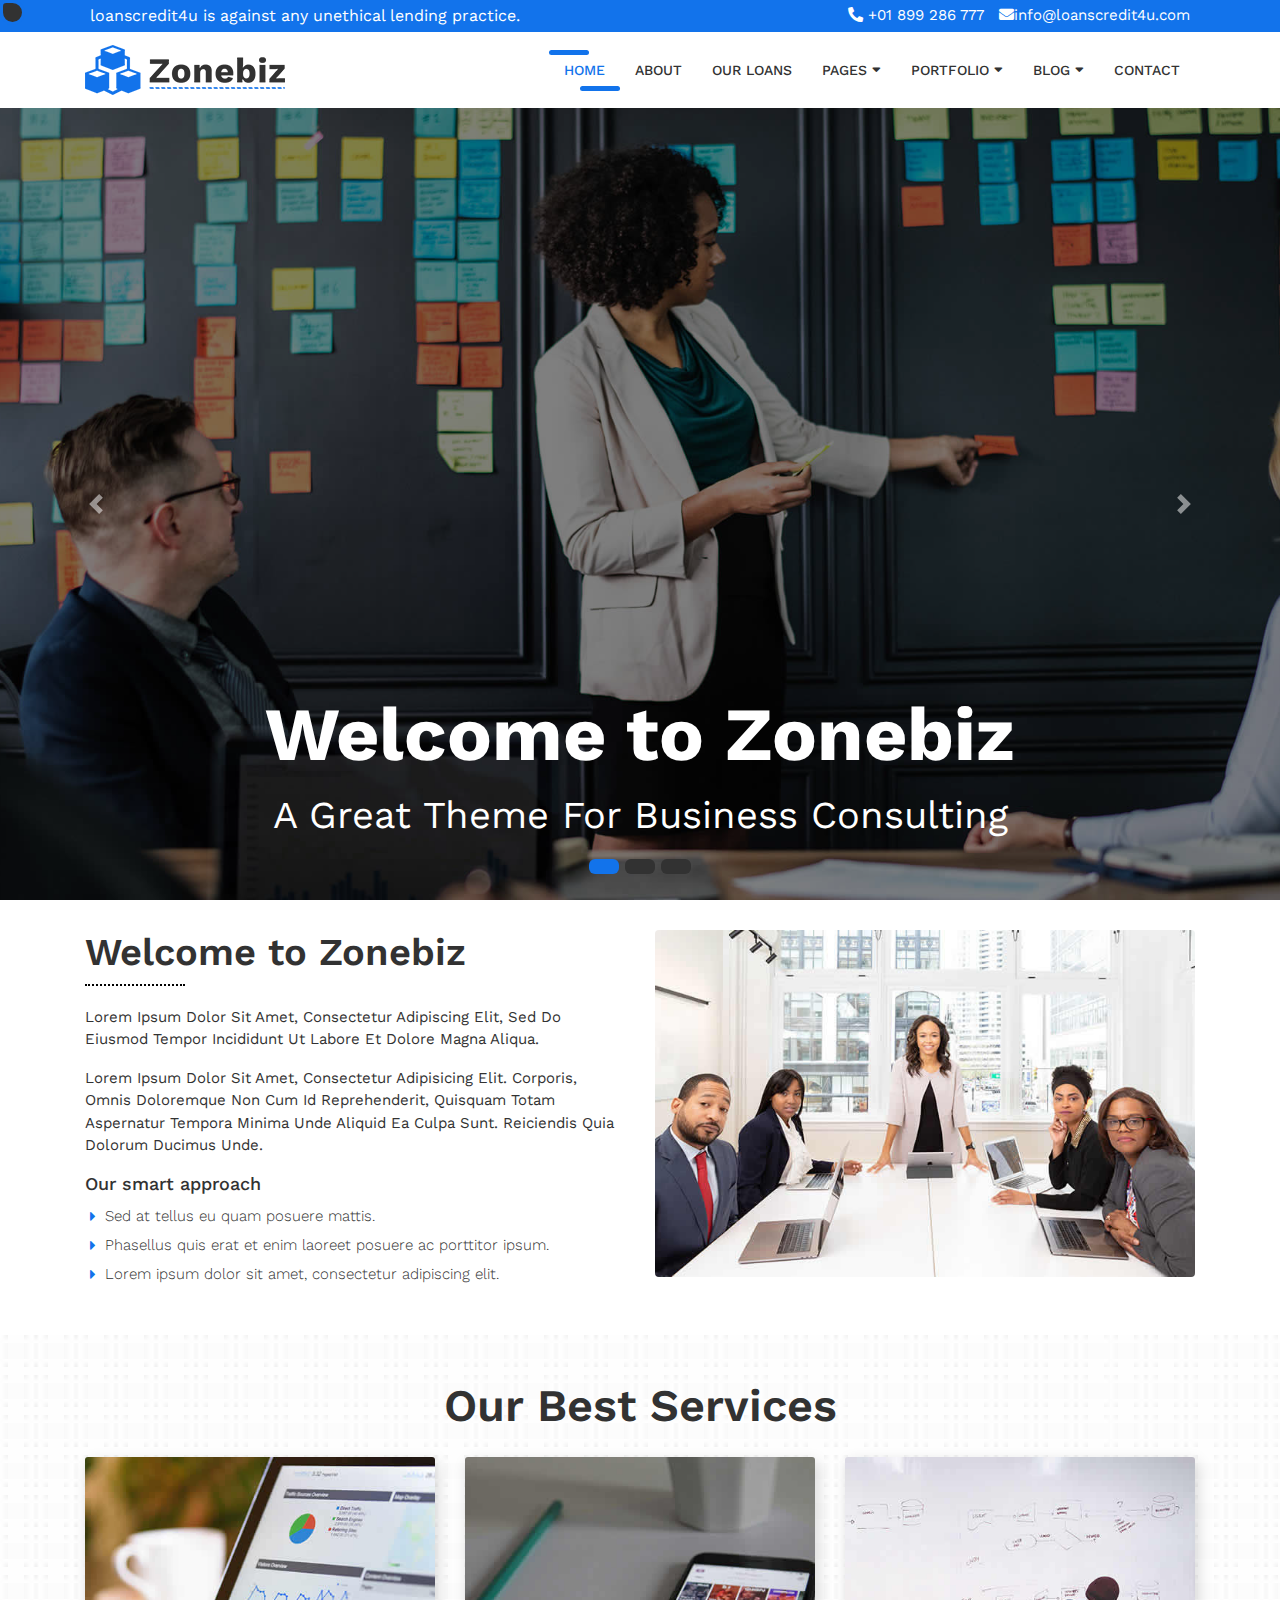
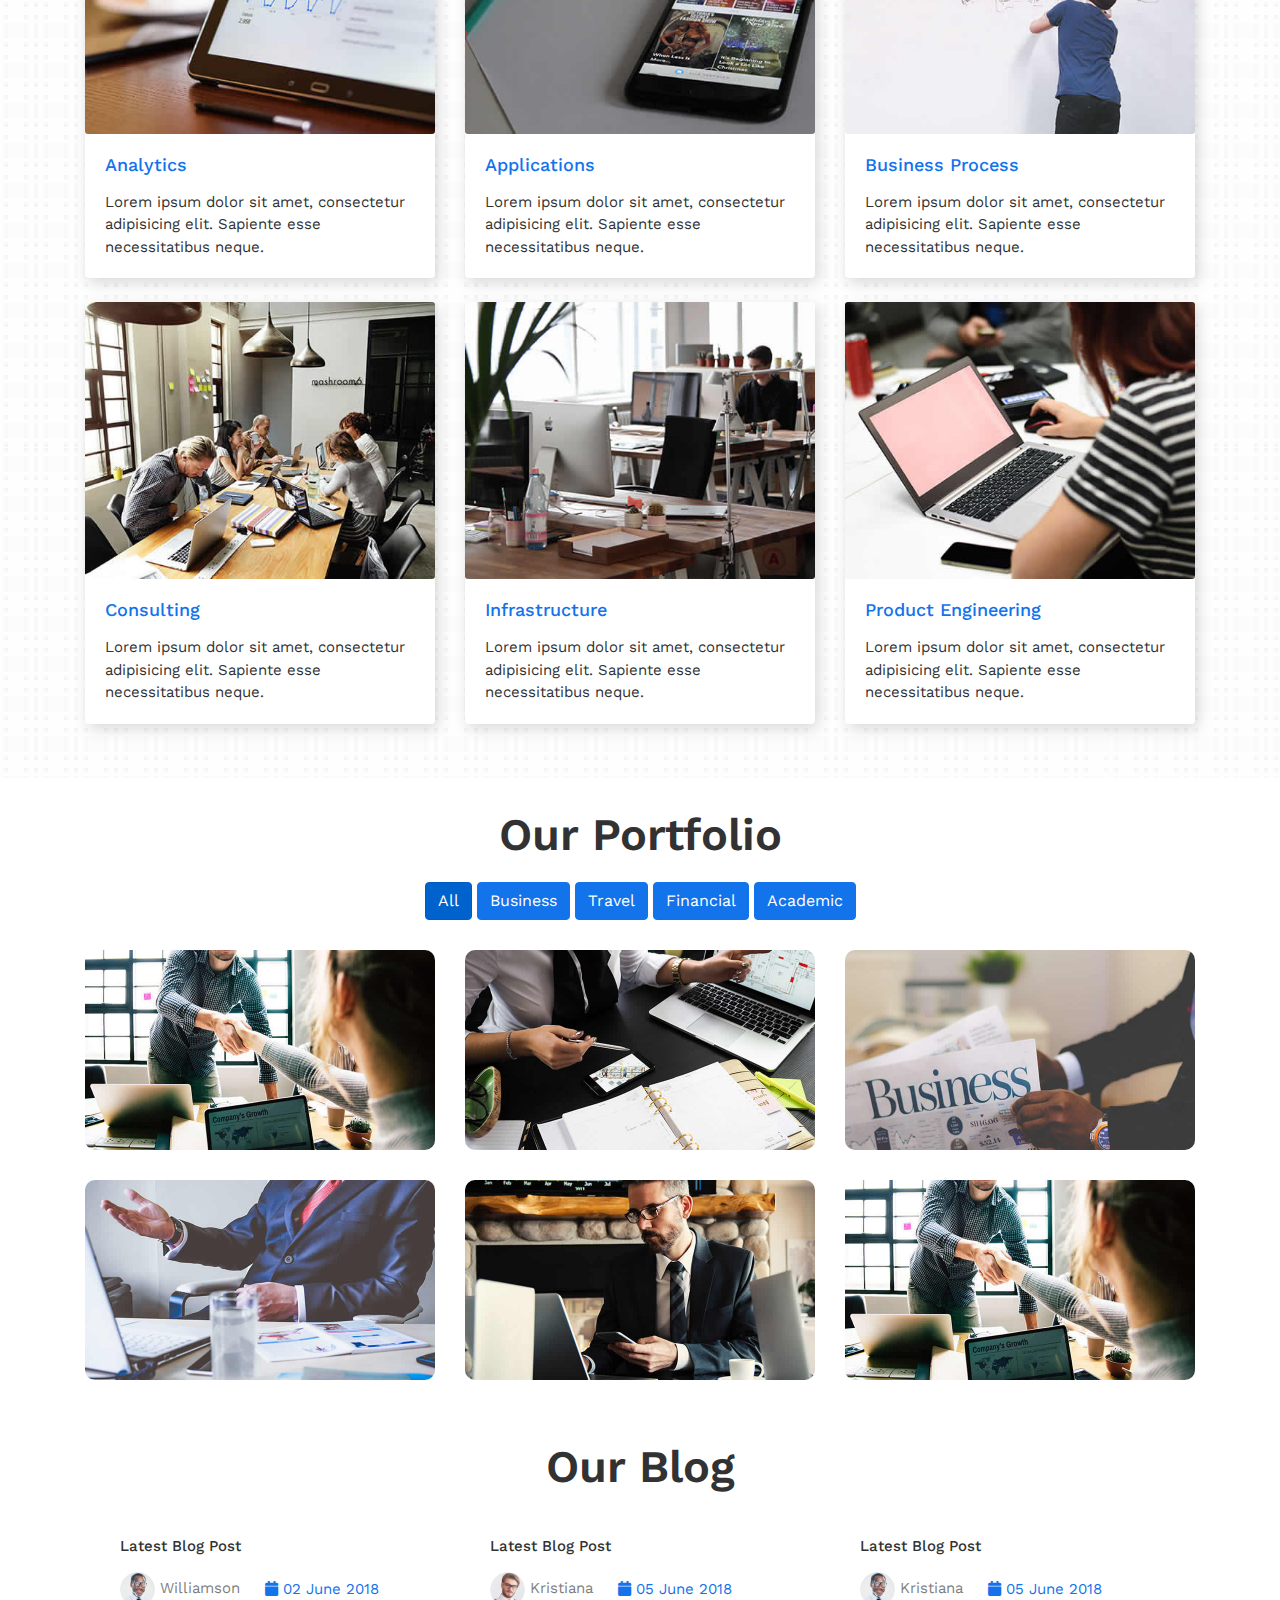
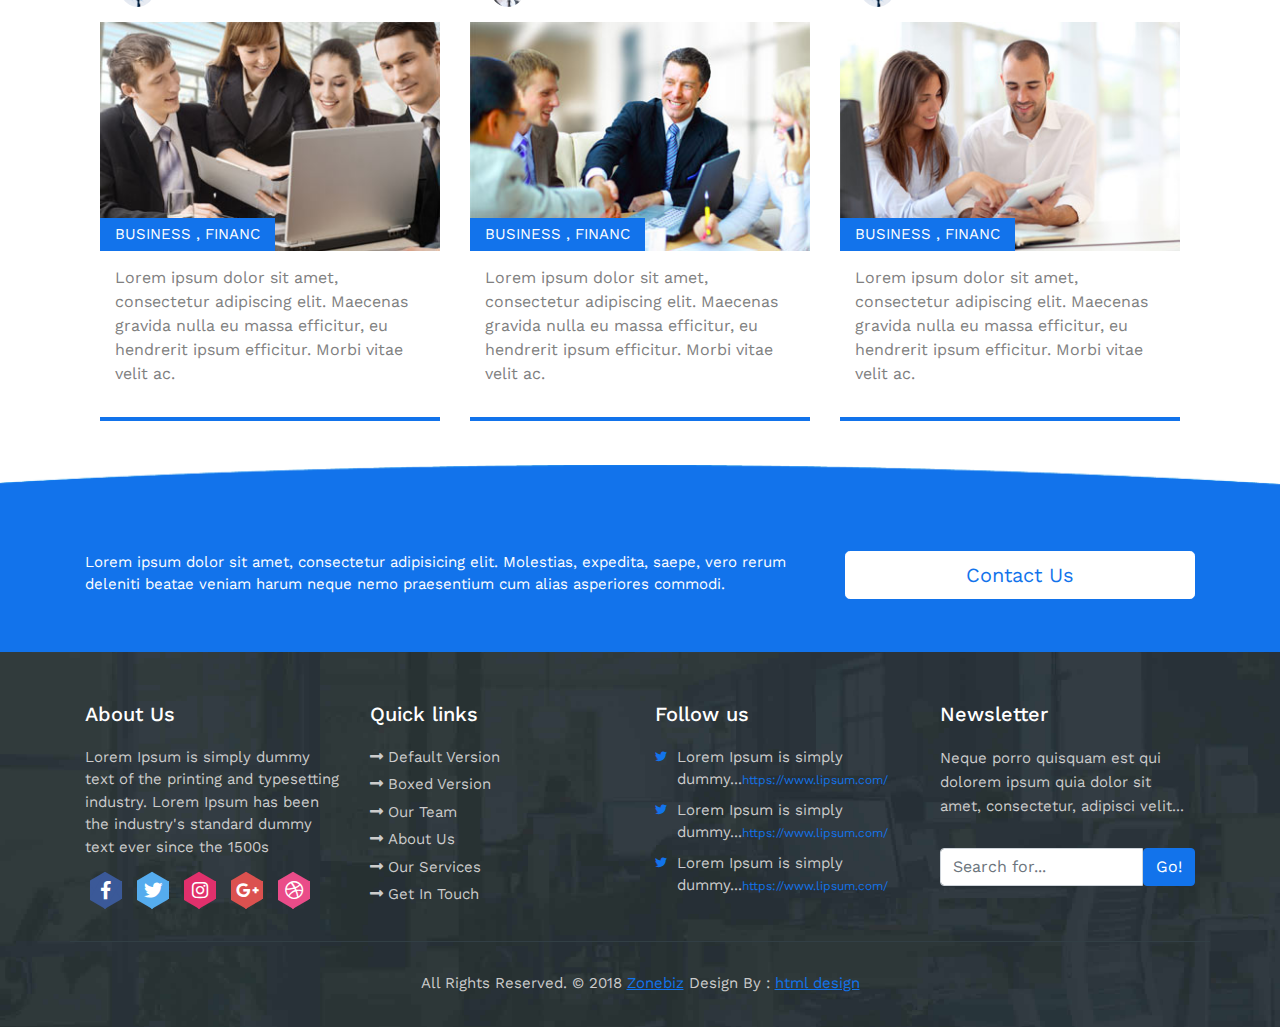
<file: index.html>
<!DOCTYPE html>
<html lang="en">
<head>
	<meta charset="utf-8">
	<meta name="viewport" content="width=device-width, initial-scale=1, shrink-to-fit=no">
	<meta name="description" content="">
	<meta name="author" content="">
	<title> Loancredit4u - Get Quick Loans in ireland </title>
	<!-- Bootstrap core CSS -->
	<link href="vendor/bootstrap/css/bootstrap.min.css" rel="stylesheet">
	<!-- Fontawesome CSS -->
	<link href="css/all.css" rel="stylesheet">
	<!-- Owl Carousel CSS -->
	<link href="css/owl.carousel.min.css" rel="stylesheet">
	<!-- Owl Carousel CSS -->
	<link href="css/jquery.fancybox.min.css" rel="stylesheet">
	<!-- Custom styles for this template -->
	<link href="css/style.css" rel="stylesheet">
</head>
<body>
<div class="wrapper-main">
	<!-- Top Bar -->
	<div class="top-bar">
		<div class="container">
		<div class="row">
				<div class="col-md-6">
					<div class="warn-box">
						<ul>
						<li>loanscredit4u is against any unethical lending practice.</li>
						 </ul>
					</div>
				</div>
				<div class="col-md-6">
					<div class="contact-us">
						<ul>
							<li><i class="fas fa-phone fa-rotate-90"></i> +01 899 286 777</li>
							<li><i class="fas fa-envelope"></i>info@loanscredit4u.com</li>
						</ul>
					</div>
				</div>
			</div>
		</div>
	</div>
	<!-- Navigation -->
    <nav class="navbar navbar-expand-lg navbar-dark bg-light top-nav">
        <div class="container">
            <a class="navbar-brand" href="index.html">
				<img src="images/logo.png" alt="logo" />
            </a>
            <button class="navbar-toggler navbar-toggler-right" type="button" data-toggle="collapse" data-target="#navbarResponsive" aria-controls="navbarResponsive" aria-expanded="false" aria-label="Toggle navigation">
				<span class="fas fa-bars"></span>
            </button>
            <div class="collapse navbar-collapse" id="navbarResponsive">
				<ul class="navbar-nav ml-auto">
					<li class="nav-item">
						<a class="nav-link active" href="index.html">Home</a>
					</li>
					<li class="nav-item">
						<a class="nav-link" href="about.html">About</a>
					</li>
					<li class="nav-item">
						<a class="nav-link" href="services.html">Our Loans</a>
					</li>
					<li class="nav-item dropdown">
						<a class="nav-link" href="#" id="navbarDropdownBlog" data-toggle="dropdown" aria-haspopup="true" aria-expanded="false">Pages <i class="fas fa-sort-down"></i></a>
						<div class="dropdown-menu dropdown-menu-right" aria-labelledby="navbarDropdownBlog">
							<a class="dropdown-item" href="faq.html">FAQ</a>
							<a class="dropdown-item" href="404.html">404</a>
							<a class="dropdown-item" href="pricing.html">Pricing Table</a>
						</div>
					</li>
					<li class="nav-item dropdown">
						<a class="nav-link" href="#" id="navbarDropdownPortfolio" data-toggle="dropdown" aria-haspopup="true" aria-expanded="false">Portfolio <i class="fas fa-sort-down"></i></a>
						<div class="dropdown-menu dropdown-menu-right" aria-labelledby="navbarDropdownPortfolio">
							<a class="dropdown-item" href="portfolio-3-col.html">3 Column Portfolio</a>
							<a class="dropdown-item" href="portfolio-4-col.html">4 Column Portfolio</a>
							<a class="dropdown-item" href="portfolio-item.html">Single Portfolio Item</a>
						</div>
					</li>
					<li class="nav-item dropdown">
						<a class="nav-link" href="#" id="navbarDropdownBlog" data-toggle="dropdown" aria-haspopup="true" aria-expanded="false">Blog <i class="fas fa-sort-down"></i></a>
						<div class="dropdown-menu dropdown-menu-right" aria-labelledby="navbarDropdownBlog">
							<a class="dropdown-item" href="blog.html">Blog</a>
							<a class="dropdown-item" href="blog-post.html">Blog Post</a>
						</div>
					</li>
					<li class="nav-item">
						<a class="nav-link" href="contact.html">Contact</a>
					</li>
				</ul>
            </div>
        </div>
    </nav>
	
    <header class="slider-main">
        <div id="carouselExampleIndicators" class="carousel slide carousel-fade" data-ride="carousel">
            <ol class="carousel-indicators">
               <li data-target="#carouselExampleIndicators" data-slide-to="0" class="active"></li>
               <li data-target="#carouselExampleIndicators" data-slide-to="1"></li>
               <li data-target="#carouselExampleIndicators" data-slide-to="2"></li>
            </ol>
            <div class="carousel-inner" role="listbox">
               <!-- Slide One - Set the background image for this slide in the line below -->
               <div class="carousel-item active" style="background-image: url('images/slider-01.jpg')">
                  <div class="carousel-caption d-none d-md-block">
                     <h3>Welcome to Zonebiz</h3>
                     <p>A Great Theme For Business Consulting</p>
                  </div>
               </div>
               <!-- Slide Two - Set the background image for this slide in the line below -->
               <div class="carousel-item" style="background-image: url('images/slider-02.jpg')">
                  <div class="carousel-caption d-none d-md-block">
                     <h3>Best Consulting Services.</h3>
                     <p>A Great Theme For Business Consulting</p>
                  </div>
               </div>
               <!-- Slide Three - Set the background image for this slide in the line below -->
               <div class="carousel-item" style="background-image: url('images/slider-03.jpg')">
                  <div class="carousel-caption d-none d-md-block">
                     <h3>Welcome to Zonebiz</h3>
                     <p>A Great Theme For Business Consulting</p>
                  </div>
               </div>
            </div>
            <a class="carousel-control-prev" href="#carouselExampleIndicators" role="button" data-slide="prev">
				<span class="carousel-control-prev-icon" aria-hidden="true"></span>
				<span class="sr-only">Previous</span>
            </a>
            <a class="carousel-control-next" href="#carouselExampleIndicators" role="button" data-slide="next">
				<span class="carousel-control-next-icon" aria-hidden="true"></span>
				<span class="sr-only">Next</span>
            </a>
        </div>
    </header>
	
    <!-- Page Content -->
    <div class="container">        
        <!-- About Section -->
        <div class="about-main">
            <div class="row">
               <div class="col-lg-6">
                  <h2>Welcome to Zonebiz</h2>
                  <p>Lorem ipsum dolor sit amet, consectetur adipiscing elit, sed do eiusmod tempor incididunt ut labore et dolore magna aliqua.</p>
                  <p>Lorem ipsum dolor sit amet, consectetur adipisicing elit. Corporis, omnis doloremque non cum id reprehenderit, quisquam totam aspernatur tempora minima unde aliquid ea culpa sunt. Reiciendis quia dolorum ducimus unde.</p>
				  <h5>Our smart approach</h5>
                  <ul>
                     <li>Sed at tellus eu quam posuere mattis.</li>
                     <li>Phasellus quis erat et enim laoreet posuere ac porttitor ipsum.</li>
                     <li>Lorem ipsum dolor sit amet, consectetur adipiscing elit.</li>                     
                  </ul>
               </div>
               <div class="col-lg-6">
                  <img class="img-fluid rounded" src="images/about-img.jpg" alt="" />
               </div>
            </div>
            <!-- /.row -->
        </div>
	</div>	
	
	<div class="services-bar">
		<div class="container">
			<h1 class="py-4">Our Best Services </h1>
			<!-- Services Section -->
			<div class="row">
			   <div class="col-lg-4 mb-4">
					<div class="card h-100">
						<div class="card-img">
							<img class="img-fluid" src="images/services-img-01.jpg" alt="" />
						</div>
						<div class="card-body">
							<h4 class="card-header"> Analytics </h4>
							<p class="card-text">Lorem ipsum dolor sit amet, consectetur adipisicing elit. Sapiente esse necessitatibus neque.</p>
						</div>
					</div>
			   </div>
			   <div class="col-lg-4 mb-4">
					<div class="card h-100">
						<div class="card-img">
							<img class="img-fluid" src="images/services-img-02.jpg" alt="" />
						</div>
						<div class="card-body">
							<h4 class="card-header"> Applications </h4>
							<p class="card-text">Lorem ipsum dolor sit amet, consectetur adipisicing elit. Sapiente esse necessitatibus neque.</p>
						</div>
					</div>
			   </div>
			   <div class="col-lg-4 mb-4">
					<div class="card h-100">
						<div class="card-img">
							<img class="img-fluid" src="images/services-img-03.jpg" alt="" />
						</div>
						<div class="card-body">
							<h4 class="card-header"> Business Process </h4>
							<p class="card-text">Lorem ipsum dolor sit amet, consectetur adipisicing elit. Sapiente esse necessitatibus neque.</p>
						</div>
					</div>
			   </div>
			   <div class="col-lg-4 mb-4">
					<div class="card h-100">
						<div class="card-img">
							<img class="img-fluid" src="images/services-img-04.jpg" alt="" />
						</div>
						<div class="card-body">
							<h4 class="card-header"> Consulting </h4>
							<p class="card-text">Lorem ipsum dolor sit amet, consectetur adipisicing elit. Sapiente esse necessitatibus neque.</p>
						</div>						
					</div>
			   </div>
			   <div class="col-lg-4 mb-4">
					<div class="card h-100">
						<div class="card-img">
							<img class="img-fluid" src="images/services-img-05.jpg" alt="" />
						</div>
						<div class="card-body">
							<h4 class="card-header"> Infrastructure </h4>
							<p class="card-text">Lorem ipsum dolor sit amet, consectetur adipisicing elit. Sapiente esse necessitatibus neque.</p>
						</div>						
					</div>
			   </div>
			   <div class="col-lg-4 mb-4">
					<div class="card h-100">
						<div class="card-img">
							<img class="img-fluid" src="images/services-img-06.jpg" alt="" />
						</div>
						<div class="card-body">
							<h4 class="card-header"> Product Engineering </h4>
							<p class="card-text">Lorem ipsum dolor sit amet, consectetur adipisicing elit. Sapiente esse necessitatibus neque.</p>
						</div>
					</div>
			   </div>
			</div>
			<!-- /.row -->
		</div>
	</div>
		
	<div class="container">
        <!-- Portfolio Section -->
        <div class="portfolio-main">
            <h2>Our Portfolio</h2>
			<div class="col-lg-12">
				<div class="project-menu text-center">
					<button class="btn btn-primary active" data-filter="*">All</button>
					<button data-filter=".business" class="btn btn-primary">Business</button>
					<button data-filter=".travel" class="btn btn-primary">Travel</button>
					<button data-filter=".financial" class="btn btn-primary">Financial</button>
					<button data-filter=".academic" class="btn btn-primary">Academic</button>
				</div>
			</div>
            <div id="projects" class="projects-main row">
               <div class="col-lg-4 col-sm-6 pro-item portfolio-item financial">
                  <div class="card h-100">
                     <div class="card-img">
                        <a href="images/portfolio-img-01.jpg" data-fancybox="images">
                           <img class="card-img-top" src="images/portfolio-img-01.jpg" alt="" />
                           <div class="overlay"><i class="fas fa-arrows-alt"></i></div>
                        </a>
                     </div>
                     <div class="card-body">
                        <h4 class="card-title">
                           <a href="#">Financial Sustainability</a>
                        </h4>
                     </div>
                  </div>
               </div>
               <div class="col-lg-4 col-sm-6 pro-item portfolio-item business academic">
                  <div class="card h-100">
                     <div class="card-img">
                        <a href="images/portfolio-img-02.jpg" data-fancybox="images">
                           <img class="card-img-top" src="images/portfolio-img-02.jpg" alt="" />
                           <div class="overlay"><i class="fas fa-arrows-alt"></i></div>
                        </a>
                     </div>
                     <div class="card-body">
                        <h4 class="card-title">
                           <a href="#">Financial Sustainability</a>
                        </h4>
                     </div>
                  </div>
               </div>
               <div class="col-lg-4 col-sm-6 pro-item portfolio-item travel">
                  <div class="card h-100">
                     <div class="card-img">
                        <a href="images/portfolio-img-03.jpg" data-fancybox="images">
                           <img class="card-img-top" src="images/portfolio-img-03.jpg" alt="" />
                           <div class="overlay"><i class="fas fa-arrows-alt"></i></div>
                        </a>
                     </div>
                     <div class="card-body">
                        <h4 class="card-title">
                           <a href="#">Financial Sustainability</a>
                        </h4>
                     </div>
                  </div>
               </div>
               <div class="col-lg-4 col-sm-6 pro-item portfolio-item business">
                  <div class="card h-100">
                     <div class="card-img">
                        <a href="images/portfolio-img-04.jpg" data-fancybox="images">
                           <img class="card-img-top" src="images/portfolio-img-04.jpg" alt="" />
                           <div class="overlay"><i class="fas fa-arrows-alt"></i></div>
                        </a>
                     </div>
                     <div class="card-body">
                        <h4 class="card-title">
                           <a href="#">Financial Sustainability</a>
                        </h4>
                     </div>
                  </div>
               </div>
               <div class="col-lg-4 col-sm-6 pro-item portfolio-item travel">
                  <div class="card h-100">
                     <div class="card-img">
                        <a href="images/portfolio-img-05.jpg" data-fancybox="images">
                           <img class="card-img-top" src="images/portfolio-img-05.jpg" alt="" />
                           <div class="overlay"><i class="fas fa-arrows-alt"></i></div>
                        </a>
                     </div>
                     <div class="card-body">
                        <h4 class="card-title">
                           <a href="#">Financial Sustainability</a>
                        </h4>
                     </div>
                  </div>
               </div>
               <div class="col-lg-4 col-sm-6 pro-item portfolio-item financial academic">
                  <div class="card h-100">
                     <div class="card-img">
                        <a href="images/portfolio-img-01.jpg" data-fancybox="images">
                           <img class="card-img-top" src="images/portfolio-img-01.jpg" alt="" />
                           <div class="overlay"><i class="fas fa-arrows-alt"></i></div>
                        </a>
                     </div>
                     <div class="card-body">
                        <h4 class="card-title">
                           <a href="#">Financial Sustainability</a>
                        </h4>
                     </div>
                  </div>
               </div>
            </div>
            <!-- /.row -->
        </div>
    </div>
	
	<div class="blog-slide">
		<div class="container">
			<h2>Our Blog</h2>
			<div class="row">
				<div class="col-lg-12">
					<div id="blog-slider" class="owl-carousel">
						<div class="post-slide">
							<div class="post-header">
								<h4 class="title">
									<a href="#">Latest blog Post</a>
								</h4>
								<ul class="post-bar">
									<li><img src="images/testi_01.png" alt=""><a href="#">Williamson</a></li>
									<li><i class="fa fa-calendar"></i>02 June 2018</li>
								</ul>
							</div>
							<div class="pic">
								<img src="images/img-1.jpg" alt="">
								<ul class="post-category">
									<li><a href="#">Business</a></li>
									<li><a href="#">Financ</a></li>
								</ul>
							</div>
							<p class="post-description">
								Lorem ipsum dolor sit amet, consectetur adipiscing elit. Maecenas gravida nulla eu massa efficitur, eu hendrerit ipsum efficitur. Morbi vitae velit ac.
							</p>
						</div>
		 
						<div class="post-slide">
							<div class="post-header">
								<h4 class="title">
									<a href="#">Latest blog Post</a>
								</h4>
								<ul class="post-bar">
									<li><img src="images/testi_02.png" alt=""><a href="#">Kristiana</a></li>
									<li><i class="fa fa-calendar"></i>05 June 2018</li>
								</ul>
							</div>
							<div class="pic">
								<img src="images/img-2.jpg" alt="">
								<ul class="post-category">
									<li><a href="#">Business</a></li>
									<li><a href="#">Financ</a></li>
								</ul>
							</div>
							<p class="post-description">
								Lorem ipsum dolor sit amet, consectetur adipiscing elit. Maecenas gravida nulla eu massa efficitur, eu hendrerit ipsum efficitur. Morbi vitae velit ac.
							</p>
						</div>
						
						<div class="post-slide">
							<div class="post-header">
								<h4 class="title">
									<a href="#">Latest blog Post</a>
								</h4>
								<ul class="post-bar">
									<li><img src="images/testi_01.png" alt=""><a href="#">Kristiana</a></li>
									<li><i class="fa fa-calendar"></i>05 June 2018</li>
								</ul>
							</div>
							<div class="pic">
								<img src="images/img-3.jpg" alt="">
								<ul class="post-category">
									<li><a href="#">Business</a></li>
									<li><a href="#">Financ</a></li>
								</ul>
							</div>
							<p class="post-description">
								Lorem ipsum dolor sit amet, consectetur adipiscing elit. Maecenas gravida nulla eu massa efficitur, eu hendrerit ipsum efficitur. Morbi vitae velit ac.
							</p>
						</div>
						
						<div class="post-slide">
							<div class="post-header">
								<h4 class="title">
									<a href="#">Latest blog Post</a>
								</h4>
								<ul class="post-bar">
									<li><img src="images/testi_02.png" alt=""><a href="#">Kristiana</a></li>
									<li><i class="fa fa-calendar"></i>05 June 2018</li>
								</ul>
							</div>
							<div class="pic">
								<img src="images/img-4.jpg" alt="">
								<ul class="post-category">
									<li><a href="#">Business</a></li>
									<li><a href="#">Financ</a></li>
								</ul>
							</div>
							<p class="post-description">
								Lorem ipsum dolor sit amet, consectetur adipiscing elit. Maecenas gravida nulla eu massa efficitur, eu hendrerit ipsum efficitur. Morbi vitae velit ac.
							</p>
						</div>
					</div>
				</div>
			</div>
		</div>
	</div>
	
	
	<!-- Contact Us -->
	<div class="touch-line">
		<div class="container">
			<div class="row">
				<div class="col-md-8">
				   <p>Lorem ipsum dolor sit amet, consectetur adipisicing elit. Molestias, expedita, saepe, vero rerum deleniti beatae veniam harum neque nemo praesentium cum alias asperiores commodi.</p>
				</div>
				<div class="col-md-4">
				   <a class="btn btn-lg btn-secondary btn-block" href="#"> Contact Us </a>
				</div>
			</div>
		</div>
	</div>
	
    <!-- /.container -->
    <!--footer starts from here-->
    <footer class="footer">
        <div class="container bottom_border">
            <div class="row">
				<div class="col-lg-3 col-md-6 col-sm-6 col">
					<h5 class="headin5_amrc col_white_amrc pt2">About Us</h5>
					<!--headin5_amrc-->
					<p class="mb10">Lorem Ipsum is simply dummy text of the printing and typesetting industry. Lorem Ipsum has been the industry's standard dummy text ever since the 1500s</p>
					<ul class="footer-social">
						<li><a class="facebook hb-xs-margin" href="#"><span class="hb hb-xs spin hb-facebook"><i class="fab fa-facebook-f"></i></span></a></li>
						<li><a class="twitter hb-xs-margin" href="#"><span class="hb hb-xs spin hb-twitter"><i class="fab fa-twitter"></i></span></a></li>
						<li><a class="instagram hb-xs-margin" href="#"><span class="hb hb-xs spin hb-instagram"><i class="fab fa-instagram"></i></span></a></li>
						<li><a class="googleplus hb-xs-margin" href="#"><span class="hb hb-xs spin hb-google-plus"><i class="fab fa-google-plus-g"></i></span></a></li>
						<li><a class="dribbble hb-xs-margin" href="#"><span class="hb hb-xs spin hb-dribbble"><i class="fab fa-dribbble"></i></span></a></li>
					</ul>
				</div>	
				<div class="col-lg-3 col-md-6 col-sm-6">
					<h5 class="headin5_amrc col_white_amrc pt2">Quick links</h5>
					<!--headin5_amrc-->
					<ul class="footer_ul_amrc">
						<li><a href="#"><i class="fas fa-long-arrow-alt-right"></i>Default Version</a></li>
						<li><a href="#"><i class="fas fa-long-arrow-alt-right"></i>Boxed Version</a></li>
						<li><a href="#"><i class="fas fa-long-arrow-alt-right"></i>Our Team </a></li>
						<li><a href="#"><i class="fas fa-long-arrow-alt-right"></i>About Us</a></li>
						<li><a href="#"><i class="fas fa-long-arrow-alt-right"></i>Our Services</a></li>
						<li><a href="#"><i class="fas fa-long-arrow-alt-right"></i>Get In Touch</a></li>
					</ul>
					<!--footer_ul_amrc ends here-->
				</div>
				<div class="col-lg-3 col-md-6 col-sm-6 col">
					<h5 class="headin5_amrc col_white_amrc pt2">Follow us</h5>
					<!--headin5_amrc ends here-->
					<ul class="footer_ul2_amrc">
						<li>
							<a href="#"><i class="fab fa-twitter fleft padding-right"></i> </a>
							<p>Lorem Ipsum is simply dummy...<a href="#">https://www.lipsum.com/</a></p>
						</li>
						<li>
							<a href="#"><i class="fab fa-twitter fleft padding-right"></i> </a>
							<p>Lorem Ipsum is simply dummy...<a href="#">https://www.lipsum.com/</a></p>
						</li>
						<li>
							<a href="#"><i class="fab fa-twitter fleft padding-right"></i> </a>
							<p>Lorem Ipsum is simply dummy...<a href="#">https://www.lipsum.com/</a></p>
						</li>
					</ul>
					<!--footer_ul2_amrc ends here-->
				</div>
				<div class="col-lg-3 col-md-6 col-sm-6 ">
					<div class="news-box">
						<h5 class="headin5_amrc col_white_amrc pt2">Newsletter</h5>
						<p>Neque porro quisquam est qui dolorem ipsum quia dolor sit amet, consectetur, adipisci velit...</p>
						<form action="#">
							<div class="input-group">
								<input class="form-control" placeholder="Search for..." type="text">
								<span class="input-group-btn">
								  <button class="btn btn-secondary" type="button">Go!</button>
								</span>
							</div>
						</form>
					</div>
				</div>
			</div>
		</div>
        <div class="container">
            <p class="copyright text-center">All Rights Reserved. &copy; 2018 <a href="#">Zonebiz</a> Design By : 
				<a href="https://html.design/">html design</a>
            </p>
        </div>
    </footer>
</div>
	  
<!-- Bootstrap core JavaScript -->
<script src="vendor/jquery/jquery.min.js"></script>
<script src="vendor/bootstrap/js/bootstrap.bundle.min.js"></script>
<script src="js/imagesloaded.pkgd.min.js"></script>
<script src="js/isotope.pkgd.min.js"></script>
<script src="js/filter.js"></script>
<script src="js/jquery.appear.js"></script>
<script src="js/owl.carousel.min.js"></script>
<script src="js/jquery.fancybox.min.js"></script>
<script src="js/script.js"></script>
</body>
</html>
</file>
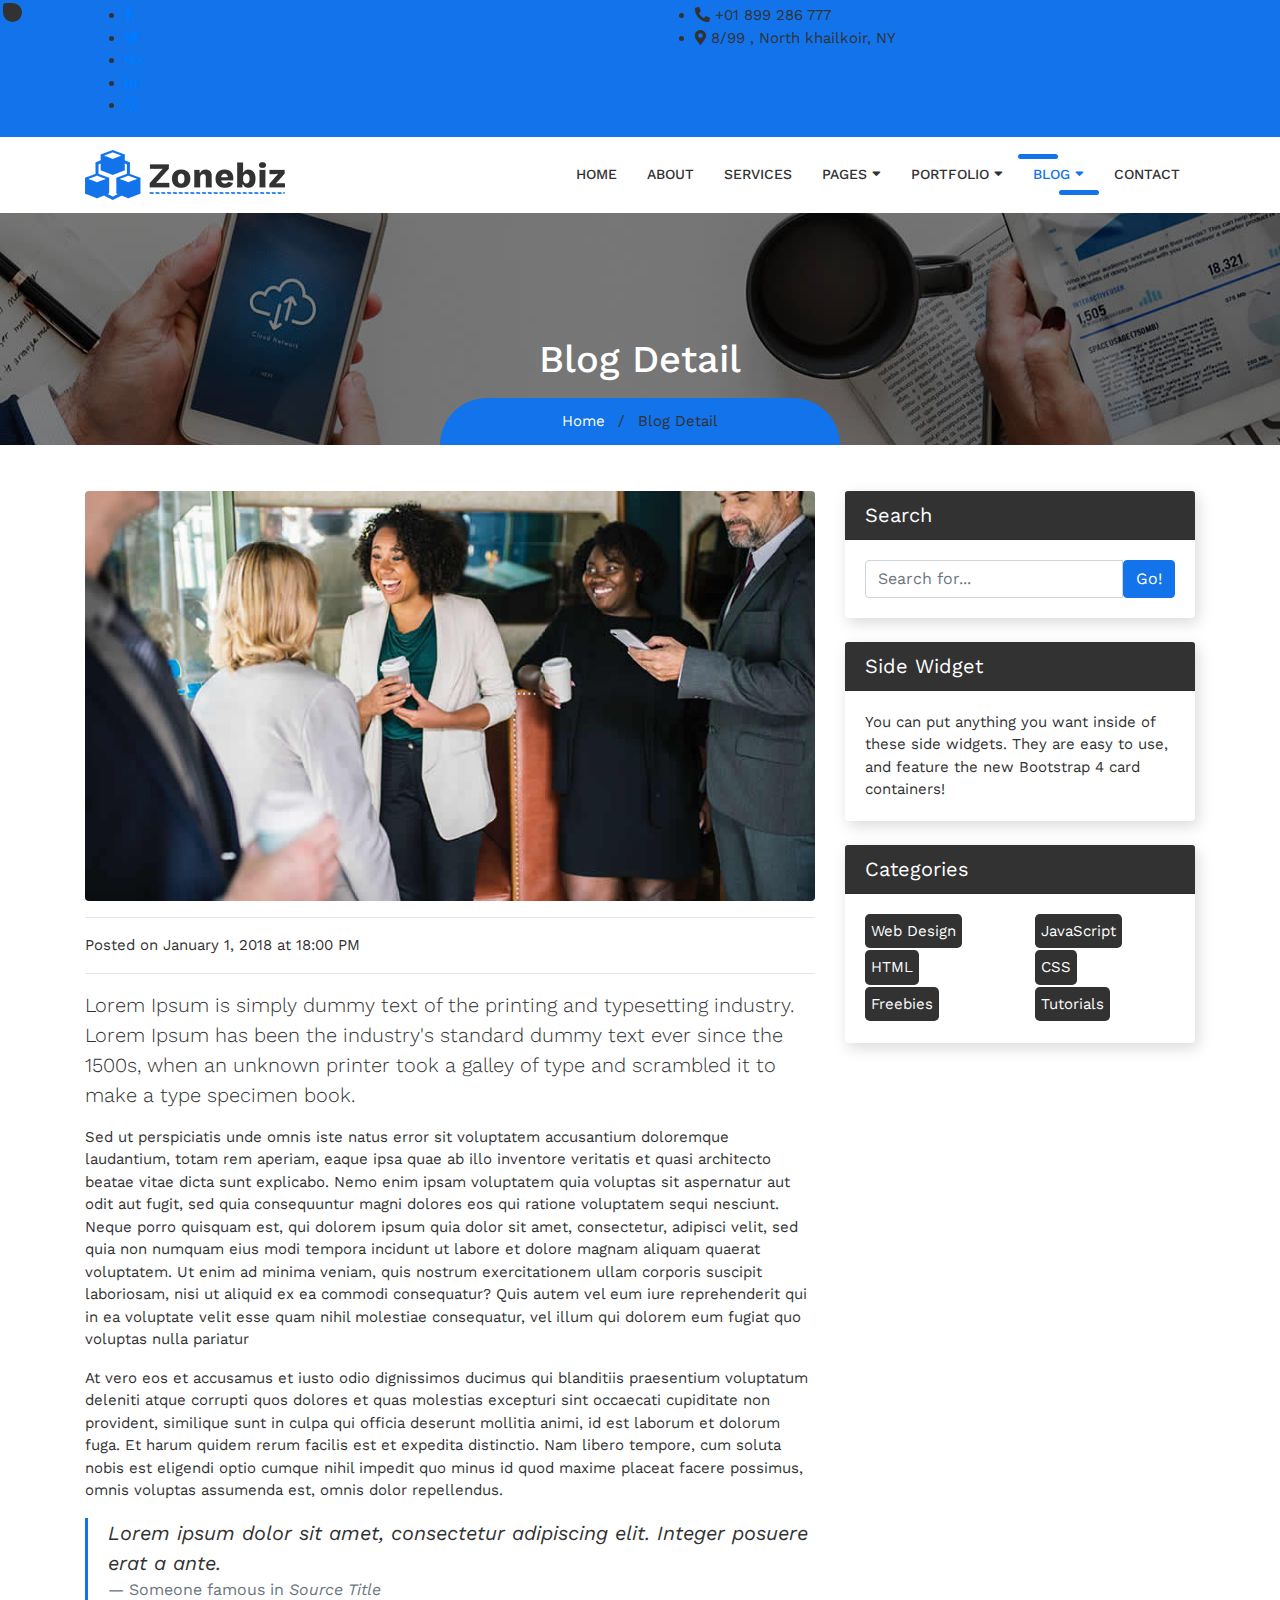
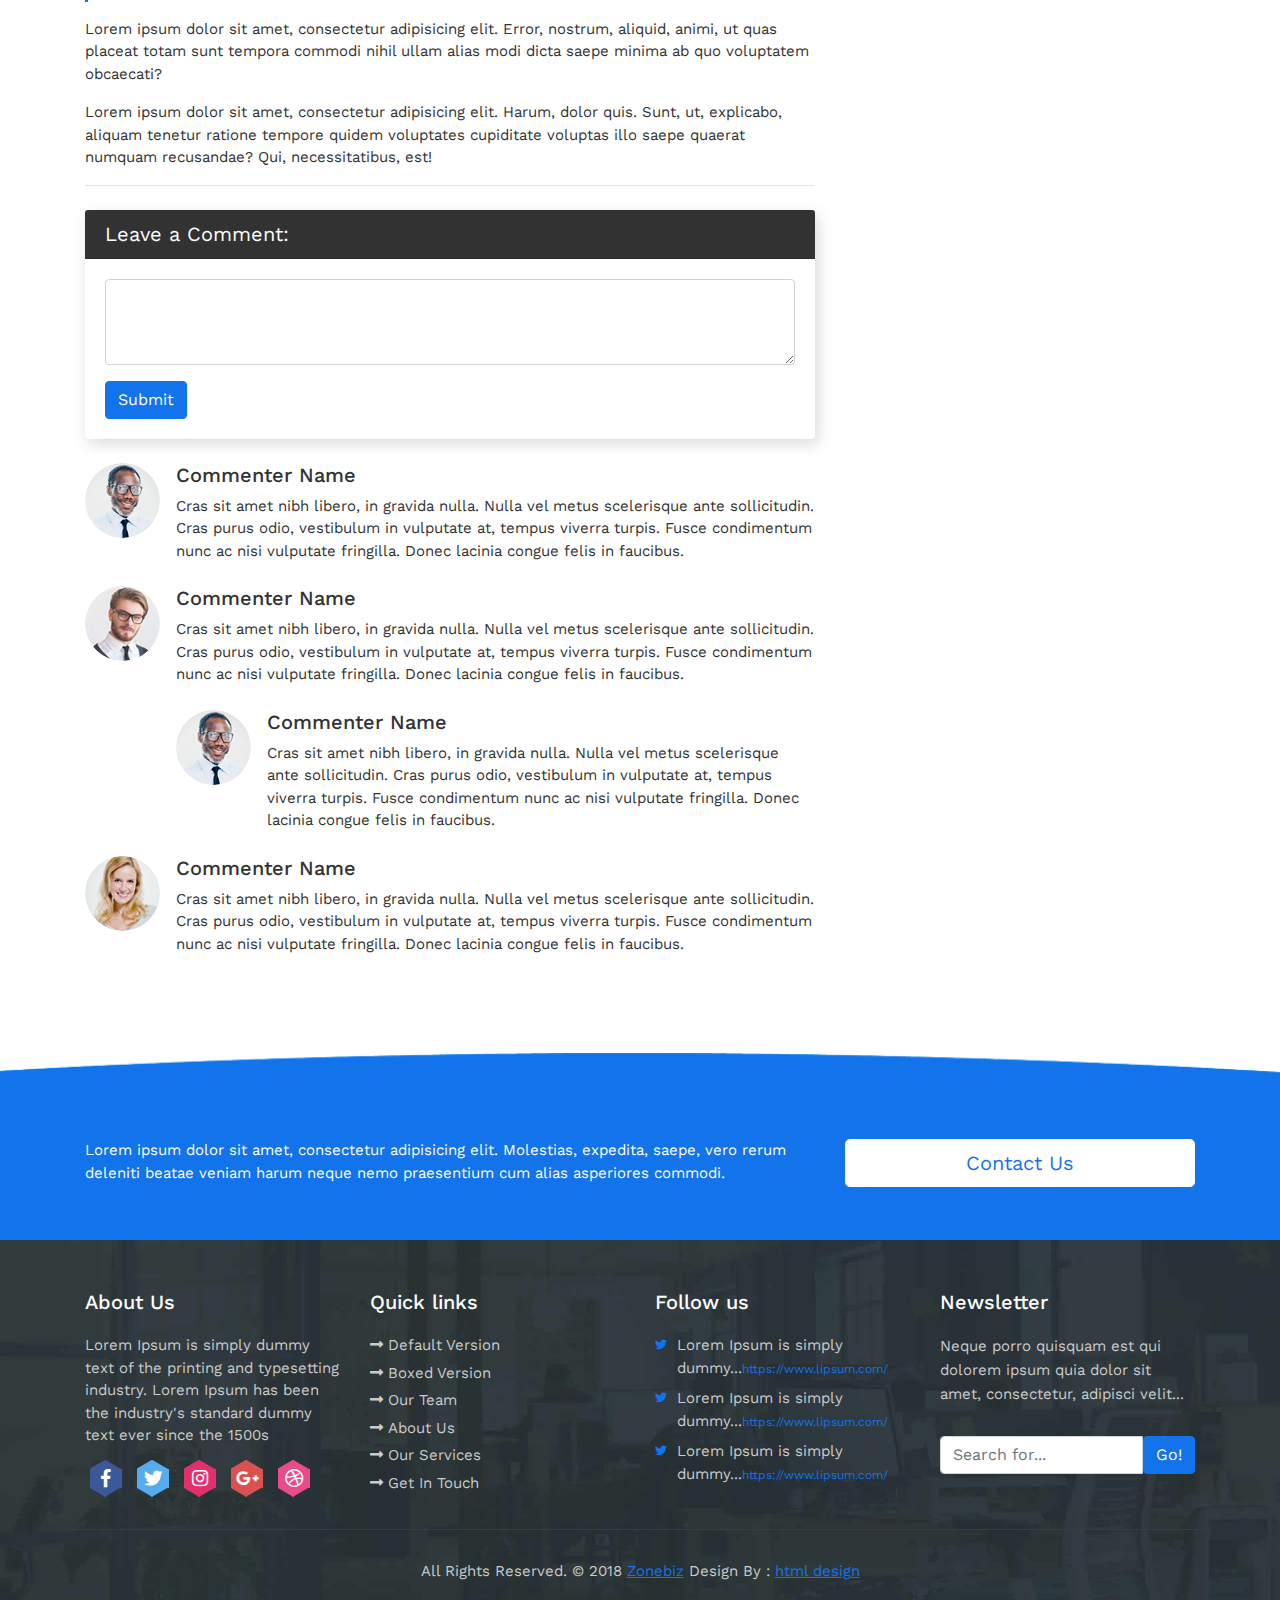
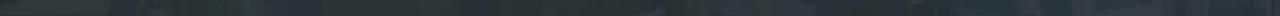
<file: blog-post.html>
<!DOCTYPE html>
<html lang="en">
<head>
	<meta charset="utf-8">
	<meta name="viewport" content="width=device-width, initial-scale=1, shrink-to-fit=no">
	<meta name="description" content="">
	<meta name="author" content="">
	<title> Zonebiz - Business Consulting Bootstrap4 Responsive Template </title>
	<!-- Bootstrap core CSS -->
	<link href="vendor/bootstrap/css/bootstrap.min.css" rel="stylesheet">
	<!-- Fontawesome CSS -->
	<link href="css/all.css" rel="stylesheet">
	<!-- Custom styles for this template -->
	<link href="css/style.css" rel="stylesheet">
</head>
<body>
<div class="wrapper-main">
	<!-- Top Bar -->
	<div class="top-bar">
		<div class="container">
			<div class="row">
				<div class="col-lg-6">
					<div class="social-media">
						<ul>
							<li><a href="#"><i class="fab fa-facebook-f"></i></a></li>
							<li><a href="#"><i class="fab fa-twitter"></i></a></li>
							<li><a href="#"><i class="fab fa-google-plus-g"></i></a></li>
							<li><a href="#"><i class="fab fa-linkedin-in"></i></a></li>
							<li><a href="#"><i class="fab fa-instagram"></i></a></li>
						</ul>
					</div>
				</div>
				<div class="col-lg-6">
					<div class="contact-details">
						<ul>
							<li><i class="fas fa-phone fa-rotate-90"></i> +01 899 286 777</li>
							<li><i class="fas fa-map-marker-alt"></i> 8/99 , North khailkoir, NY</li>
						</ul>
					</div>
				</div>
			</div>
		</div>
	</div>
    <!-- Navigation -->
    <nav class="navbar navbar-expand-lg navbar-dark bg-light top-nav">
        <div class="container">
            <a class="navbar-brand" href="index.html">
				<img src="images/logo.png" alt="logo" />
            </a>
            <button class="navbar-toggler navbar-toggler-right" type="button" data-toggle="collapse" data-target="#navbarResponsive" aria-controls="navbarResponsive" aria-expanded="false" aria-label="Toggle navigation">
				<span class="fas fa-bars"></span>
            </button>
            <div class="collapse navbar-collapse" id="navbarResponsive">
				<ul class="navbar-nav ml-auto">
					<li class="nav-item">
						<a class="nav-link" href="index.html">Home</a>
					</li>
					<li class="nav-item">
						<a class="nav-link" href="about.html">About</a>
					</li>
					<li class="nav-item">
						<a class="nav-link" href="services.html">Services</a>
					</li>
					<li class="nav-item dropdown">
						<a class="nav-link" href="#" id="navbarDropdownBlog" data-toggle="dropdown" aria-haspopup="true" aria-expanded="false">Pages <i class="fas fa-sort-down"></i></a>
						<div class="dropdown-menu dropdown-menu-right" aria-labelledby="navbarDropdownBlog">
							<a class="dropdown-item" href="faq.html">FAQ</a>
							<a class="dropdown-item" href="404.html">404</a>
							<a class="dropdown-item" href="pricing.html">Pricing Table</a>
						</div>
					</li>
					<li class="nav-item dropdown">
						<a class="nav-link" href="#" id="navbarDropdownPortfolio" data-toggle="dropdown" aria-haspopup="true" aria-expanded="false">Portfolio <i class="fas fa-sort-down"></i></a>
						<div class="dropdown-menu dropdown-menu-right" aria-labelledby="navbarDropdownPortfolio">
							<a class="dropdown-item" href="portfolio-3-col.html">3 Column Portfolio</a>
							<a class="dropdown-item" href="portfolio-4-col.html">4 Column Portfolio</a>
							<a class="dropdown-item" href="portfolio-item.html">Single Portfolio Item</a>
						</div>
					</li>
					<li class="nav-item dropdown">
						<a class="nav-link active" href="#" id="navbarDropdownBlog" data-toggle="dropdown" aria-haspopup="true" aria-expanded="false">Blog <i class="fas fa-sort-down"></i></a>
						<div class="dropdown-menu dropdown-menu-right" aria-labelledby="navbarDropdownBlog">
							<a class="dropdown-item" href="blog.html">Blog</a>
							<a class="dropdown-item" href="blog-post.html">Blog Post</a>
						</div>
					</li>
					<li class="nav-item">
						<a class="nav-link" href="contact.html">Contact</a>
					</li>
				</ul>
            </div>
        </div>
    </nav>
	
	<!-- full Title -->
	<div class="full-title">
		<div class="container">
			<!-- Page Heading/Breadcrumbs -->
			<h1 class="mt-4 mb-3"> Blog Detail </h1>
			<div class="breadcrumb-main">
				<ol class="breadcrumb">
					<li class="breadcrumb-item">
						<a href="index.html">Home</a>
					</li>
					<li class="breadcrumb-item active"> Blog Detail </li>
				</ol>
			</div>
		</div>
	</div>

    <div class="blog-main">
		<div class="container">
			<div class="row">
			<!-- Post Content Column -->
				<div class="col-lg-8">
					<!-- Preview Image -->
					<img class="img-fluid rounded" src="images/blog-item-01.jpg" alt="" />
					<hr>
						<!-- Date/Time -->
						<p>Posted on January 1, 2018 at 18:00 PM</p>
					<hr>
					<!-- Post Content -->
					<p class="lead">Lorem Ipsum is simply dummy text of the printing and typesetting industry. Lorem Ipsum has been the industry's standard dummy text ever since the 1500s, when an unknown printer took a galley of type and scrambled it to make a type specimen book. </p>

					<p>Sed ut perspiciatis unde omnis iste natus error sit voluptatem accusantium doloremque laudantium, totam rem aperiam, eaque ipsa quae ab illo inventore veritatis et quasi architecto beatae vitae dicta sunt explicabo. Nemo enim ipsam voluptatem quia voluptas sit aspernatur aut odit aut fugit, sed quia consequuntur magni dolores eos qui ratione voluptatem sequi nesciunt. Neque porro quisquam est, qui dolorem ipsum quia dolor sit amet, consectetur, adipisci velit, sed quia non numquam eius modi tempora incidunt ut labore et dolore magnam aliquam quaerat voluptatem. Ut enim ad minima veniam, quis nostrum exercitationem ullam corporis suscipit laboriosam, nisi ut aliquid ex ea commodi consequatur? Quis autem vel eum iure reprehenderit qui in ea voluptate velit esse quam nihil molestiae consequatur, vel illum qui dolorem eum fugiat quo voluptas nulla pariatur</p>

					<p>At vero eos et accusamus et iusto odio dignissimos ducimus qui blanditiis praesentium voluptatum deleniti atque corrupti quos dolores et quas molestias excepturi sint occaecati cupiditate non provident, similique sunt in culpa qui officia deserunt mollitia animi, id est laborum et dolorum fuga. Et harum quidem rerum facilis est et expedita distinctio. Nam libero tempore, cum soluta nobis est eligendi optio cumque nihil impedit quo minus id quod maxime placeat facere possimus, omnis voluptas assumenda est, omnis dolor repellendus. </p>

					<blockquote class="blockquote">
						<p class="mb-0">Lorem ipsum dolor sit amet, consectetur adipiscing elit. Integer posuere erat a ante.</p>
						<footer class="blockquote-footer">Someone famous in
							<cite title="Source Title">Source Title</cite>
						</footer>
					</blockquote>

					<p>Lorem ipsum dolor sit amet, consectetur adipisicing elit. Error, nostrum, aliquid, animi, ut quas placeat totam sunt tempora commodi nihil ullam alias modi dicta saepe minima ab quo voluptatem obcaecati?</p>

					<p>Lorem ipsum dolor sit amet, consectetur adipisicing elit. Harum, dolor quis. Sunt, ut, explicabo, aliquam tenetur ratione tempore quidem voluptates cupiditate voluptas illo saepe quaerat numquam recusandae? Qui, necessitatibus, est!</p>
				<hr>
				<div class="blog-right-side">
					<!-- Comments Form -->
					<div class="card my-4">
						<h5 class="card-header">Leave a Comment:</h5>
						<div class="card-body">
							<form>
								<div class="form-group">
									<textarea class="form-control" rows="3"></textarea>
								</div>
								<button type="submit" class="btn btn-primary">Submit</button>
							</form>
						</div>
					</div>
				</div>
				<!-- Single Comment -->
				<div class="media mb-4">
					<img class="d-flex mr-3 rounded-circle" src="images/testi_01.png" alt="">
					<div class="media-body">
						<h5 class="mt-0">Commenter Name</h5>
						Cras sit amet nibh libero, in gravida nulla. Nulla vel metus scelerisque ante sollicitudin. Cras purus odio, vestibulum in vulputate at, tempus viverra turpis. Fusce condimentum nunc ac nisi vulputate fringilla. Donec lacinia congue felis in faucibus.
					</div>
				</div>

				<!-- Comment with nested comments -->
				<div class="media mb-4">
					<img class="d-flex mr-3 rounded-circle" src="images/testi_02.png" alt="">
					<div class="media-body">
							<h5 class="mt-0">Commenter Name</h5>
							Cras sit amet nibh libero, in gravida nulla. Nulla vel metus scelerisque ante sollicitudin. Cras purus odio, vestibulum in vulputate at, tempus viverra turpis. Fusce condimentum nunc ac nisi vulputate fringilla. Donec lacinia congue felis in faucibus.
						<div class="media mt-4">
							<img class="d-flex mr-3 rounded-circle" src="images/testi_01.png" alt="">
							<div class="media-body">
								<h5 class="mt-0">Commenter Name</h5>
								Cras sit amet nibh libero, in gravida nulla. Nulla vel metus scelerisque ante sollicitudin. Cras purus odio, vestibulum in vulputate at, tempus viverra turpis. Fusce condimentum nunc ac nisi vulputate fringilla. Donec lacinia congue felis in faucibus.
							</div>
						</div>						
					</div>
				</div>
				<!-- Single Comment -->
				<div class="media mb-4">
					<img class="d-flex mr-3 rounded-circle" src="images/testi_03.png" alt="">
					<div class="media-body">
						<h5 class="mt-0">Commenter Name</h5>
						Cras sit amet nibh libero, in gravida nulla. Nulla vel metus scelerisque ante sollicitudin. Cras purus odio, vestibulum in vulputate at, tempus viverra turpis. Fusce condimentum nunc ac nisi vulputate fringilla. Donec lacinia congue felis in faucibus.
					</div>
				</div>

			</div>

			<!-- Sidebar Widgets Column -->
			<div class="col-md-4 blog-right-side">

			  <!-- Search Widget -->
			  <div class="card mb-4">
				<h5 class="card-header">Search</h5>
				<div class="card-body">
				  <div class="input-group">
					<input type="text" class="form-control" placeholder="Search for...">
					<span class="input-group-btn">
					  <button class="btn btn-secondary" type="button">Go!</button>
					</span>
				  </div>
				</div>
			  </div>

			  <!-- Side Widget -->
			  <div class="card my-4">
				<h5 class="card-header">Side Widget</h5>
				<div class="card-body">
				  You can put anything you want inside of these side widgets. They are easy to use, and feature the new Bootstrap 4 card containers!
				</div>
			  </div>
			  
			  <!-- Categories Widget -->
			  <div class="card my-4">
				<h5 class="card-header">Categories</h5>
				<div class="card-body">
				  <div class="row">
					<div class="col-lg-6">
					  <ul class="list-unstyled mb-0">
						<li>
						  <a href="#">Web Design</a>
						</li>
						<li>
						  <a href="#">HTML</a>
						</li>
						<li>
						  <a href="#">Freebies</a>
						</li>
					  </ul>
					</div>
					<div class="col-lg-6">
					  <ul class="list-unstyled mb-0">
						<li>
						  <a href="#">JavaScript</a>
						</li>
						<li>
						  <a href="#">CSS</a>
						</li>
						<li>
						  <a href="#">Tutorials</a>
						</li>
					  </ul>
					</div>
				  </div>
				</div>
			  </div>

			</div>

		  </div>
		  <!-- /.row -->
		</div>
		<!-- /.container -->
	</div>
	
	<!-- Contact Us -->
	<div class="touch-line">
		<div class="container">
			<div class="row">
				<div class="col-md-8">
				   <p>Lorem ipsum dolor sit amet, consectetur adipisicing elit. Molestias, expedita, saepe, vero rerum deleniti beatae veniam harum neque nemo praesentium cum alias asperiores commodi.</p>
				</div>
				<div class="col-md-4">
				   <a class="btn btn-lg btn-secondary btn-block" href="#"> Contact Us </a>
				</div>
			</div>
		</div>
	</div>

    <!--footer starts from here-->
    <footer class="footer">
        <div class="container bottom_border">
            <div class="row">
				<div class="col-lg-3 col-md-6 col-sm-6 col">
					<h5 class="headin5_amrc col_white_amrc pt2">About Us</h5>
					<!--headin5_amrc-->
					<p class="mb10">Lorem Ipsum is simply dummy text of the printing and typesetting industry. Lorem Ipsum has been the industry's standard dummy text ever since the 1500s</p>
					<ul class="footer-social">
						<li><a class="facebook hb-xs-margin" href="#"><span class="hb hb-xs spin hb-facebook"><i class="fab fa-facebook-f"></i></span></a></li>
						<li><a class="twitter hb-xs-margin" href="#"><span class="hb hb-xs spin hb-twitter"><i class="fab fa-twitter"></i></span></a></li>
						<li><a class="instagram hb-xs-margin" href="#"><span class="hb hb-xs spin hb-instagram"><i class="fab fa-instagram"></i></span></a></li>
						<li><a class="googleplus hb-xs-margin" href="#"><span class="hb hb-xs spin hb-google-plus"><i class="fab fa-google-plus-g"></i></span></a></li>
						<li><a class="dribbble hb-xs-margin" href="#"><span class="hb hb-xs spin hb-dribbble"><i class="fab fa-dribbble"></i></span></a></li>
					</ul>
				</div>	
				<div class="col-lg-3 col-md-6 col-sm-6">
					<h5 class="headin5_amrc col_white_amrc pt2">Quick links</h5>
					<!--headin5_amrc-->
					<ul class="footer_ul_amrc">
						<li><a href="#"><i class="fas fa-long-arrow-alt-right"></i>Default Version</a></li>
						<li><a href="#"><i class="fas fa-long-arrow-alt-right"></i>Boxed Version</a></li>
						<li><a href="#"><i class="fas fa-long-arrow-alt-right"></i>Our Team </a></li>
						<li><a href="#"><i class="fas fa-long-arrow-alt-right"></i>About Us</a></li>
						<li><a href="#"><i class="fas fa-long-arrow-alt-right"></i>Our Services</a></li>
						<li><a href="#"><i class="fas fa-long-arrow-alt-right"></i>Get In Touch</a></li>
					</ul>
					<!--footer_ul_amrc ends here-->
				</div>
				<div class="col-lg-3 col-md-6 col-sm-6 col">
					<h5 class="headin5_amrc col_white_amrc pt2">Follow us</h5>
					<!--headin5_amrc ends here-->
					<ul class="footer_ul2_amrc">
						<li>
							<a href="#"><i class="fab fa-twitter fleft padding-right"></i> </a>
							<p>Lorem Ipsum is simply dummy...<a href="#">https://www.lipsum.com/</a></p>
						</li>
						<li>
							<a href="#"><i class="fab fa-twitter fleft padding-right"></i> </a>
							<p>Lorem Ipsum is simply dummy...<a href="#">https://www.lipsum.com/</a></p>
						</li>
						<li>
							<a href="#"><i class="fab fa-twitter fleft padding-right"></i> </a>
							<p>Lorem Ipsum is simply dummy...<a href="#">https://www.lipsum.com/</a></p>
						</li>
					</ul>
					<!--footer_ul2_amrc ends here-->
				</div>
				<div class="col-lg-3 col-md-6 col-sm-6 ">
					<div class="news-box">
						<h5 class="headin5_amrc col_white_amrc pt2">Newsletter</h5>
						<p>Neque porro quisquam est qui dolorem ipsum quia dolor sit amet, consectetur, adipisci velit...</p>
						<form action="#">
							<div class="input-group">
								<input class="form-control" placeholder="Search for..." type="text">
								<span class="input-group-btn">
								  <button class="btn btn-secondary" type="button">Go!</button>
								</span>
							</div>
						</form>
					</div>
				</div>
			</div>
		</div>
        <div class="container">
            <p class="copyright text-center">All Rights Reserved. &copy; 2018 <a href="#">Zonebiz</a> Design By : 
				<a href="https://html.design/">html design</a>
            </p>
        </div>
    </footer>
</div>
<!-- Bootstrap core JavaScript -->
<script src="vendor/jquery/jquery.min.js"></script>
<script src="vendor/bootstrap/js/bootstrap.bundle.min.js"></script>
<script src="js/jquery.appear.js"></script>
<script src="js/script.js"></script>
</body>
</html>
</file>
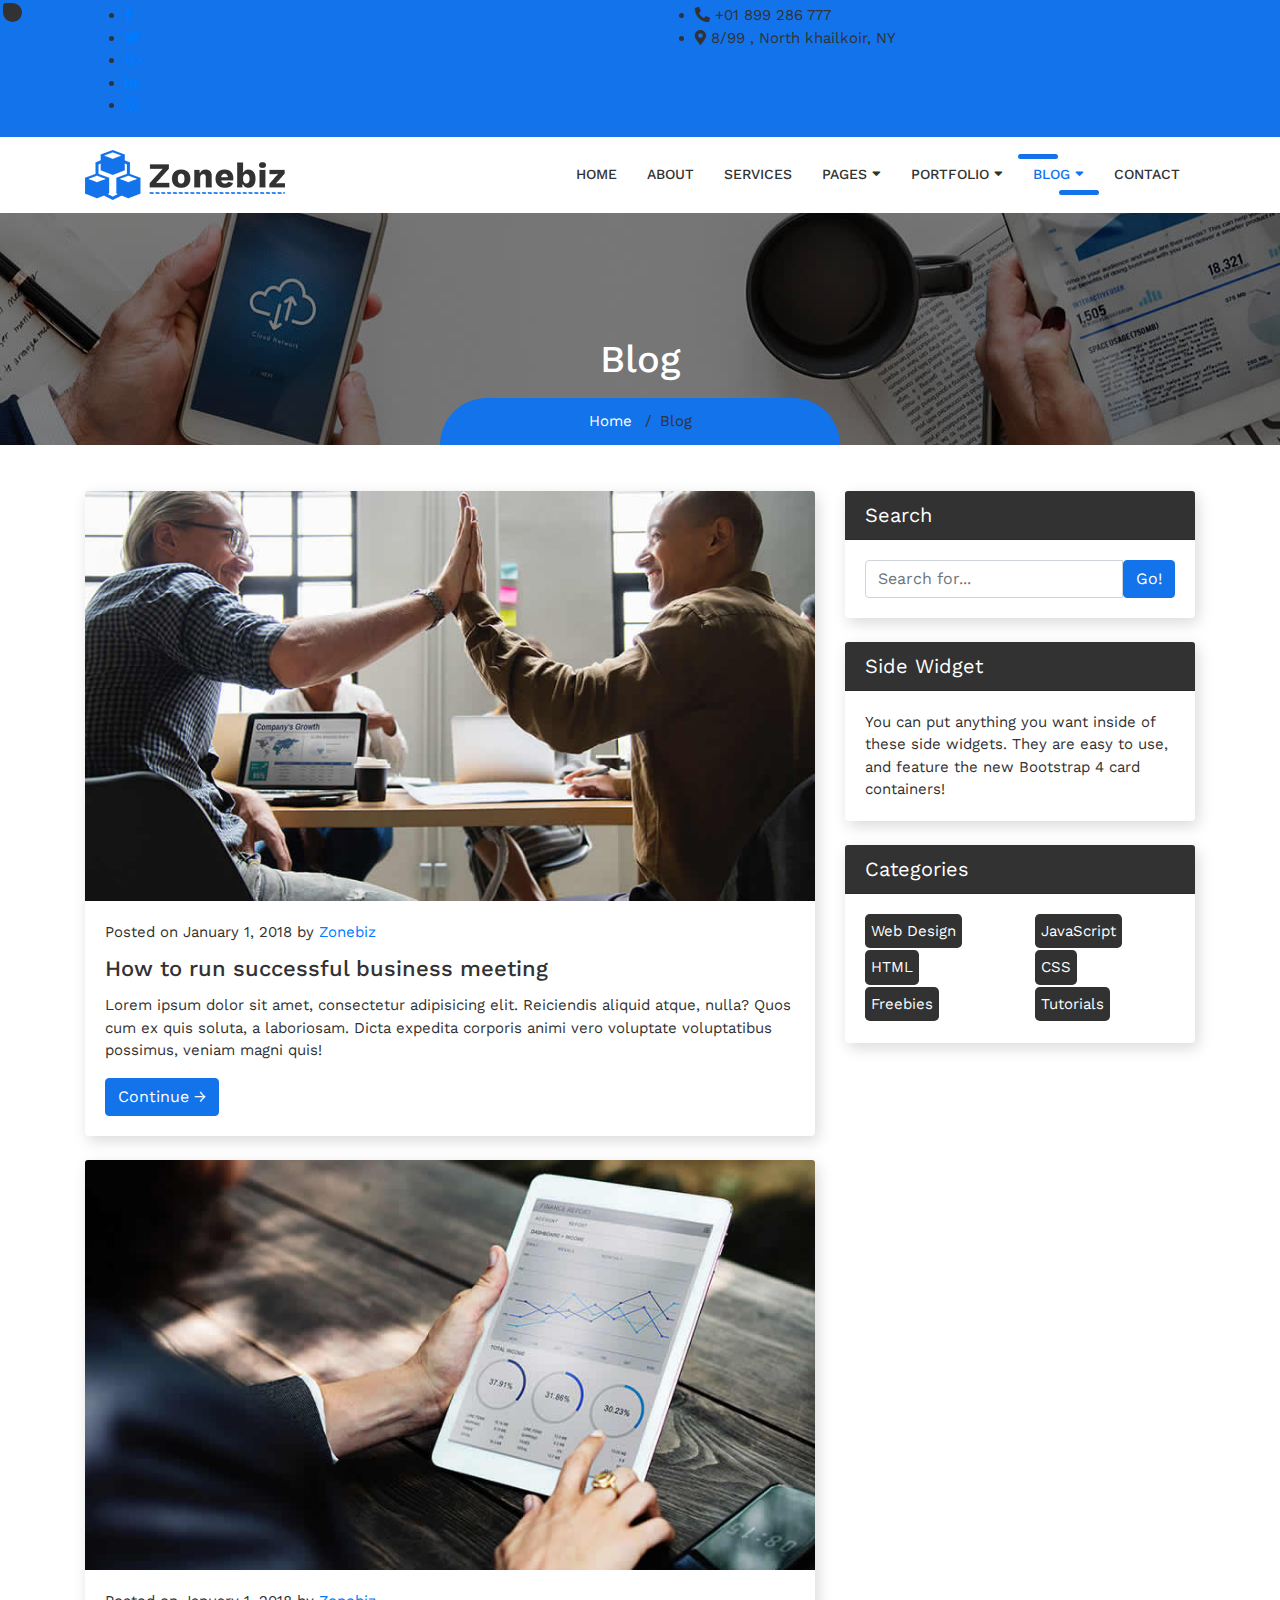
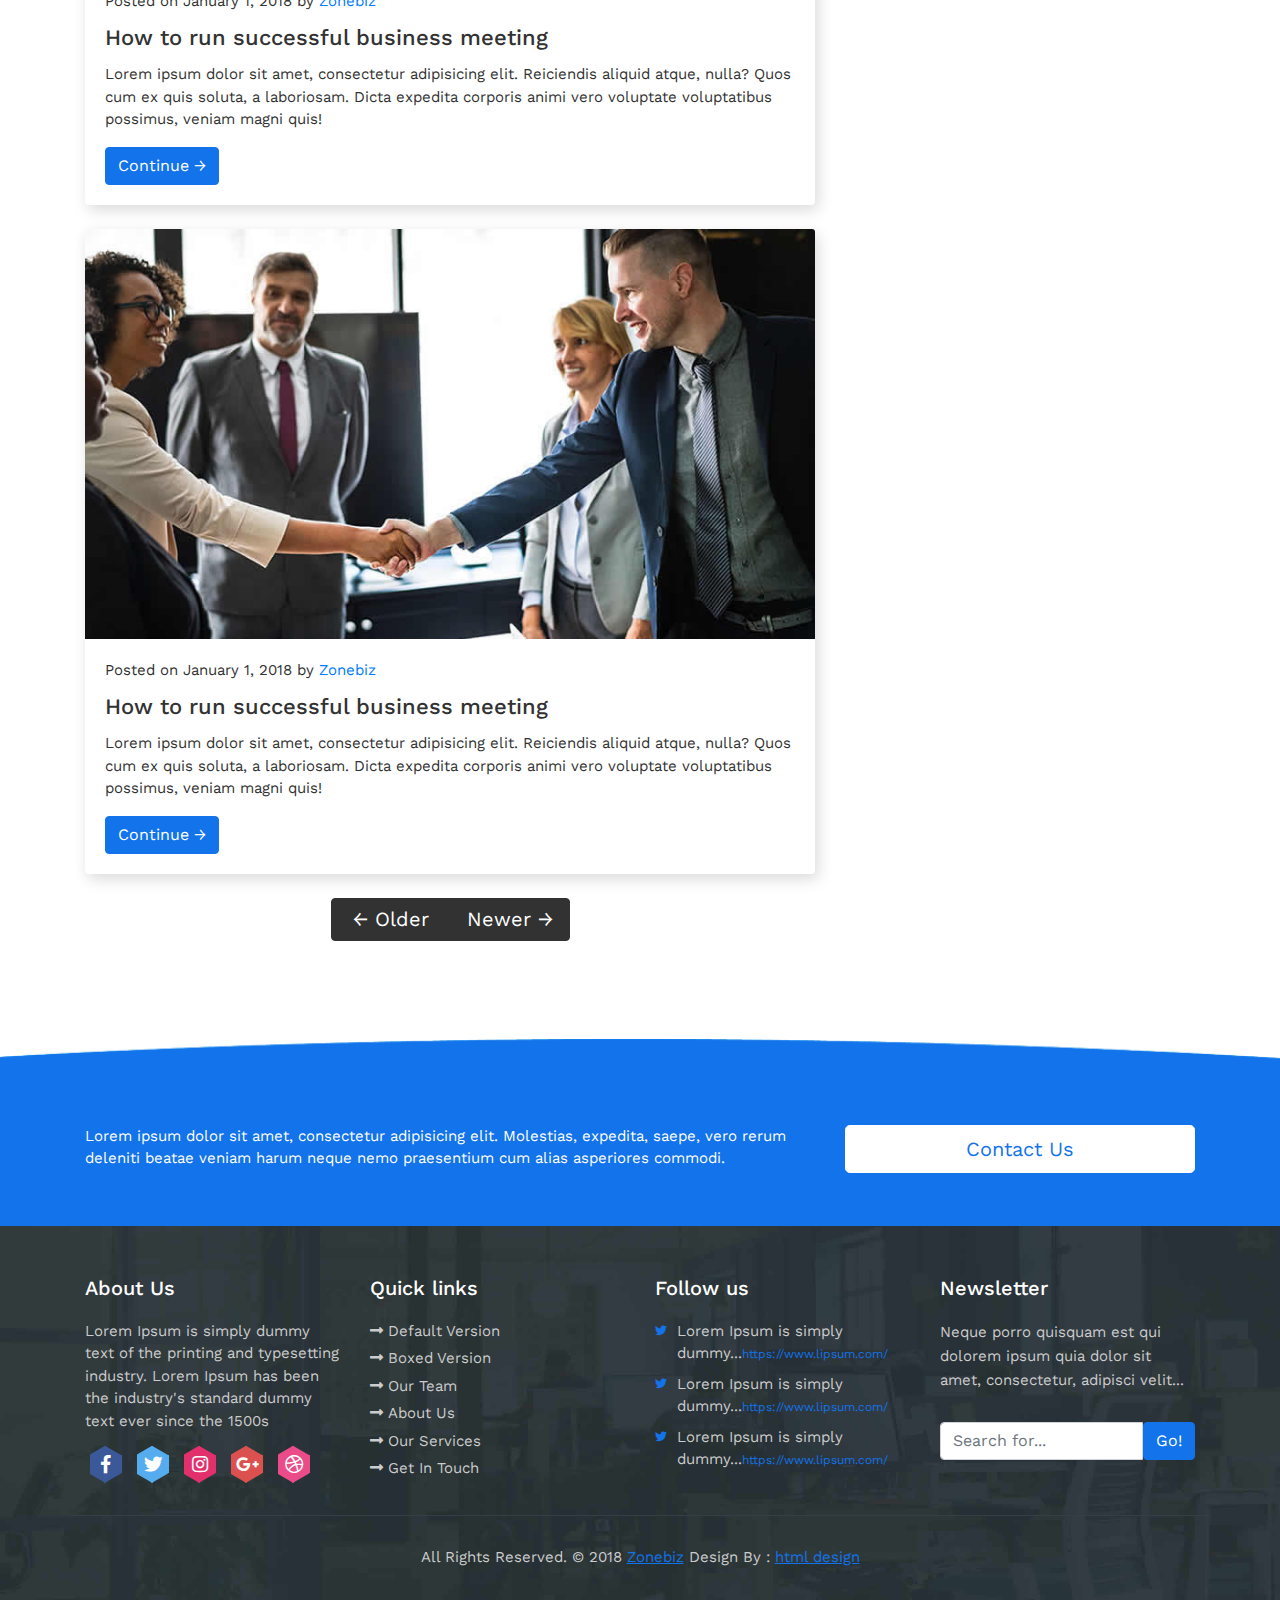
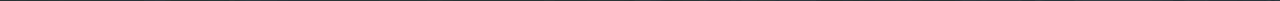
<file: blog.html>
<!DOCTYPE html>
<html lang="en">
<head>
	<meta charset="utf-8">
	<meta name="viewport" content="width=device-width, initial-scale=1, shrink-to-fit=no">
	<meta name="description" content="">
	<meta name="author" content="">
	<title> Zonebiz - Business Consulting Bootstrap4 Responsive Template </title>
	<!-- Bootstrap core CSS -->
	<link href="vendor/bootstrap/css/bootstrap.min.css" rel="stylesheet">
	<!-- Fontawesome CSS -->
	<link href="css/all.css" rel="stylesheet">
	<!-- Custom styles for this template -->
	<link href="css/style.css" rel="stylesheet">
</head>
<body>
<div class="wrapper-main">
	<!-- Top Bar -->
	<div class="top-bar">
		<div class="container">
			<div class="row">
				<div class="col-lg-6">
					<div class="social-media">
						<ul>
							<li><a href="#"><i class="fab fa-facebook-f"></i></a></li>
							<li><a href="#"><i class="fab fa-twitter"></i></a></li>
							<li><a href="#"><i class="fab fa-google-plus-g"></i></a></li>
							<li><a href="#"><i class="fab fa-linkedin-in"></i></a></li>
							<li><a href="#"><i class="fab fa-instagram"></i></a></li>
						</ul>
					</div>
				</div>
				<div class="col-lg-6">
					<div class="contact-details">
						<ul>
							<li><i class="fas fa-phone fa-rotate-90"></i> +01 899 286 777</li>
							<li><i class="fas fa-map-marker-alt"></i> 8/99 , North khailkoir, NY</li>
						</ul>
					</div>
				</div>
			</div>
		</div>
	</div>
	<!-- Navigation -->
    <nav class="navbar navbar-expand-lg navbar-dark bg-light top-nav">
        <div class="container">
            <a class="navbar-brand" href="index.html">
				<img src="images/logo.png" alt="logo" />
            </a>
            <button class="navbar-toggler navbar-toggler-right" type="button" data-toggle="collapse" data-target="#navbarResponsive" aria-controls="navbarResponsive" aria-expanded="false" aria-label="Toggle navigation">
				<span class="fas fa-bars"></span>
            </button>
            <div class="collapse navbar-collapse" id="navbarResponsive">
				<ul class="navbar-nav ml-auto">
					<li class="nav-item">
						<a class="nav-link" href="index.html">Home</a>
					</li>
					<li class="nav-item">
						<a class="nav-link" href="about.html">About</a>
					</li>
					<li class="nav-item">
						<a class="nav-link" href="services.html">Services</a>
					</li>
					<li class="nav-item dropdown">
						<a class="nav-link" href="#" id="navbarDropdownBlog" data-toggle="dropdown" aria-haspopup="true" aria-expanded="false">Pages <i class="fas fa-sort-down"></i></a>
						<div class="dropdown-menu dropdown-menu-right" aria-labelledby="navbarDropdownBlog">
							<a class="dropdown-item" href="faq.html">FAQ</a>
							<a class="dropdown-item" href="404.html">404</a>
							<a class="dropdown-item" href="pricing.html">Pricing Table</a>
						</div>
					</li>
					<li class="nav-item dropdown">
						<a class="nav-link" href="#" id="navbarDropdownPortfolio" data-toggle="dropdown" aria-haspopup="true" aria-expanded="false">Portfolio <i class="fas fa-sort-down"></i></a>
						<div class="dropdown-menu dropdown-menu-right" aria-labelledby="navbarDropdownPortfolio">
							<a class="dropdown-item" href="portfolio-3-col.html">3 Column Portfolio</a>
							<a class="dropdown-item" href="portfolio-4-col.html">4 Column Portfolio</a>
							<a class="dropdown-item" href="portfolio-item.html">Single Portfolio Item</a>
						</div>
					</li>
					<li class="nav-item dropdown">
						<a class="nav-link active" href="#" id="navbarDropdownBlog" data-toggle="dropdown" aria-haspopup="true" aria-expanded="false">Blog <i class="fas fa-sort-down"></i></a>
						<div class="dropdown-menu dropdown-menu-right" aria-labelledby="navbarDropdownBlog">
							<a class="dropdown-item" href="blog.html">Blog</a>
							<a class="dropdown-item" href="blog-post.html">Blog Post</a>
						</div>
					</li>
					<li class="nav-item">
						<a class="nav-link" href="contact.html">Contact</a>
					</li>
				</ul>
            </div>
        </div>
    </nav>
	
	<!-- full Title -->
	<div class="full-title">
		<div class="container">
			<!-- Page Heading/Breadcrumbs -->
			<h1 class="mt-4 mb-3"> Blog </h1>
			<div class="breadcrumb-main">
				<ol class="breadcrumb">
					<li class="breadcrumb-item">
						<a href="index.html">Home</a>
					</li>
					<li class="breadcrumb-item active">Blog</li>
				</ol>
			</div>
		</div>
	</div>

    <div class="blog-main">
		<div class="container">
			<div class="row">
				<!-- Blog Entries Column -->
				<div class="col-md-8 blog-entries">
					<!-- Blog Post -->
					<div class="card mb-4">
						<img class="card-img-top" src="images/blog-img-01.jpg" alt="Card image Blog" />
						<div class="card-body">
							<div class="by-post">
								Posted on January 1, 2018 by <a href="#">Zonebiz</a>
							</div>
							<h2 class="card-title">How to run successful business meeting</h2>
							<p class="card-text">Lorem ipsum dolor sit amet, consectetur adipisicing elit. Reiciendis aliquid atque, nulla? Quos cum ex quis soluta, a laboriosam. Dicta expedita corporis animi vero voluptate voluptatibus possimus, veniam magni quis!</p>
							<a href="#" class="btn btn-primary">Continue &rarr;</a>
						</div>
					</div>
					<!-- Blog Post -->
					<div class="card mb-4">
						<img class="card-img-top" src="images/blog-img-02.jpg" alt="Card image Blog">
						<div class="card-body">
							<div class="by-post">
								Posted on January 1, 2018 by <a href="#">Zonebiz</a>
							</div>
							<h2 class="card-title">How to run successful business meeting</h2>
							<p class="card-text">Lorem ipsum dolor sit amet, consectetur adipisicing elit. Reiciendis aliquid atque, nulla? Quos cum ex quis soluta, a laboriosam. Dicta expedita corporis animi vero voluptate voluptatibus possimus, veniam magni quis!</p>
							<a href="#" class="btn btn-primary">Continue &rarr;</a>
						</div>
					</div>
					<!-- Blog Post -->
					<div class="card mb-4">
						<img class="card-img-top" src="images/blog-img-03.jpg" alt="Card image Blog">
						<div class="card-body">
							<div class="by-post">
								Posted on January 1, 2018 by <a href="#">Zonebiz</a>
							</div>
							<h2 class="card-title">How to run successful business meeting</h2>
							<p class="card-text">Lorem ipsum dolor sit amet, consectetur adipisicing elit. Reiciendis aliquid atque, nulla? Quos cum ex quis soluta, a laboriosam. Dicta expedita corporis animi vero voluptate voluptatibus possimus, veniam magni quis!</p>
							<a href="#" class="btn btn-primary">Continue &rarr;</a>
						</div>
					</div>
					<div class="pagination_bar_arrow">
					  <!-- Pagination -->
						<ul class="pagination justify-content-center mb-4">
							<li class="page-item">
								<a class="page-link" href="#">&larr; Older</a>
							</li>
							<li class="page-item disabled">
								<a class="page-link" href="#">Newer &rarr;</a>
							</li>
						</ul>
					</div>
				</div>
				<!-- Sidebar Widgets Column -->
				<div class="col-md-4 blog-right-side">
					<!-- Search Widget -->
					<div class="card mb-4">
						<h5 class="card-header">Search</h5>
						<div class="card-body">
							<div class="input-group">
								<input type="text" class="form-control" placeholder="Search for...">
								<span class="input-group-btn">
									<button class="btn btn-secondary" type="button">Go!</button>
								</span>
							</div>
						</div>
					</div>
					<!-- Side Widget -->
					<div class="card my-4">
						<h5 class="card-header">Side Widget</h5>
						<div class="card-body">
							You can put anything you want inside of these side widgets. They are easy to use, and feature the new Bootstrap 4 card containers!
						</div>
					</div>
					<!-- Categories Widget -->
					<div class="card my-4">
						<h5 class="card-header">Categories</h5>
						<div class="card-body">
							<div class="row">
								<div class="col-lg-6">
									<ul class="list-unstyled mb-0">
										<li>
										  <a href="#">Web Design</a>
										</li>
										<li>
										  <a href="#">HTML</a>
										</li>
										<li>
										  <a href="#">Freebies</a>
										</li>
									</ul>
								</div>
								<div class="col-lg-6">
									<ul class="list-unstyled mb-0">
										<li>
										  <a href="#">JavaScript</a>
										</li>
										<li>
										  <a href="#">CSS</a>
										</li>
										<li>
										  <a href="#">Tutorials</a>
										</li>
									</ul>
								</div>
							</div>
						</div>
					</div>
				</div>
			</div>
			<!-- /.row -->
		</div>
		<!-- /.container -->
	</div>
	
	<!-- Contact Us -->
	<div class="touch-line">
		<div class="container">
			<div class="row">
				<div class="col-md-8">
				   <p>Lorem ipsum dolor sit amet, consectetur adipisicing elit. Molestias, expedita, saepe, vero rerum deleniti beatae veniam harum neque nemo praesentium cum alias asperiores commodi.</p>
				</div>
				<div class="col-md-4">
				   <a class="btn btn-lg btn-secondary btn-block" href="#"> Contact Us </a>
				</div>
			</div>
		</div>
	</div>

    <!--footer starts from here-->
    <footer class="footer">
        <div class="container bottom_border">
            <div class="row">
				<div class="col-lg-3 col-md-6 col-sm-6 col">
					<h5 class="headin5_amrc col_white_amrc pt2">About Us</h5>
					<!--headin5_amrc-->
					<p class="mb10">Lorem Ipsum is simply dummy text of the printing and typesetting industry. Lorem Ipsum has been the industry's standard dummy text ever since the 1500s</p>
					<ul class="footer-social">
						<li><a class="facebook hb-xs-margin" href="#"><span class="hb hb-xs spin hb-facebook"><i class="fab fa-facebook-f"></i></span></a></li>
						<li><a class="twitter hb-xs-margin" href="#"><span class="hb hb-xs spin hb-twitter"><i class="fab fa-twitter"></i></span></a></li>
						<li><a class="instagram hb-xs-margin" href="#"><span class="hb hb-xs spin hb-instagram"><i class="fab fa-instagram"></i></span></a></li>
						<li><a class="googleplus hb-xs-margin" href="#"><span class="hb hb-xs spin hb-google-plus"><i class="fab fa-google-plus-g"></i></span></a></li>
						<li><a class="dribbble hb-xs-margin" href="#"><span class="hb hb-xs spin hb-dribbble"><i class="fab fa-dribbble"></i></span></a></li>
					</ul>
				</div>	
				<div class="col-lg-3 col-md-6 col-sm-6">
					<h5 class="headin5_amrc col_white_amrc pt2">Quick links</h5>
					<!--headin5_amrc-->
					<ul class="footer_ul_amrc">
						<li><a href="#"><i class="fas fa-long-arrow-alt-right"></i>Default Version</a></li>
						<li><a href="#"><i class="fas fa-long-arrow-alt-right"></i>Boxed Version</a></li>
						<li><a href="#"><i class="fas fa-long-arrow-alt-right"></i>Our Team </a></li>
						<li><a href="#"><i class="fas fa-long-arrow-alt-right"></i>About Us</a></li>
						<li><a href="#"><i class="fas fa-long-arrow-alt-right"></i>Our Services</a></li>
						<li><a href="#"><i class="fas fa-long-arrow-alt-right"></i>Get In Touch</a></li>
					</ul>
					<!--footer_ul_amrc ends here-->
				</div>
				<div class="col-lg-3 col-md-6 col-sm-6 col">
					<h5 class="headin5_amrc col_white_amrc pt2">Follow us</h5>
					<!--headin5_amrc ends here-->
					<ul class="footer_ul2_amrc">
						<li>
							<a href="#"><i class="fab fa-twitter fleft padding-right"></i> </a>
							<p>Lorem Ipsum is simply dummy...<a href="#">https://www.lipsum.com/</a></p>
						</li>
						<li>
							<a href="#"><i class="fab fa-twitter fleft padding-right"></i> </a>
							<p>Lorem Ipsum is simply dummy...<a href="#">https://www.lipsum.com/</a></p>
						</li>
						<li>
							<a href="#"><i class="fab fa-twitter fleft padding-right"></i> </a>
							<p>Lorem Ipsum is simply dummy...<a href="#">https://www.lipsum.com/</a></p>
						</li>
					</ul>
					<!--footer_ul2_amrc ends here-->
				</div>
				<div class="col-lg-3 col-md-6 col-sm-6 ">
					<div class="news-box">
						<h5 class="headin5_amrc col_white_amrc pt2">Newsletter</h5>
						<p>Neque porro quisquam est qui dolorem ipsum quia dolor sit amet, consectetur, adipisci velit...</p>
						<form action="#">
							<div class="input-group">
								<input class="form-control" placeholder="Search for..." type="text">
								<span class="input-group-btn">
								  <button class="btn btn-secondary" type="button">Go!</button>
								</span>
							</div>
						</form>
					</div>
				</div>
			</div>
		</div>
        <div class="container">
            <p class="copyright text-center">All Rights Reserved. &copy; 2018 <a href="#">Zonebiz</a> Design By : 
				<a href="https://html.design/">html design</a>
            </p>
        </div>
    </footer>
</div>
<!-- Bootstrap core JavaScript -->
<script src="vendor/jquery/jquery.min.js"></script>
<script src="vendor/bootstrap/js/bootstrap.bundle.min.js"></script>
<script src="js/jquery.appear.js"></script>
<script src="js/script.js"></script>
</body>
</html>
</file>
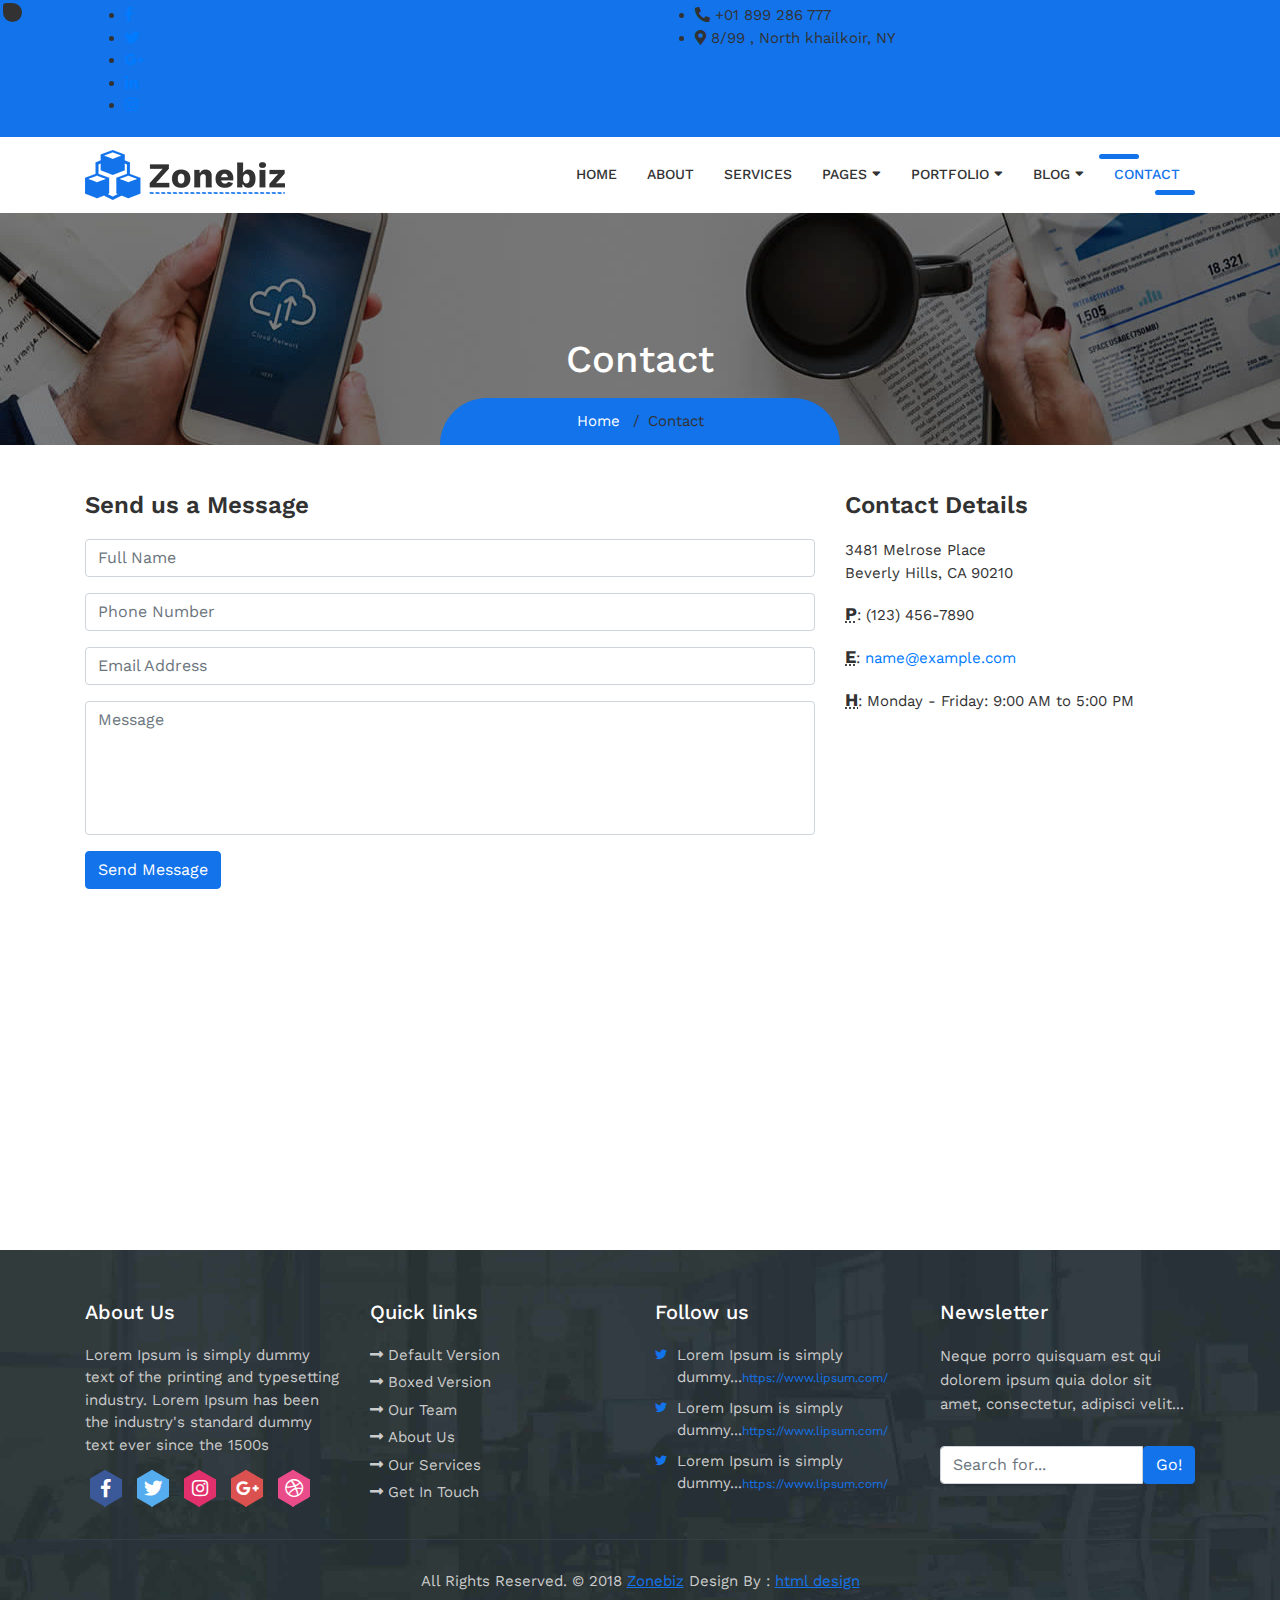
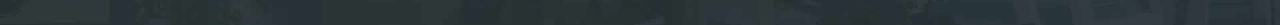
<file: contact.html>
<!DOCTYPE html>
<html lang="en">
<head>
	<meta charset="utf-8">
	<meta name="viewport" content="width=device-width, initial-scale=1, shrink-to-fit=no">
	<meta name="description" content="">
	<meta name="author" content="">
	<title> Zonebiz - Business Consulting Bootstrap4 Responsive Template </title>
	<!-- Bootstrap core CSS -->
	<link href="vendor/bootstrap/css/bootstrap.min.css" rel="stylesheet">
	<!-- Fontawesome CSS -->
	<link href="css/all.css" rel="stylesheet">
	<!-- Custom styles for this template -->
	<link href="css/style.css" rel="stylesheet">
</head>
<body>
<div class="wrapper-main">
	<!-- Top Bar -->
	<div class="top-bar">
		<div class="container">
			<div class="row">
				<div class="col-lg-6">
					<div class="social-media">
						<ul>
							<li><a href="#"><i class="fab fa-facebook-f"></i></a></li>
							<li><a href="#"><i class="fab fa-twitter"></i></a></li>
							<li><a href="#"><i class="fab fa-google-plus-g"></i></a></li>
							<li><a href="#"><i class="fab fa-linkedin-in"></i></a></li>
							<li><a href="#"><i class="fab fa-instagram"></i></a></li>
						</ul>
					</div>
				</div>
				<div class="col-lg-6">
					<div class="contact-details">
						<ul>
							<li><i class="fas fa-phone fa-rotate-90"></i> +01 899 286 777</li>
							<li><i class="fas fa-map-marker-alt"></i> 8/99 , North khailkoir, NY</li>
						</ul>
					</div>
				</div>
			</div>
		</div>
	</div>
    <!-- Navigation -->
    <nav class="navbar navbar-expand-lg navbar-dark bg-light top-nav">
        <div class="container">
            <a class="navbar-brand" href="index.html">
				<img src="images/logo.png" alt="logo" />
            </a>
            <button class="navbar-toggler navbar-toggler-right" type="button" data-toggle="collapse" data-target="#navbarResponsive" aria-controls="navbarResponsive" aria-expanded="false" aria-label="Toggle navigation">
				<span class="fas fa-bars"></span>
            </button>
            <div class="collapse navbar-collapse" id="navbarResponsive">
				<ul class="navbar-nav ml-auto">
					<li class="nav-item">
						<a class="nav-link" href="index.html">Home</a>
					</li>
					<li class="nav-item">
						<a class="nav-link" href="about.html">About</a>
					</li>
					<li class="nav-item">
						<a class="nav-link" href="services.html">Services</a>
					</li>
					<li class="nav-item dropdown">
						<a class="nav-link" href="#" id="navbarDropdownBlog" data-toggle="dropdown" aria-haspopup="true" aria-expanded="false">Pages <i class="fas fa-sort-down"></i></a>
						<div class="dropdown-menu dropdown-menu-right" aria-labelledby="navbarDropdownBlog">
							<a class="dropdown-item" href="faq.html">FAQ</a>
							<a class="dropdown-item" href="404.html">404</a>
							<a class="dropdown-item" href="pricing.html">Pricing Table</a>
						</div>
					</li>
					<li class="nav-item dropdown">
						<a class="nav-link" href="#" id="navbarDropdownPortfolio" data-toggle="dropdown" aria-haspopup="true" aria-expanded="false">Portfolio <i class="fas fa-sort-down"></i></a>
						<div class="dropdown-menu dropdown-menu-right" aria-labelledby="navbarDropdownPortfolio">
							<a class="dropdown-item" href="portfolio-3-col.html">3 Column Portfolio</a>
							<a class="dropdown-item" href="portfolio-4-col.html">4 Column Portfolio</a>
							<a class="dropdown-item" href="portfolio-item.html">Single Portfolio Item</a>
						</div>
					</li>
					<li class="nav-item dropdown">
						<a class="nav-link" href="#" id="navbarDropdownBlog" data-toggle="dropdown" aria-haspopup="true" aria-expanded="false">Blog <i class="fas fa-sort-down"></i></a>
						<div class="dropdown-menu dropdown-menu-right" aria-labelledby="navbarDropdownBlog">
							<a class="dropdown-item" href="blog.html">Blog</a>
							<a class="dropdown-item" href="blog-post.html">Blog Post</a>
						</div>
					</li>
					<li class="nav-item">
						<a class="nav-link active" href="contact.html">Contact</a>
					</li>
				</ul>
            </div>
        </div>
    </nav>
	
	<!-- full Title -->
	<div class="full-title">
		<div class="container">
			<!-- Page Heading/Breadcrumbs -->
			<h1 class="mt-4 mb-3"> Contact </h1>
			<div class="breadcrumb-main">
				<ol class="breadcrumb">
					<li class="breadcrumb-item">
						<a href="index.html">Home</a>
					</li>
					<li class="breadcrumb-item active">Contact</li>
				</ol>
			</div>
		</div>
	</div>

    <div class="contact-main">
		<div class="container">
			<!-- Content Row -->
		  <div class="row">
			<!-- Map Column -->
				<div class="col-lg-8 mb-4 contact-left">
					<h3>Send us a Message</h3>
					<form name="sentMessage" id="contactForm" novalidate>
						<div class="control-group form-group">
							<div class="controls">
								<input type="text" placeholder="Full Name" class="form-control" id="name" required data-validation-required-message="Please enter your name.">
								<p class="help-block"></p>
							</div>
						</div>
						<div class="control-group form-group">
							<div class="controls">
								<input type="tel" placeholder="Phone Number" class="form-control" id="phone" required data-validation-required-message="Please enter your phone number.">
							</div>
						</div>
						<div class="control-group form-group">
							<div class="controls">
								<input type="email" placeholder="Email Address" class="form-control" id="email" required data-validation-required-message="Please enter your email address.">
							</div>
						</div>
						<div class="control-group form-group">
							<div class="controls">
								<textarea rows="5" cols="100" placeholder="Message" class="form-control" id="message" required data-validation-required-message="Please enter your message" maxlength="999" style="resize:none"></textarea>
							</div>
						</div>
						<div id="success"></div>
						<!-- For success/fail messages -->
						<button type="submit" class="btn btn-primary" id="sendMessageButton">Send Message</button>
					</form>
				</div>
				<!-- Contact Details Column -->
				<div class="col-lg-4 mb-4 contact-right">
					<h3>Contact Details</h3>
					<p>
						3481 Melrose Place
						<br>Beverly Hills, CA 90210
						<br>
					</p>
					<p>
						<abbr title="Phone">P</abbr>: (123) 456-7890
					</p>
					<p>
						<abbr title="Email">E</abbr>:
						<a href="mailto:name@example.com"> name@example.com </a>
					</p>
					<p>
						<abbr title="Hours">H</abbr>: Monday - Friday: 9:00 AM to 5:00 PM
					</p>
				</div>
			</div>
			<!-- /.row -->
		</div>
		<!-- /.container -->
	</div>
	
	<div class="map-main">
		<!-- Embedded Google Map -->
		<iframe width="100%" height="300px" frameborder="0" scrolling="no" marginheight="0" marginwidth="0" src="http://maps.google.com/maps?hl=en&amp;ie=UTF8&amp;ll=37.0625,-95.677068&amp;spn=56.506174,79.013672&amp;t=m&amp;z=4&amp;output=embed"></iframe>
	</div>

    <!--footer starts from here-->
    <footer class="footer">
        <div class="container bottom_border">
            <div class="row">
				<div class="col-lg-3 col-md-6 col-sm-6 col">
					<h5 class="headin5_amrc col_white_amrc pt2">About Us</h5>
					<!--headin5_amrc-->
					<p class="mb10">Lorem Ipsum is simply dummy text of the printing and typesetting industry. Lorem Ipsum has been the industry's standard dummy text ever since the 1500s</p>
					<ul class="footer-social">
						<li><a class="facebook hb-xs-margin" href="#"><span class="hb hb-xs spin hb-facebook"><i class="fab fa-facebook-f"></i></span></a></li>
						<li><a class="twitter hb-xs-margin" href="#"><span class="hb hb-xs spin hb-twitter"><i class="fab fa-twitter"></i></span></a></li>
						<li><a class="instagram hb-xs-margin" href="#"><span class="hb hb-xs spin hb-instagram"><i class="fab fa-instagram"></i></span></a></li>
						<li><a class="googleplus hb-xs-margin" href="#"><span class="hb hb-xs spin hb-google-plus"><i class="fab fa-google-plus-g"></i></span></a></li>
						<li><a class="dribbble hb-xs-margin" href="#"><span class="hb hb-xs spin hb-dribbble"><i class="fab fa-dribbble"></i></span></a></li>
					</ul>
				</div>	
				<div class="col-lg-3 col-md-6 col-sm-6">
					<h5 class="headin5_amrc col_white_amrc pt2">Quick links</h5>
					<!--headin5_amrc-->
					<ul class="footer_ul_amrc">
						<li><a href="#"><i class="fas fa-long-arrow-alt-right"></i>Default Version</a></li>
						<li><a href="#"><i class="fas fa-long-arrow-alt-right"></i>Boxed Version</a></li>
						<li><a href="#"><i class="fas fa-long-arrow-alt-right"></i>Our Team </a></li>
						<li><a href="#"><i class="fas fa-long-arrow-alt-right"></i>About Us</a></li>
						<li><a href="#"><i class="fas fa-long-arrow-alt-right"></i>Our Services</a></li>
						<li><a href="#"><i class="fas fa-long-arrow-alt-right"></i>Get In Touch</a></li>
					</ul>
					<!--footer_ul_amrc ends here-->
				</div>
				<div class="col-lg-3 col-md-6 col-sm-6 col">
					<h5 class="headin5_amrc col_white_amrc pt2">Follow us</h5>
					<!--headin5_amrc ends here-->
					<ul class="footer_ul2_amrc">
						<li>
							<a href="#"><i class="fab fa-twitter fleft padding-right"></i> </a>
							<p>Lorem Ipsum is simply dummy...<a href="#">https://www.lipsum.com/</a></p>
						</li>
						<li>
							<a href="#"><i class="fab fa-twitter fleft padding-right"></i> </a>
							<p>Lorem Ipsum is simply dummy...<a href="#">https://www.lipsum.com/</a></p>
						</li>
						<li>
							<a href="#"><i class="fab fa-twitter fleft padding-right"></i> </a>
							<p>Lorem Ipsum is simply dummy...<a href="#">https://www.lipsum.com/</a></p>
						</li>
					</ul>
					<!--footer_ul2_amrc ends here-->
				</div>
				<div class="col-lg-3 col-md-6 col-sm-6 ">
					<div class="news-box">
						<h5 class="headin5_amrc col_white_amrc pt2">Newsletter</h5>
						<p>Neque porro quisquam est qui dolorem ipsum quia dolor sit amet, consectetur, adipisci velit...</p>
						<form action="#">
							<div class="input-group">
								<input class="form-control" placeholder="Search for..." type="text">
								<span class="input-group-btn">
								  <button class="btn btn-secondary" type="button">Go!</button>
								</span>
							</div>
						</form>
					</div>
				</div>
			</div>
		</div>
        <div class="container">
            <p class="copyright text-center">All Rights Reserved. &copy; 2018 <a href="#">Zonebiz</a> Design By : 
				<a href="https://html.design/">html design</a>
            </p>
        </div>
    </footer>
</div>
<!-- Bootstrap core JavaScript -->
<script src="vendor/jquery/jquery.min.js"></script>
<script src="vendor/bootstrap/js/bootstrap.bundle.min.js"></script>
<!-- Contact form JavaScript -->
<script src="js/jqBootstrapValidation.js"></script>
<script src="js/contact_me.js"></script>
<script src="js/jquery.appear.js"></script>
<script src="js/script.js"></script>
</body>
</html>
</file>
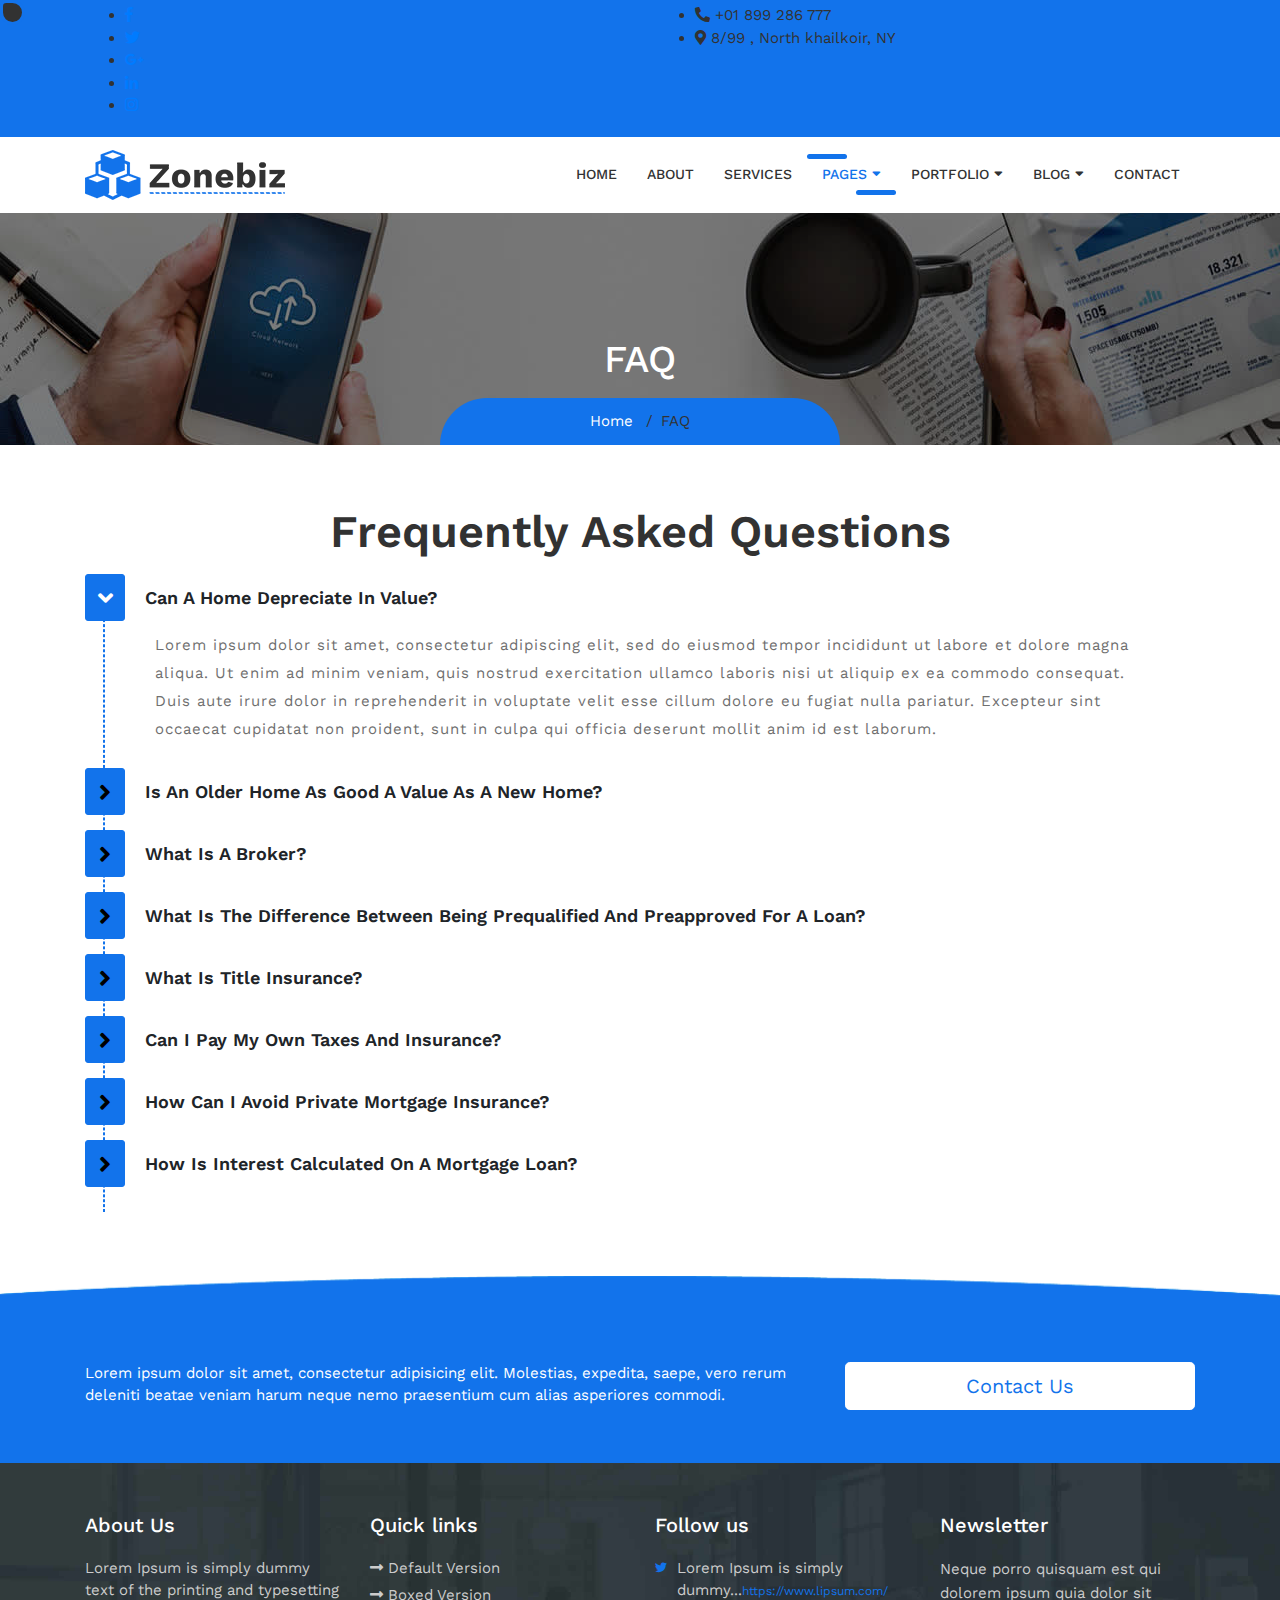
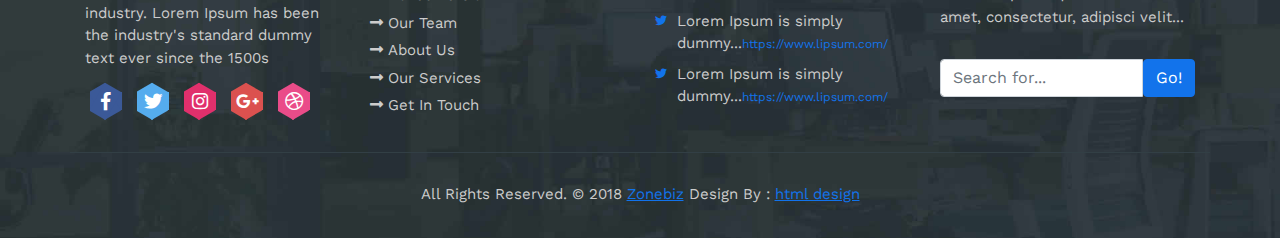
<file: faq.html>
<!DOCTYPE html>
<html lang="en">
<head>
	<meta charset="utf-8">
	<meta name="viewport" content="width=device-width, initial-scale=1, shrink-to-fit=no">
	<meta name="description" content="">
	<meta name="author" content="">
	<title> Zonebiz - Business Consulting Bootstrap4 Responsive Template </title>
	<!-- Bootstrap core CSS -->
	<link href="vendor/bootstrap/css/bootstrap.min.css" rel="stylesheet">
	<!-- Fontawesome CSS -->
	<link href="css/all.css" rel="stylesheet">
	<!-- Custom styles for this template -->
	<link href="css/style.css" rel="stylesheet">
</head>
<body>
<div class="wrapper-main">
	<!-- Top Bar -->
	<div class="top-bar">
		<div class="container">
			<div class="row">
				<div class="col-lg-6">
					<div class="social-media">
						<ul>
							<li><a href="#"><i class="fab fa-facebook-f"></i></a></li>
							<li><a href="#"><i class="fab fa-twitter"></i></a></li>
							<li><a href="#"><i class="fab fa-google-plus-g"></i></a></li>
							<li><a href="#"><i class="fab fa-linkedin-in"></i></a></li>
							<li><a href="#"><i class="fab fa-instagram"></i></a></li>
						</ul>
					</div>
				</div>
				<div class="col-lg-6">
					<div class="contact-details">
						<ul>
							<li><i class="fas fa-phone fa-rotate-90"></i> +01 899 286 777</li>
							<li><i class="fas fa-map-marker-alt"></i> 8/99 , North khailkoir, NY</li>
						</ul>
					</div>
				</div>
			</div>
		</div>
	</div>
    <!-- Navigation -->
    <nav class="navbar navbar-expand-lg navbar-dark bg-light top-nav">
        <div class="container">
            <a class="navbar-brand" href="index.html">
				<img src="images/logo.png" alt="logo" />
            </a>
            <button class="navbar-toggler navbar-toggler-right" type="button" data-toggle="collapse" data-target="#navbarResponsive" aria-controls="navbarResponsive" aria-expanded="false" aria-label="Toggle navigation">
				<span class="fas fa-bars"></span>
            </button>
            <div class="collapse navbar-collapse" id="navbarResponsive">
				<ul class="navbar-nav ml-auto">
					<li class="nav-item">
						<a class="nav-link" href="index.html">Home</a>
					</li>
					<li class="nav-item">
						<a class="nav-link" href="about.html">About</a>
					</li>
					<li class="nav-item">
						<a class="nav-link" href="services.html">Services</a>
					</li>
					<li class="nav-item dropdown">
						<a class="nav-link active" href="#" id="navbarDropdownBlog" data-toggle="dropdown" aria-haspopup="true" aria-expanded="false">Pages <i class="fas fa-sort-down"></i></a>
						<div class="dropdown-menu dropdown-menu-right" aria-labelledby="navbarDropdownBlog">
							<a class="dropdown-item" href="faq.html">FAQ</a>
							<a class="dropdown-item" href="404.html">404</a>
							<a class="dropdown-item" href="pricing.html">Pricing Table</a>
						</div>
					</li>
					<li class="nav-item dropdown">
						<a class="nav-link" href="#" id="navbarDropdownPortfolio" data-toggle="dropdown" aria-haspopup="true" aria-expanded="false">Portfolio <i class="fas fa-sort-down"></i></a>
						<div class="dropdown-menu dropdown-menu-right" aria-labelledby="navbarDropdownPortfolio">
							<a class="dropdown-item" href="portfolio-3-col.html">3 Column Portfolio</a>
							<a class="dropdown-item" href="portfolio-4-col.html">4 Column Portfolio</a>
							<a class="dropdown-item" href="portfolio-item.html">Single Portfolio Item</a>
						</div>
					</li>
					<li class="nav-item dropdown">
						<a class="nav-link" href="#" id="navbarDropdownBlog" data-toggle="dropdown" aria-haspopup="true" aria-expanded="false">Blog <i class="fas fa-sort-down"></i></a>
						<div class="dropdown-menu dropdown-menu-right" aria-labelledby="navbarDropdownBlog">
							<a class="dropdown-item" href="blog.html">Blog</a>
							<a class="dropdown-item" href="blog-post.html">Blog Post</a>
						</div>
					</li>
					<li class="nav-item">
						<a class="nav-link" href="contact.html">Contact</a>
					</li>
				</ul>
            </div>
        </div>
    </nav>

	<!-- full Title -->
	<div class="full-title">
		<div class="container">
			<!-- Page Heading/Breadcrumbs -->
			<h1 class="mt-4 mb-3">FAQ</h1>
			<div class="breadcrumb-main">
				<ol class="breadcrumb">
					<li class="breadcrumb-item">
						<a href="index.html">Home</a>
					</li>
					<li class="breadcrumb-item active">FAQ</li>
				</ol>
			</div>
		</div>
	</div>
	
    <!-- Page Content -->
	<div class="faq-main">
		<div class="container">
			<h2>Frequently Asked Questions</h2>
			<div class="accordion" id="accordionExample">				
				<div class="card accordion-single">
					<div class="card-header" id="1">
						<h5 class="mb-0">
							<button class="btn btn-link" type="button" data-toggle="collapse"
								data-target="#collapseOne" aria-expanded="true" aria-controls="collapseOne">
								Can a home depreciate in value?
							</button>
						</h5>
					</div>
					<div id="collapseOne" class="collapse show" data-parent="#accordionExample">
						<div class="card-body">
							Lorem ipsum dolor sit amet, consectetur adipiscing elit, sed do eiusmod tempor incididunt ut labore et dolore magna aliqua. Ut enim ad minim veniam, quis nostrud exercitation ullamco laboris nisi ut aliquip ex ea commodo consequat. Duis aute irure dolor in reprehenderit in voluptate velit esse cillum dolore eu fugiat nulla pariatur. Excepteur sint occaecat cupidatat non proident, sunt in culpa qui officia deserunt mollit anim id est laborum.
						</div>
					</div>
				</div>
				<div class="card accordion-single">
					<div class="card-header" id="2">
						<h5 class="mb-0">
							<button class="btn btn-link collapsed" type="button" data-toggle="collapse"
								data-target="#collapseTwo" aria-expanded="false" aria-controls="collapseTwo">
								Is an older home as good a value as a new home?
							</button>
						</h5>
					</div>
					<div id="collapseTwo" class="collapse" data-parent="#accordionExample">
						<div class="card-body">
							Lorem ipsum dolor sit amet, consectetur adipiscing elit, sed do eiusmod tempor incididunt ut labore et dolore magna aliqua. Ut enim ad minim veniam, quis nostrud exercitation ullamco laboris nisi ut aliquip ex ea commodo consequat. Duis aute irure dolor in reprehenderit in voluptate velit esse cillum dolore eu fugiat nulla pariatur. Excepteur sint occaecat cupidatat non proident, sunt in culpa qui officia deserunt mollit anim id est laborum.
						</div>
					</div>
				</div>
				<div class="card accordion-single">
					<div class="card-header" id="3">
						<h5 class="mb-0">
							<button class="btn btn-link collapsed" type="button" data-toggle="collapse"
								data-target="#collapseThree" aria-expanded="false" aria-controls="collapseThree">
								What is a broker?
							</button>
						</h5>
					</div>
					<div id="collapseThree" class="collapse" data-parent="#accordionExample">
						<div class="card-body">
							Lorem ipsum dolor sit amet, consectetur adipiscing elit, sed do eiusmod tempor incididunt ut labore et dolore magna aliqua. Ut enim ad minim veniam, quis nostrud exercitation ullamco laboris nisi ut aliquip ex ea commodo consequat. Duis aute irure dolor in reprehenderit in voluptate velit esse cillum dolore eu fugiat nulla pariatur. Excepteur sint occaecat cupidatat non proident, sunt in culpa qui officia deserunt mollit anim id est laborum.
						</div>
					</div>
				</div>
				<div class="card accordion-single">
					<div class="card-header">
						<h5 class="mb-0">
							<button class="btn btn-link collapsed" type="button" data-toggle="collapse"
								data-target="#c4" aria-expanded="false" aria-controls="collapseThree">
								What is the difference between being prequalified and preapproved for a
								loan?
							</button>
						</h5>
					</div>
					<div id="c4" class="collapse" data-parent="#accordionExample">
						<div class="card-body">
							Lorem ipsum dolor sit amet, consectetur adipiscing elit, sed do eiusmod tempor incididunt ut labore et dolore magna aliqua. Ut enim ad minim veniam, quis nostrud exercitation ullamco laboris nisi ut aliquip ex ea commodo consequat. Duis aute irure dolor in reprehenderit in voluptate velit esse cillum dolore eu fugiat nulla pariatur. Excepteur sint occaecat cupidatat non proident, sunt in culpa qui officia deserunt mollit anim id est laborum.
						</div>
					</div>
				</div>
				<div class="card accordion-single">
					<div class="card-header">
						<h5 class="mb-0">
							<button class="btn btn-link collapsed" type="button" data-toggle="collapse"
								data-target="#c5" aria-expanded="false" aria-controls="collapseThree">
								What is title insurance?
							</button>
						</h5>
					</div>
					<div id="c5" class="collapse" data-parent="#accordionExample">
						<div class="card-body">
							Lorem ipsum dolor sit amet, consectetur adipiscing elit, sed do eiusmod tempor incididunt ut labore et dolore magna aliqua. Ut enim ad minim veniam, quis nostrud exercitation ullamco laboris nisi ut aliquip ex ea commodo consequat. Duis aute irure dolor in reprehenderit in voluptate velit esse cillum dolore eu fugiat nulla pariatur. Excepteur sint occaecat cupidatat non proident, sunt in culpa qui officia deserunt mollit anim id est laborum.
						</div>
					</div>
				</div>
				<div class="card accordion-single">
					<div class="card-header">
						<h5 class="mb-0">
							<button class="btn btn-link collapsed" type="button" data-toggle="collapse"
								data-target="#c6" aria-expanded="false" aria-controls="collapseThree">
								Can I pay my own taxes and insurance?
							</button>
						</h5>
					</div>
					<div id="c6" class="collapse" data-parent="#accordionExample">
						<div class="card-body">
							Lorem ipsum dolor sit amet, consectetur adipiscing elit, sed do eiusmod tempor incididunt ut labore et dolore magna aliqua. Ut enim ad minim veniam, quis nostrud exercitation ullamco laboris nisi ut aliquip ex ea commodo consequat. Duis aute irure dolor in reprehenderit in voluptate velit esse cillum dolore eu fugiat nulla pariatur. Excepteur sint occaecat cupidatat non proident, sunt in culpa qui officia deserunt mollit anim id est laborum.
						</div>
					</div>
				</div>
				<div class="card accordion-single">
					<div class="card-header">
						<h5 class="mb-0">
							<button class="btn btn-link collapsed" type="button" data-toggle="collapse"
								data-target="#c7" aria-expanded="false" aria-controls="collapseThree">
								How can I avoid private mortgage insurance?
							</button>
						</h5>
					</div>
					<div id="c7" class="collapse" data-parent="#accordionExample">
						<div class="card-body">
							Lorem ipsum dolor sit amet, consectetur adipiscing elit, sed do eiusmod tempor incididunt ut labore et dolore magna aliqua. Ut enim ad minim veniam, quis nostrud exercitation ullamco laboris nisi ut aliquip ex ea commodo consequat. Duis aute irure dolor in reprehenderit in voluptate velit esse cillum dolore eu fugiat nulla pariatur. Excepteur sint occaecat cupidatat non proident, sunt in culpa qui officia deserunt mollit anim id est laborum.
						</div>
					</div>
				</div>
				<div class="card accordion-single">
					<div class="card-header">
						<h5 class="mb-0">
							<button class="btn btn-link collapsed" type="button" data-toggle="collapse"
								data-target="#c8" aria-expanded="false" aria-controls="collapseThree">
								How is interest calculated on a mortgage loan?
							</button>
						</h5>
					</div>
					<div id="c8" class="collapse" data-parent="#accordionExample">
						<div class="card-body">
							Lorem ipsum dolor sit amet, consectetur adipiscing elit, sed do eiusmod tempor incididunt ut labore et dolore magna aliqua. Ut enim ad minim veniam, quis nostrud exercitation ullamco laboris nisi ut aliquip ex ea commodo consequat. Duis aute irure dolor in reprehenderit in voluptate velit esse cillum dolore eu fugiat nulla pariatur. Excepteur sint occaecat cupidatat non proident, sunt in culpa qui officia deserunt mollit anim id est laborum.
						</div>
					</div>
				</div>
			</div>
		</div>
    </div>
    <!-- /.container -->
	
	<!-- Contact Us -->
	<div class="touch-line">
		<div class="container">
			<div class="row">
				<div class="col-md-8">
				   <p>Lorem ipsum dolor sit amet, consectetur adipisicing elit. Molestias, expedita, saepe, vero rerum deleniti beatae veniam harum neque nemo praesentium cum alias asperiores commodi.</p>
				</div>
				<div class="col-md-4">
				   <a class="btn btn-lg btn-secondary btn-block" href="#"> Contact Us </a>
				</div>
			</div>
		</div>
	</div>

    <!--footer starts from here-->
    <footer class="footer">
        <div class="container bottom_border">
            <div class="row">
				<div class="col-lg-3 col-md-6 col-sm-6 col">
					<h5 class="headin5_amrc col_white_amrc pt2">About Us</h5>
					<!--headin5_amrc-->
					<p class="mb10">Lorem Ipsum is simply dummy text of the printing and typesetting industry. Lorem Ipsum has been the industry's standard dummy text ever since the 1500s</p>
					<ul class="footer-social">
						<li><a class="facebook hb-xs-margin" href="#"><span class="hb hb-xs spin hb-facebook"><i class="fab fa-facebook-f"></i></span></a></li>
						<li><a class="twitter hb-xs-margin" href="#"><span class="hb hb-xs spin hb-twitter"><i class="fab fa-twitter"></i></span></a></li>
						<li><a class="instagram hb-xs-margin" href="#"><span class="hb hb-xs spin hb-instagram"><i class="fab fa-instagram"></i></span></a></li>
						<li><a class="googleplus hb-xs-margin" href="#"><span class="hb hb-xs spin hb-google-plus"><i class="fab fa-google-plus-g"></i></span></a></li>
						<li><a class="dribbble hb-xs-margin" href="#"><span class="hb hb-xs spin hb-dribbble"><i class="fab fa-dribbble"></i></span></a></li>
					</ul>
				</div>	
				<div class="col-lg-3 col-md-6 col-sm-6">
					<h5 class="headin5_amrc col_white_amrc pt2">Quick links</h5>
					<!--headin5_amrc-->
					<ul class="footer_ul_amrc">
						<li><a href="#"><i class="fas fa-long-arrow-alt-right"></i>Default Version</a></li>
						<li><a href="#"><i class="fas fa-long-arrow-alt-right"></i>Boxed Version</a></li>
						<li><a href="#"><i class="fas fa-long-arrow-alt-right"></i>Our Team </a></li>
						<li><a href="#"><i class="fas fa-long-arrow-alt-right"></i>About Us</a></li>
						<li><a href="#"><i class="fas fa-long-arrow-alt-right"></i>Our Services</a></li>
						<li><a href="#"><i class="fas fa-long-arrow-alt-right"></i>Get In Touch</a></li>
					</ul>
					<!--footer_ul_amrc ends here-->
				</div>
				<div class="col-lg-3 col-md-6 col-sm-6 col">
					<h5 class="headin5_amrc col_white_amrc pt2">Follow us</h5>
					<!--headin5_amrc ends here-->
					<ul class="footer_ul2_amrc">
						<li>
							<a href="#"><i class="fab fa-twitter fleft padding-right"></i> </a>
							<p>Lorem Ipsum is simply dummy...<a href="#">https://www.lipsum.com/</a></p>
						</li>
						<li>
							<a href="#"><i class="fab fa-twitter fleft padding-right"></i> </a>
							<p>Lorem Ipsum is simply dummy...<a href="#">https://www.lipsum.com/</a></p>
						</li>
						<li>
							<a href="#"><i class="fab fa-twitter fleft padding-right"></i> </a>
							<p>Lorem Ipsum is simply dummy...<a href="#">https://www.lipsum.com/</a></p>
						</li>
					</ul>
					<!--footer_ul2_amrc ends here-->
				</div>
				<div class="col-lg-3 col-md-6 col-sm-6 ">
					<div class="news-box">
						<h5 class="headin5_amrc col_white_amrc pt2">Newsletter</h5>
						<p>Neque porro quisquam est qui dolorem ipsum quia dolor sit amet, consectetur, adipisci velit...</p>
						<form action="#">
							<div class="input-group">
								<input class="form-control" placeholder="Search for..." type="text">
								<span class="input-group-btn">
								  <button class="btn btn-secondary" type="button">Go!</button>
								</span>
							</div>
						</form>
					</div>
				</div>
			</div>
		</div>
        <div class="container">
            <p class="copyright text-center">All Rights Reserved. &copy; 2018 <a href="#">Zonebiz</a> Design By : 
				<a href="https://html.design/">html design</a>
            </p>
        </div>
    </footer>
</div>
<!-- Bootstrap core JavaScript -->
<script src="vendor/jquery/jquery.min.js"></script>
<script src="vendor/bootstrap/js/bootstrap.bundle.min.js"></script>
<script src="js/jquery.appear.js"></script>
<script src="js/script.js"></script>
</body>
</html>
</file>
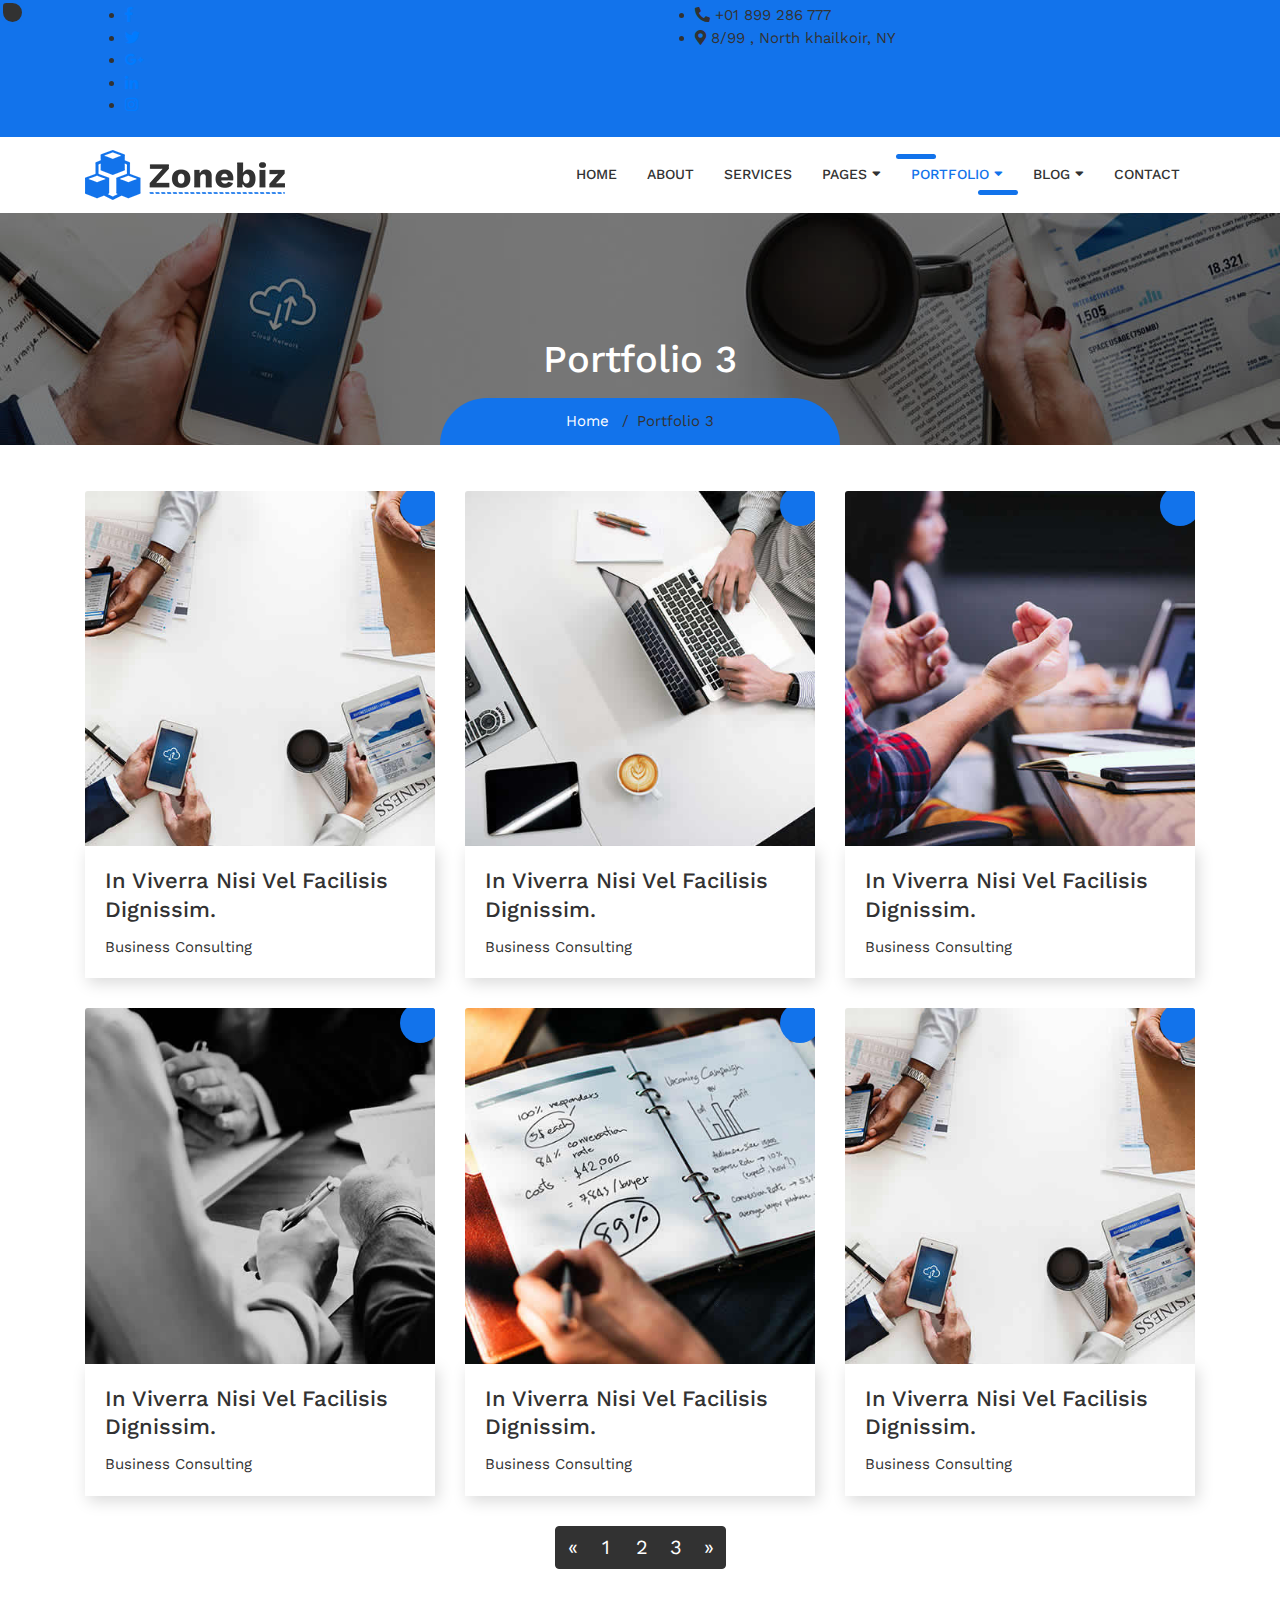
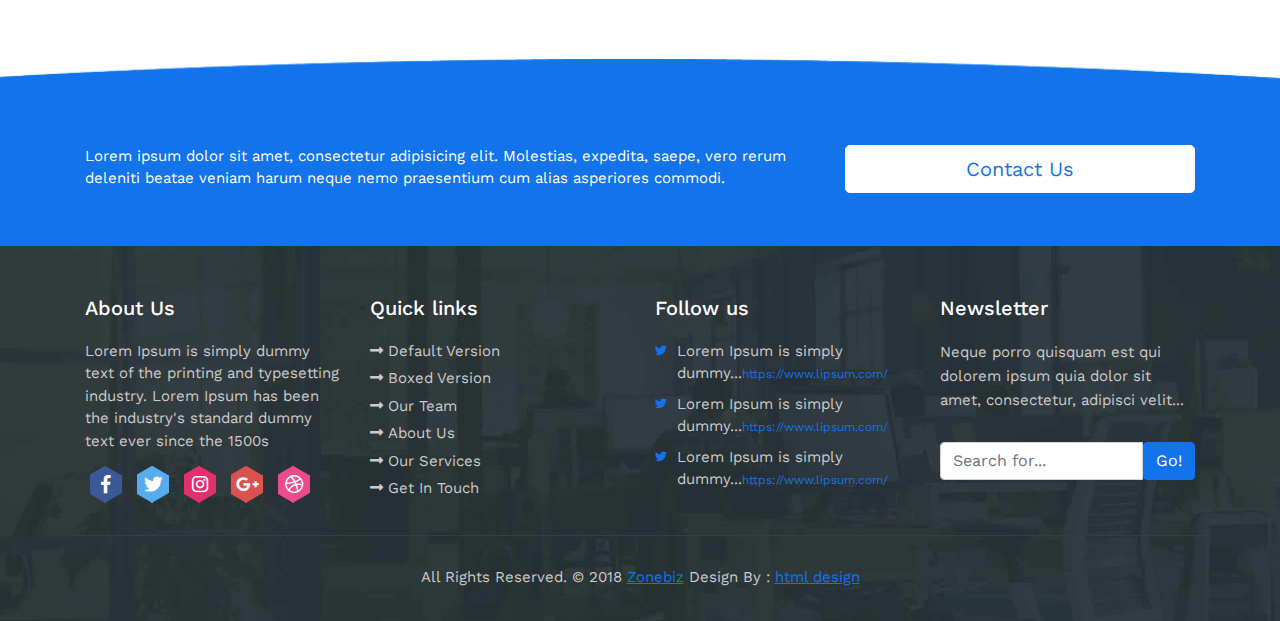
<file: portfolio-3-col.html>
<!DOCTYPE html>
<html lang="en">
<head>
	<meta charset="utf-8">
	<meta name="viewport" content="width=device-width, initial-scale=1, shrink-to-fit=no">
	<meta name="description" content="">
	<meta name="author" content="">
	<title> Zonebiz - Business Consulting Bootstrap4 Responsive Template </title>
	<!-- Bootstrap core CSS -->
	<link href="vendor/bootstrap/css/bootstrap.min.css" rel="stylesheet">
	<!-- Fontawesome CSS -->
	<link href="css/all.css" rel="stylesheet">
	<!-- Custom styles for this template -->
	<link href="css/style.css" rel="stylesheet">
</head>
<body>
<div class="wrapper-main">
	<!-- Top Bar -->
	<div class="top-bar">
		<div class="container">
			<div class="row">
				<div class="col-lg-6">
					<div class="social-media">
						<ul>
							<li><a href="#"><i class="fab fa-facebook-f"></i></a></li>
							<li><a href="#"><i class="fab fa-twitter"></i></a></li>
							<li><a href="#"><i class="fab fa-google-plus-g"></i></a></li>
							<li><a href="#"><i class="fab fa-linkedin-in"></i></a></li>
							<li><a href="#"><i class="fab fa-instagram"></i></a></li>
						</ul>
					</div>
				</div>
				<div class="col-lg-6">
					<div class="contact-details">
						<ul>
							<li><i class="fas fa-phone fa-rotate-90"></i> +01 899 286 777</li>
							<li><i class="fas fa-map-marker-alt"></i> 8/99 , North khailkoir, NY</li>
						</ul>
					</div>
				</div>
			</div>
		</div>
	</div>
	<!-- Navigation -->
    <nav class="navbar navbar-expand-lg navbar-dark bg-light top-nav">
        <div class="container">
            <a class="navbar-brand" href="index.html">
				<img src="images/logo.png" alt="logo" />
            </a>
            <button class="navbar-toggler navbar-toggler-right" type="button" data-toggle="collapse" data-target="#navbarResponsive" aria-controls="navbarResponsive" aria-expanded="false" aria-label="Toggle navigation">
				<span class="fas fa-bars"></span>
            </button>
            <div class="collapse navbar-collapse" id="navbarResponsive">
				<ul class="navbar-nav ml-auto">
					<li class="nav-item">
						<a class="nav-link" href="index.html">Home</a>
					</li>
					<li class="nav-item">
						<a class="nav-link" href="about.html">About</a>
					</li>
					<li class="nav-item">
						<a class="nav-link" href="services.html">Services</a>
					</li>
					<li class="nav-item dropdown">
						<a class="nav-link" href="#" id="navbarDropdownBlog" data-toggle="dropdown" aria-haspopup="true" aria-expanded="false">Pages <i class="fas fa-sort-down"></i></a>
						<div class="dropdown-menu dropdown-menu-right" aria-labelledby="navbarDropdownBlog">
							<a class="dropdown-item" href="faq.html">FAQ</a>
							<a class="dropdown-item" href="404.html">404</a>
							<a class="dropdown-item" href="pricing.html">Pricing Table</a>
						</div>
					</li>
					<li class="nav-item dropdown">
						<a class="nav-link active" href="#" id="navbarDropdownPortfolio" data-toggle="dropdown" aria-haspopup="true" aria-expanded="false">Portfolio <i class="fas fa-sort-down"></i></a>
						<div class="dropdown-menu dropdown-menu-right" aria-labelledby="navbarDropdownPortfolio">
							<a class="dropdown-item" href="portfolio-3-col.html">3 Column Portfolio</a>
							<a class="dropdown-item" href="portfolio-4-col.html">4 Column Portfolio</a>
							<a class="dropdown-item" href="portfolio-item.html">Single Portfolio Item</a>
						</div>
					</li>
					<li class="nav-item dropdown">
						<a class="nav-link" href="#" id="navbarDropdownBlog" data-toggle="dropdown" aria-haspopup="true" aria-expanded="false">Blog <i class="fas fa-sort-down"></i></a>
						<div class="dropdown-menu dropdown-menu-right" aria-labelledby="navbarDropdownBlog">
							<a class="dropdown-item" href="blog.html">Blog</a>
							<a class="dropdown-item" href="blog-post.html">Blog Post</a>
						</div>
					</li>
					<li class="nav-item">
						<a class="nav-link" href="contact.html">Contact</a>
					</li>
				</ul>
            </div>
        </div>
    </nav>
	
	<!-- full Title -->
	<div class="full-title">
		<div class="container">
			<!-- Page Heading/Breadcrumbs -->
			<h1 class="mt-4 mb-3"> Portfolio 3 </h1>
			<div class="breadcrumb-main">
				<ol class="breadcrumb">
					<li class="breadcrumb-item">
						<a href="index.html">Home</a>
					</li>
					<li class="breadcrumb-item active">Portfolio 3</li>
				</ol>
			</div>
		</div>
	</div>

    <div class="portfolio-col">
		<div class="container">
			<div class="row">
				<div class="col-lg-4 col-sm-6 portfolio-item">
					<div class="card h-100">
						<a class="hover-box" href="#">
							<div class="dot-full">
								<i class="fas fa-link"></i>
							</div>
							<img class="card-img-top" src="images/portfolio-big-01.jpg" alt="" />
						</a>
						<div class="card-body">
							<h4><a href="#">In viverra nisi vel facilisis dignissim.</a></h4>
							<p>Business Consulting</p>
						</div>
					</div>
				</div>
				<div class="col-lg-4 col-sm-6 portfolio-item">
					<div class="card h-100">
						<a class="hover-box" href="#">
							<div class="dot-full">
								<i class="fas fa-link"></i>
							</div>
							<img class="card-img-top" src="images/portfolio-big-02.jpg" alt="" />
						</a>
						<div class="card-body">
							<h4><a href="#">In viverra nisi vel facilisis dignissim.</a></h4>
							<p>Business Consulting</p>
						</div>
					</div>
				</div>
				<div class="col-lg-4 col-sm-6 portfolio-item">
					<div class="card h-100">
						<a class="hover-box" href="#">
							<div class="dot-full">
								<i class="fas fa-link"></i>
							</div>
							<img class="card-img-top" src="images/portfolio-big-03.jpg" alt="" />
						</a>
						<div class="card-body">
							<h4><a href="#">In viverra nisi vel facilisis dignissim.</a></h4>
							<p>Business Consulting</p>
						</div>
					</div>
				</div>
				<div class="col-lg-4 col-sm-6 portfolio-item">
					<div class="card h-100">
						<a class="hover-box" href="#">
							<div class="dot-full">
								<i class="fas fa-link"></i>
							</div>
							<img class="card-img-top" src="images/portfolio-big-04.jpg" alt="" />
						</a>
						<div class="card-body">
							<h4><a href="#">In viverra nisi vel facilisis dignissim.</a></h4>
							<p>Business Consulting</p>
						</div>
					</div>
				</div>
				<div class="col-lg-4 col-sm-6 portfolio-item">
					<div class="card h-100">
						<a class="hover-box" href="#">
							<div class="dot-full">
								<i class="fas fa-link"></i>
							</div>
							<img class="card-img-top" src="images/portfolio-big-05.jpg" alt="" />
						</a>
						<div class="card-body">
							<h4><a href="#">In viverra nisi vel facilisis dignissim.</a></h4>
							<p>Business Consulting</p>
						</div>
					</div>
				</div>
				<div class="col-lg-4 col-sm-6 portfolio-item">
					<div class="card h-100">
						<a class="hover-box" href="#">
							<div class="dot-full">
								<i class="fas fa-link"></i>
							</div>
							<img class="card-img-top" src="images/portfolio-big-01.jpg" alt="" />
						</a>
						<div class="card-body">
							<h4><a href="#">In viverra nisi vel facilisis dignissim.</a></h4>
							<p>Business Consulting</p>
						</div>
					</div>
				</div>
			</div>

			<div class="pagination_bar">
				<!-- Pagination -->
				<ul class="pagination justify-content-center">
					<li class="page-item">
					  <a class="page-link" href="#" aria-label="Previous">
						<span aria-hidden="true">&laquo;</span>
						<span class="sr-only">Previous</span>
					  </a>
					</li>
					<li class="page-item">
					  <a class="page-link" href="#">1</a>
					</li>
					<li class="page-item">
					  <a class="page-link" href="#">2</a>
					</li>
					<li class="page-item">
					  <a class="page-link" href="#">3</a>
					</li>
					<li class="page-item">
					  <a class="page-link" href="#" aria-label="Next">
						<span aria-hidden="true">&raquo;</span>
						<span class="sr-only">Next</span>
					  </a>
					</li>
				</ul>
			</div>
		</div>
		<!-- /.container -->
	</div>
	
	<!-- Contact Us -->
	<div class="touch-line">
		<div class="container">
			<div class="row">
				<div class="col-md-8">
				   <p>Lorem ipsum dolor sit amet, consectetur adipisicing elit. Molestias, expedita, saepe, vero rerum deleniti beatae veniam harum neque nemo praesentium cum alias asperiores commodi.</p>
				</div>
				<div class="col-md-4">
				   <a class="btn btn-lg btn-secondary btn-block" href="#"> Contact Us </a>
				</div>
			</div>
		</div>
	</div>

    <!--footer starts from here-->
    <footer class="footer">
        <div class="container bottom_border">
            <div class="row">
				<div class="col-lg-3 col-md-6 col-sm-6 col">
					<h5 class="headin5_amrc col_white_amrc pt2">About Us</h5>
					<!--headin5_amrc-->
					<p class="mb10">Lorem Ipsum is simply dummy text of the printing and typesetting industry. Lorem Ipsum has been the industry's standard dummy text ever since the 1500s</p>
					<ul class="footer-social">
						<li><a class="facebook hb-xs-margin" href="#"><span class="hb hb-xs spin hb-facebook"><i class="fab fa-facebook-f"></i></span></a></li>
						<li><a class="twitter hb-xs-margin" href="#"><span class="hb hb-xs spin hb-twitter"><i class="fab fa-twitter"></i></span></a></li>
						<li><a class="instagram hb-xs-margin" href="#"><span class="hb hb-xs spin hb-instagram"><i class="fab fa-instagram"></i></span></a></li>
						<li><a class="googleplus hb-xs-margin" href="#"><span class="hb hb-xs spin hb-google-plus"><i class="fab fa-google-plus-g"></i></span></a></li>
						<li><a class="dribbble hb-xs-margin" href="#"><span class="hb hb-xs spin hb-dribbble"><i class="fab fa-dribbble"></i></span></a></li>
					</ul>
				</div>	
				<div class="col-lg-3 col-md-6 col-sm-6">
					<h5 class="headin5_amrc col_white_amrc pt2">Quick links</h5>
					<!--headin5_amrc-->
					<ul class="footer_ul_amrc">
						<li><a href="#"><i class="fas fa-long-arrow-alt-right"></i>Default Version</a></li>
						<li><a href="#"><i class="fas fa-long-arrow-alt-right"></i>Boxed Version</a></li>
						<li><a href="#"><i class="fas fa-long-arrow-alt-right"></i>Our Team </a></li>
						<li><a href="#"><i class="fas fa-long-arrow-alt-right"></i>About Us</a></li>
						<li><a href="#"><i class="fas fa-long-arrow-alt-right"></i>Our Services</a></li>
						<li><a href="#"><i class="fas fa-long-arrow-alt-right"></i>Get In Touch</a></li>
					</ul>
					<!--footer_ul_amrc ends here-->
				</div>
				<div class="col-lg-3 col-md-6 col-sm-6 col">
					<h5 class="headin5_amrc col_white_amrc pt2">Follow us</h5>
					<!--headin5_amrc ends here-->
					<ul class="footer_ul2_amrc">
						<li>
							<a href="#"><i class="fab fa-twitter fleft padding-right"></i> </a>
							<p>Lorem Ipsum is simply dummy...<a href="#">https://www.lipsum.com/</a></p>
						</li>
						<li>
							<a href="#"><i class="fab fa-twitter fleft padding-right"></i> </a>
							<p>Lorem Ipsum is simply dummy...<a href="#">https://www.lipsum.com/</a></p>
						</li>
						<li>
							<a href="#"><i class="fab fa-twitter fleft padding-right"></i> </a>
							<p>Lorem Ipsum is simply dummy...<a href="#">https://www.lipsum.com/</a></p>
						</li>
					</ul>
					<!--footer_ul2_amrc ends here-->
				</div>
				<div class="col-lg-3 col-md-6 col-sm-6 ">
					<div class="news-box">
						<h5 class="headin5_amrc col_white_amrc pt2">Newsletter</h5>
						<p>Neque porro quisquam est qui dolorem ipsum quia dolor sit amet, consectetur, adipisci velit...</p>
						<form action="#">
							<div class="input-group">
								<input class="form-control" placeholder="Search for..." type="text">
								<span class="input-group-btn">
								  <button class="btn btn-secondary" type="button">Go!</button>
								</span>
							</div>
						</form>
					</div>
				</div>
			</div>
		</div>
        <div class="container">
            <p class="copyright text-center">All Rights Reserved. &copy; 2018 <a href="#">Zonebiz</a> Design By : 
				<a href="https://html.design/">html design</a>
            </p>
        </div>
    </footer>
</div>
<!-- Bootstrap core JavaScript -->
<script src="vendor/jquery/jquery.min.js"></script>
<script src="vendor/bootstrap/js/bootstrap.bundle.min.js"></script>
<script src="js/jquery.appear.js"></script>
<script src="js/script.js"></script>
</body>
</html>
</file>
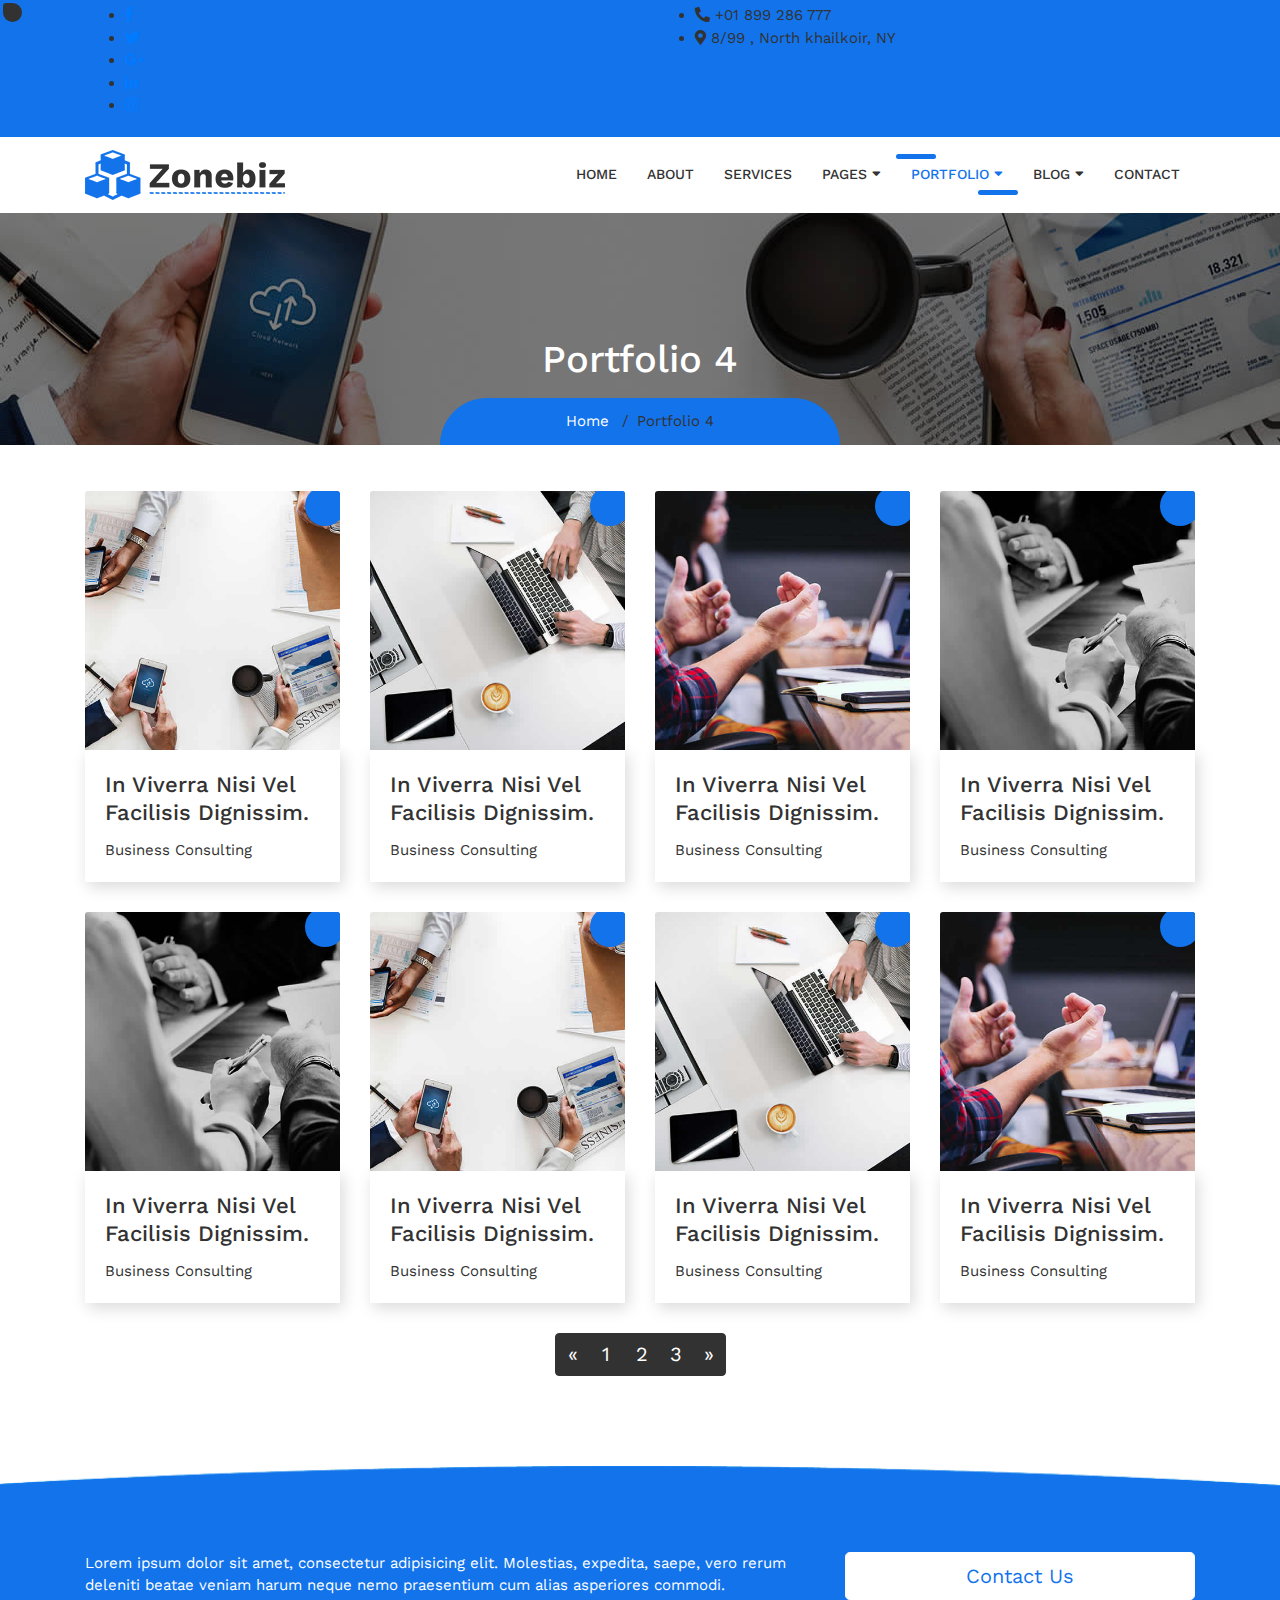
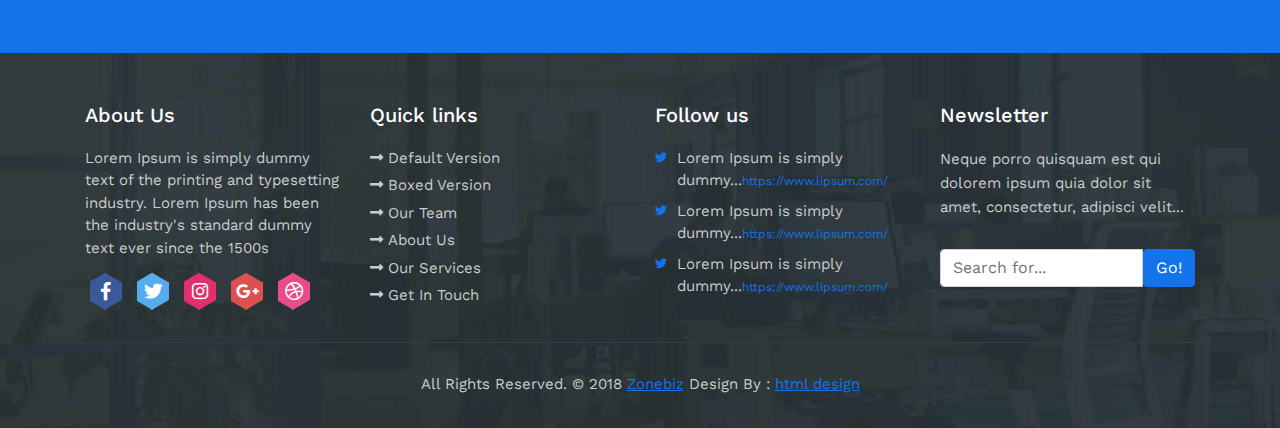
<file: portfolio-4-col.html>
<!DOCTYPE html>
<html lang="en">
<head>
	<meta charset="utf-8">
	<meta name="viewport" content="width=device-width, initial-scale=1, shrink-to-fit=no">
	<meta name="description" content="">
	<meta name="author" content="">
	<title> Zonebiz - Business Consulting Bootstrap4 Responsive Template </title>
	<!-- Bootstrap core CSS -->
	<link href="vendor/bootstrap/css/bootstrap.min.css" rel="stylesheet">
	<!-- Fontawesome CSS -->
	<link href="css/all.css" rel="stylesheet">
	<!-- Custom styles for this template -->
	<link href="css/style.css" rel="stylesheet">
</head>
<body>
<div class="wrapper-main">
	<!-- Top Bar -->
	<div class="top-bar">
		<div class="container">
			<div class="row">
				<div class="col-lg-6">
					<div class="social-media">
						<ul>
							<li><a href="#"><i class="fab fa-facebook-f"></i></a></li>
							<li><a href="#"><i class="fab fa-twitter"></i></a></li>
							<li><a href="#"><i class="fab fa-google-plus-g"></i></a></li>
							<li><a href="#"><i class="fab fa-linkedin-in"></i></a></li>
							<li><a href="#"><i class="fab fa-instagram"></i></a></li>
						</ul>
					</div>
				</div>
				<div class="col-lg-6">
					<div class="contact-details">
						<ul>
							<li><i class="fas fa-phone fa-rotate-90"></i> +01 899 286 777</li>
							<li><i class="fas fa-map-marker-alt"></i> 8/99 , North khailkoir, NY</li>
						</ul>
					</div>
				</div>
			</div>
		</div>
	</div>
    <!-- Navigation -->
    <nav class="navbar navbar-expand-lg navbar-dark bg-light top-nav">
        <div class="container">
            <a class="navbar-brand" href="index.html">
				<img src="images/logo.png" alt="logo" />
            </a>
            <button class="navbar-toggler navbar-toggler-right" type="button" data-toggle="collapse" data-target="#navbarResponsive" aria-controls="navbarResponsive" aria-expanded="false" aria-label="Toggle navigation">
				<span class="fas fa-bars"></span>
            </button>
            <div class="collapse navbar-collapse" id="navbarResponsive">
				<ul class="navbar-nav ml-auto">
					<li class="nav-item">
						<a class="nav-link" href="index.html">Home</a>
					</li>
					<li class="nav-item">
						<a class="nav-link" href="about.html">About</a>
					</li>
					<li class="nav-item">
						<a class="nav-link" href="services.html">Services</a>
					</li>
					<li class="nav-item dropdown">
						<a class="nav-link" href="#" id="navbarDropdownBlog" data-toggle="dropdown" aria-haspopup="true" aria-expanded="false">Pages <i class="fas fa-sort-down"></i></a>
						<div class="dropdown-menu dropdown-menu-right" aria-labelledby="navbarDropdownBlog">
							<a class="dropdown-item" href="faq.html">FAQ</a>
							<a class="dropdown-item" href="404.html">404</a>
							<a class="dropdown-item" href="pricing.html">Pricing Table</a>
						</div>
					</li>
					<li class="nav-item dropdown">
						<a class="nav-link active" href="#" id="navbarDropdownPortfolio" data-toggle="dropdown" aria-haspopup="true" aria-expanded="false">Portfolio <i class="fas fa-sort-down"></i></a>
						<div class="dropdown-menu dropdown-menu-right" aria-labelledby="navbarDropdownPortfolio">
							<a class="dropdown-item" href="portfolio-3-col.html">3 Column Portfolio</a>
							<a class="dropdown-item" href="portfolio-4-col.html">4 Column Portfolio</a>
							<a class="dropdown-item" href="portfolio-item.html">Single Portfolio Item</a>
						</div>
					</li>
					<li class="nav-item dropdown">
						<a class="nav-link" href="#" id="navbarDropdownBlog" data-toggle="dropdown" aria-haspopup="true" aria-expanded="false">Blog <i class="fas fa-sort-down"></i></a>
						<div class="dropdown-menu dropdown-menu-right" aria-labelledby="navbarDropdownBlog">
							<a class="dropdown-item" href="blog.html">Blog</a>
							<a class="dropdown-item" href="blog-post.html">Blog Post</a>
						</div>
					</li>
					<li class="nav-item">
						<a class="nav-link" href="contact.html">Contact</a>
					</li>
				</ul>
            </div>
        </div>
    </nav>
	
	<!-- full Title -->
	<div class="full-title">
		<div class="container">
			<!-- Page Heading/Breadcrumbs -->
			<h1 class="mt-4 mb-3"> Portfolio 4 </h1>
			<div class="breadcrumb-main">
				<ol class="breadcrumb">
					<li class="breadcrumb-item">
						<a href="index.html">Home</a>
					</li>
					<li class="breadcrumb-item active">Portfolio 4</li>
				</ol>
			</div>
		</div>
	</div>

    <div class="portfolio-col">
		<div class="container">
			<div class="row">
				<div class="col-lg-3 col-md-4 col-sm-6 portfolio-item">
					<div class="card h-100">
						<a class="hover-box" href="#">
							<div class="dot-full">
								<i class="fas fa-link"></i>
							</div>
							<img class="card-img-top" src="images/portfolio-big-01.jpg" alt="" />
						</a>
						<div class="card-body">
							<h4><a href="#">In viverra nisi vel facilisis dignissim.</a></h4>
							<p>Business Consulting</p>
						</div>
					</div>
				</div>
				<div class="col-lg-3 col-md-4 col-sm-6 portfolio-item">
					<div class="card h-100">
						<a class="hover-box" href="#">
							<div class="dot-full">
								<i class="fas fa-link"></i>
							</div>
							<img class="card-img-top" src="images/portfolio-big-02.jpg" alt="" />
						</a>
						<div class="card-body">
							<h4><a href="#">In viverra nisi vel facilisis dignissim.</a></h4>
							<p>Business Consulting</p>				  
						</div>
					</div>
				</div>
				<div class="col-lg-3 col-md-4 col-sm-6 portfolio-item">
					<div class="card h-100">
						<a class="hover-box" href="#">
							<div class="dot-full">
								<i class="fas fa-link"></i>
							</div>
							<img class="card-img-top" src="images/portfolio-big-03.jpg" alt="" />
						</a>
						<div class="card-body">
							<h4><a href="#">In viverra nisi vel facilisis dignissim.</a></h4>
							<p>Business Consulting</p>
						</div>
					</div>
				</div>
				<div class="col-lg-3 col-md-4 col-sm-6 portfolio-item">
					<div class="card h-100">
						<a class="hover-box" href="#">
							<div class="dot-full">
								<i class="fas fa-link"></i>
							</div>
							<img class="card-img-top" src="images/portfolio-big-04.jpg" alt="" />
						</a>
						<div class="card-body">
							<h4><a href="#">In viverra nisi vel facilisis dignissim.</a></h4>
							<p>Business Consulting</p>
						</div>
					</div>
				</div>
				<div class="col-lg-3 col-md-4 col-sm-6 portfolio-item">
					<div class="card h-100">
						<a class="hover-box" href="#">
							<div class="dot-full">
								<i class="fas fa-link"></i>
							</div>
							<img class="card-img-top" src="images/portfolio-big-04.jpg" alt="" />
						</a>
						<div class="card-body">
							<h4><a href="#">In viverra nisi vel facilisis dignissim.</a></h4>
							<p>Business Consulting</p>					  
						</div>
					</div>
				</div>
				<div class="col-lg-3 col-md-4 col-sm-6 portfolio-item">
					<div class="card h-100">
						<a class="hover-box" href="#">
							<div class="dot-full">
								<i class="fas fa-link"></i>
							</div>
							<img class="card-img-top" src="images/portfolio-big-01.jpg" alt="" />
						</a>
						<div class="card-body">
							<h4><a href="#">In viverra nisi vel facilisis dignissim.</a></h4>
							<p>Business Consulting</p>
						</div>
					</div>
				</div>
				<div class="col-lg-3 col-md-4 col-sm-6 portfolio-item">
					<div class="card h-100">
						<a class="hover-box" href="#">
							<div class="dot-full">
								<i class="fas fa-link"></i>
							</div>
							<img class="card-img-top" src="images/portfolio-big-02.jpg" alt="" />
						</a>
						<div class="card-body">
							<h4><a href="#">In viverra nisi vel facilisis dignissim.</a></h4>
							<p>Business Consulting</p>					  
						</div>
					</div>
				</div>
				<div class="col-lg-3 col-md-4 col-sm-6 portfolio-item">
					<div class="card h-100">
						<a class="hover-box" href="#">
							<div class="dot-full">
								<i class="fas fa-link"></i>
							</div>
							<img class="card-img-top" src="images/portfolio-big-03.jpg" alt="">
						</a>
						<div class="card-body">
							<h4><a href="#">In viverra nisi vel facilisis dignissim.</a></h4>
							<p>Business Consulting</p>
						</div>
					</div>
				</div>
			</div>
		  
			<div class="pagination_bar">
				<!-- Pagination -->
				<ul class="pagination justify-content-center">
					<li class="page-item">
					  <a class="page-link" href="#" aria-label="Previous">
						<span aria-hidden="true">&laquo;</span>
						<span class="sr-only">Previous</span>
					  </a>
					</li>
					<li class="page-item">
					  <a class="page-link" href="#">1</a>
					</li>
					<li class="page-item">
					  <a class="page-link" href="#">2</a>
					</li>
					<li class="page-item">
					  <a class="page-link" href="#">3</a>
					</li>
					<li class="page-item">
					  <a class="page-link" href="#" aria-label="Next">
						<span aria-hidden="true">&raquo;</span>
						<span class="sr-only">Next</span>
					  </a>
					</li>
				</ul>
			</div>

		</div>
		<!-- /.container -->
	</div>
	
	<!-- Contact Us -->
	<div class="touch-line">
		<div class="container">
			<div class="row">
				<div class="col-md-8">
				   <p>Lorem ipsum dolor sit amet, consectetur adipisicing elit. Molestias, expedita, saepe, vero rerum deleniti beatae veniam harum neque nemo praesentium cum alias asperiores commodi.</p>
				</div>
				<div class="col-md-4">
				   <a class="btn btn-lg btn-secondary btn-block" href="#"> Contact Us </a>
				</div>
			</div>
		</div>
	</div>

    <!--footer starts from here-->
    <footer class="footer">
        <div class="container bottom_border">
            <div class="row">
				<div class="col-lg-3 col-md-6 col-sm-6 col">
					<h5 class="headin5_amrc col_white_amrc pt2">About Us</h5>
					<!--headin5_amrc-->
					<p class="mb10">Lorem Ipsum is simply dummy text of the printing and typesetting industry. Lorem Ipsum has been the industry's standard dummy text ever since the 1500s</p>
					<ul class="footer-social">
						<li><a class="facebook hb-xs-margin" href="#"><span class="hb hb-xs spin hb-facebook"><i class="fab fa-facebook-f"></i></span></a></li>
						<li><a class="twitter hb-xs-margin" href="#"><span class="hb hb-xs spin hb-twitter"><i class="fab fa-twitter"></i></span></a></li>
						<li><a class="instagram hb-xs-margin" href="#"><span class="hb hb-xs spin hb-instagram"><i class="fab fa-instagram"></i></span></a></li>
						<li><a class="googleplus hb-xs-margin" href="#"><span class="hb hb-xs spin hb-google-plus"><i class="fab fa-google-plus-g"></i></span></a></li>
						<li><a class="dribbble hb-xs-margin" href="#"><span class="hb hb-xs spin hb-dribbble"><i class="fab fa-dribbble"></i></span></a></li>
					</ul>
				</div>	
				<div class="col-lg-3 col-md-6 col-sm-6">
					<h5 class="headin5_amrc col_white_amrc pt2">Quick links</h5>
					<!--headin5_amrc-->
					<ul class="footer_ul_amrc">
						<li><a href="#"><i class="fas fa-long-arrow-alt-right"></i>Default Version</a></li>
						<li><a href="#"><i class="fas fa-long-arrow-alt-right"></i>Boxed Version</a></li>
						<li><a href="#"><i class="fas fa-long-arrow-alt-right"></i>Our Team </a></li>
						<li><a href="#"><i class="fas fa-long-arrow-alt-right"></i>About Us</a></li>
						<li><a href="#"><i class="fas fa-long-arrow-alt-right"></i>Our Services</a></li>
						<li><a href="#"><i class="fas fa-long-arrow-alt-right"></i>Get In Touch</a></li>
					</ul>
					<!--footer_ul_amrc ends here-->
				</div>
				<div class="col-lg-3 col-md-6 col-sm-6 col">
					<h5 class="headin5_amrc col_white_amrc pt2">Follow us</h5>
					<!--headin5_amrc ends here-->
					<ul class="footer_ul2_amrc">
						<li>
							<a href="#"><i class="fab fa-twitter fleft padding-right"></i> </a>
							<p>Lorem Ipsum is simply dummy...<a href="#">https://www.lipsum.com/</a></p>
						</li>
						<li>
							<a href="#"><i class="fab fa-twitter fleft padding-right"></i> </a>
							<p>Lorem Ipsum is simply dummy...<a href="#">https://www.lipsum.com/</a></p>
						</li>
						<li>
							<a href="#"><i class="fab fa-twitter fleft padding-right"></i> </a>
							<p>Lorem Ipsum is simply dummy...<a href="#">https://www.lipsum.com/</a></p>
						</li>
					</ul>
					<!--footer_ul2_amrc ends here-->
				</div>
				<div class="col-lg-3 col-md-6 col-sm-6 ">
					<div class="news-box">
						<h5 class="headin5_amrc col_white_amrc pt2">Newsletter</h5>
						<p>Neque porro quisquam est qui dolorem ipsum quia dolor sit amet, consectetur, adipisci velit...</p>
						<form action="#">
							<div class="input-group">
								<input class="form-control" placeholder="Search for..." type="text">
								<span class="input-group-btn">
								  <button class="btn btn-secondary" type="button">Go!</button>
								</span>
							</div>
						</form>
					</div>
				</div>
			</div>
		</div>
        <div class="container">
            <p class="copyright text-center">All Rights Reserved. &copy; 2018 <a href="#">Zonebiz</a> Design By : 
				<a href="https://html.design/">html design</a>
            </p>
        </div>
    </footer>
</div>
<!-- Bootstrap core JavaScript -->
<script src="vendor/jquery/jquery.min.js"></script>
<script src="vendor/bootstrap/js/bootstrap.bundle.min.js"></script>
<script src="js/jquery.appear.js"></script>
<script src="js/script.js"></script>
</body>
</html>
</file>
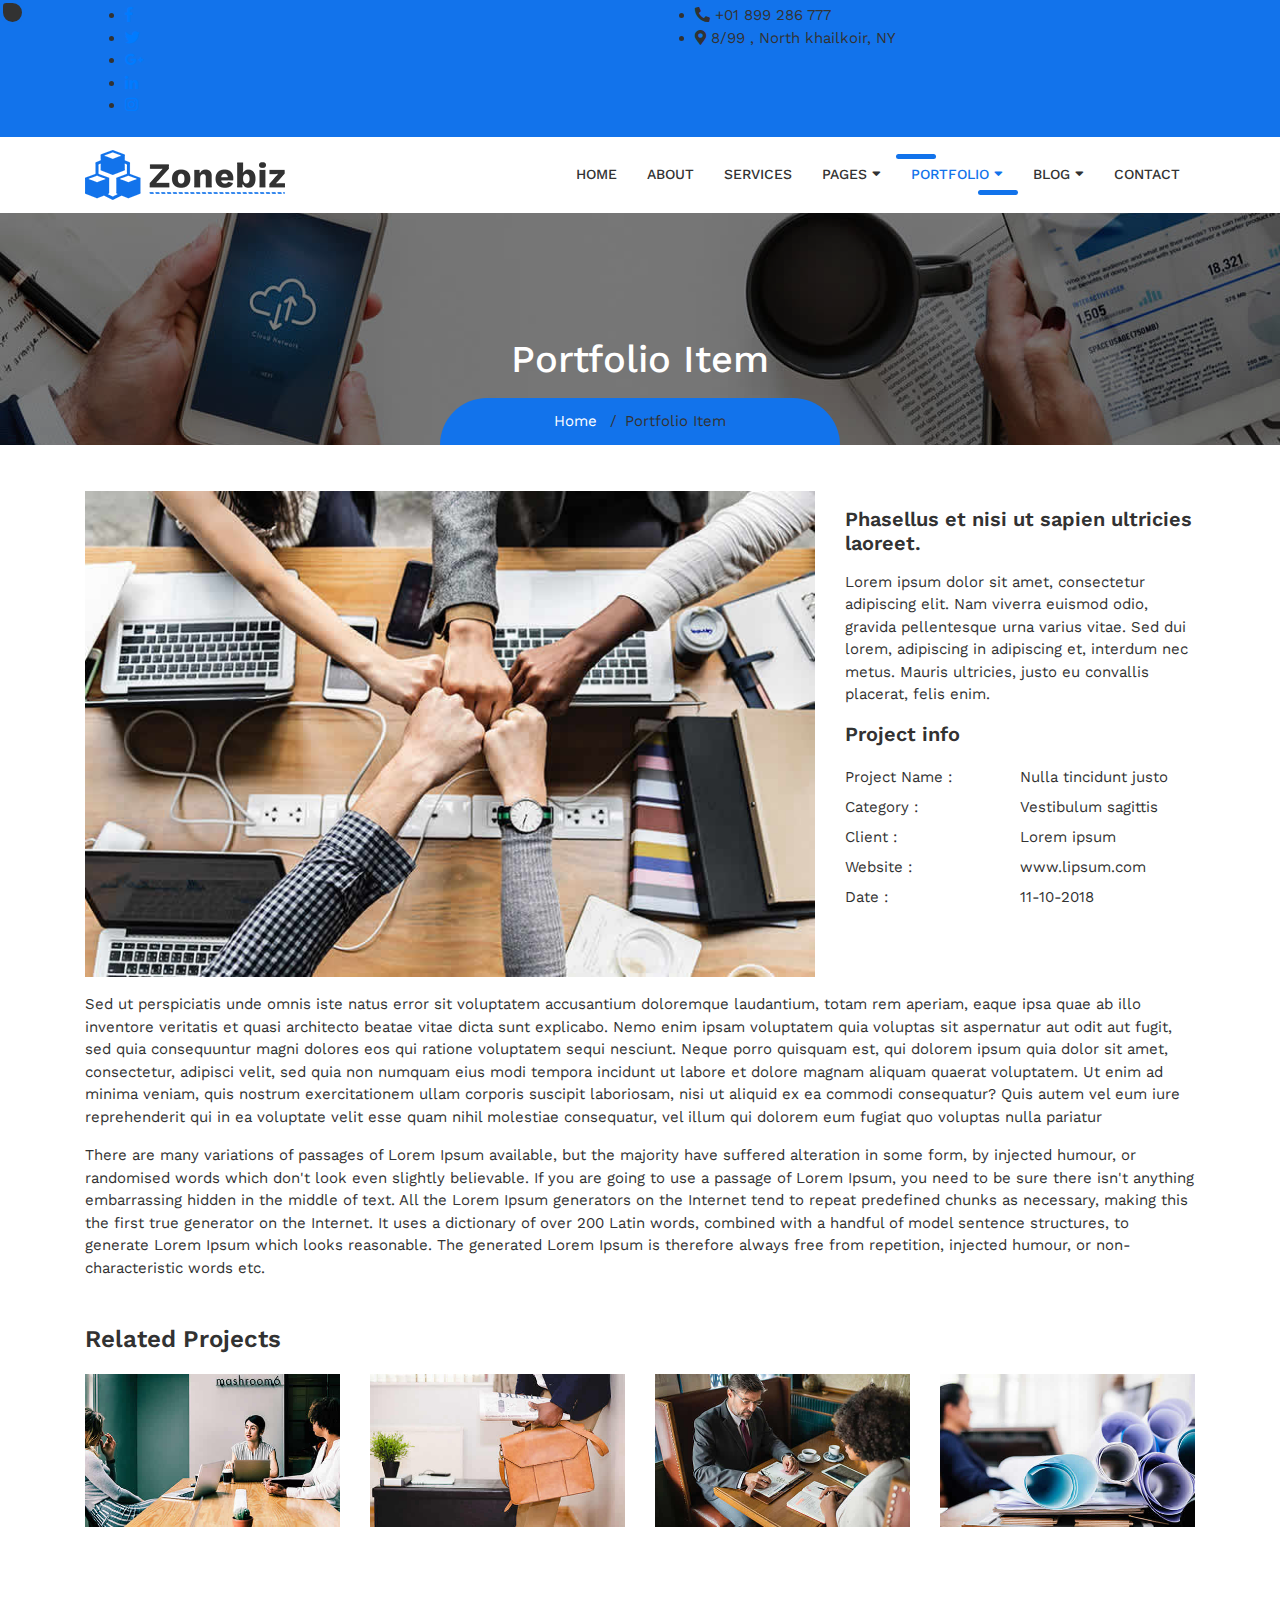
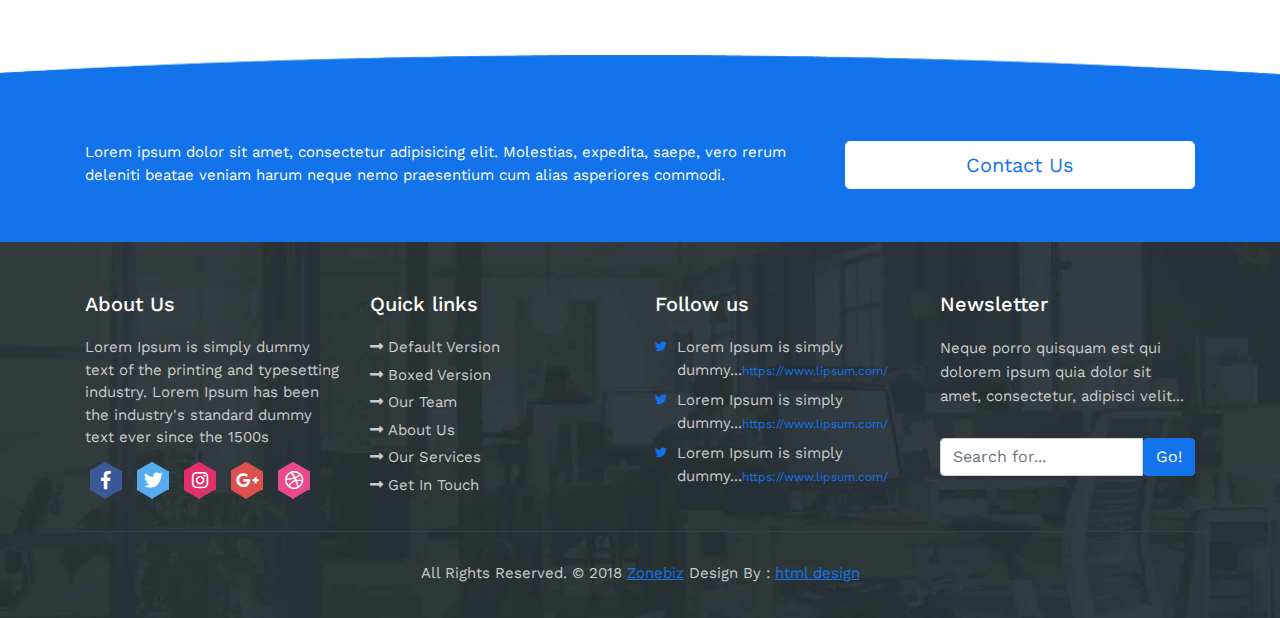
<file: portfolio-item.html>
<!DOCTYPE html>
<html lang="en">
<head>
	<meta charset="utf-8">
	<meta name="viewport" content="width=device-width, initial-scale=1, shrink-to-fit=no">
	<meta name="description" content="">
	<meta name="author" content="">
	<title> Zonebiz - Business Consulting Bootstrap4 Responsive Template </title>
	<!-- Bootstrap core CSS -->
	<link href="vendor/bootstrap/css/bootstrap.min.css" rel="stylesheet">
	<!-- Fontawesome CSS -->
	<link href="css/all.css" rel="stylesheet">
	<!-- Custom styles for this template -->
	<link href="css/style.css" rel="stylesheet">
</head>
<body>
<div class="wrapper-main">
	<!-- Top Bar -->
	<div class="top-bar">
		<div class="container">
			<div class="row">
				<div class="col-lg-6">
					<div class="social-media">
						<ul>
							<li><a href="#"><i class="fab fa-facebook-f"></i></a></li>
							<li><a href="#"><i class="fab fa-twitter"></i></a></li>
							<li><a href="#"><i class="fab fa-google-plus-g"></i></a></li>
							<li><a href="#"><i class="fab fa-linkedin-in"></i></a></li>
							<li><a href="#"><i class="fab fa-instagram"></i></a></li>
						</ul>
					</div>
				</div>
				<div class="col-lg-6">
					<div class="contact-details">
						<ul>
							<li><i class="fas fa-phone fa-rotate-90"></i> +01 899 286 777</li>
							<li><i class="fas fa-map-marker-alt"></i> 8/99 , North khailkoir, NY</li>
						</ul>
					</div>
				</div>
			</div>
		</div>
	</div>
    <!-- Navigation -->
    <nav class="navbar navbar-expand-lg navbar-dark bg-light top-nav">
        <div class="container">
            <a class="navbar-brand" href="index.html">
				<img src="images/logo.png" alt="logo" />
            </a>
            <button class="navbar-toggler navbar-toggler-right" type="button" data-toggle="collapse" data-target="#navbarResponsive" aria-controls="navbarResponsive" aria-expanded="false" aria-label="Toggle navigation">
				<span class="fas fa-bars"></span>
            </button>
            <div class="collapse navbar-collapse" id="navbarResponsive">
				<ul class="navbar-nav ml-auto">
					<li class="nav-item">
						<a class="nav-link" href="index.html">Home</a>
					</li>
					<li class="nav-item">
						<a class="nav-link" href="about.html">About</a>
					</li>
					<li class="nav-item">
						<a class="nav-link" href="services.html">Services</a>
					</li>
					<li class="nav-item dropdown">
						<a class="nav-link" href="#" id="navbarDropdownBlog" data-toggle="dropdown" aria-haspopup="true" aria-expanded="false">Pages <i class="fas fa-sort-down"></i></a>
						<div class="dropdown-menu dropdown-menu-right" aria-labelledby="navbarDropdownBlog">
							<a class="dropdown-item" href="faq.html">FAQ</a>
							<a class="dropdown-item" href="404.html">404</a>
							<a class="dropdown-item" href="pricing.html">Pricing Table</a>
						</div>
					</li>
					<li class="nav-item dropdown">
						<a class="nav-link active" href="#" id="navbarDropdownPortfolio" data-toggle="dropdown" aria-haspopup="true" aria-expanded="false">Portfolio <i class="fas fa-sort-down"></i></a>
						<div class="dropdown-menu dropdown-menu-right" aria-labelledby="navbarDropdownPortfolio">
							<a class="dropdown-item" href="portfolio-3-col.html">3 Column Portfolio</a>
							<a class="dropdown-item" href="portfolio-4-col.html">4 Column Portfolio</a>
							<a class="dropdown-item" href="portfolio-item.html">Single Portfolio Item</a>
						</div>
					</li>
					<li class="nav-item dropdown">
						<a class="nav-link" href="#" id="navbarDropdownBlog" data-toggle="dropdown" aria-haspopup="true" aria-expanded="false">Blog <i class="fas fa-sort-down"></i></a>
						<div class="dropdown-menu dropdown-menu-right" aria-labelledby="navbarDropdownBlog">
							<a class="dropdown-item" href="blog.html">Blog</a>
							<a class="dropdown-item" href="blog-post.html">Blog Post</a>
						</div>
					</li>
					<li class="nav-item">
						<a class="nav-link" href="contact.html">Contact</a>
					</li>
				</ul>
            </div>
        </div>
    </nav>
	
	<!-- full Title -->
	<div class="full-title">
		<div class="container">
			<!-- Page Heading/Breadcrumbs -->
			<h1 class="mt-4 mb-3"> Portfolio Item </h1>
			<div class="breadcrumb-main">
				<ol class="breadcrumb">
					<li class="breadcrumb-item">
						<a href="index.html">Home</a>
					</li>
					<li class="breadcrumb-item active">Portfolio Item</li>
				</ol>
			</div>
		</div>
	</div>

    <div class="item-pro">
		<div class="container">
			<!-- Portfolio Item Row -->
			<div class="row">
				<div class="col-md-8">
					<img class="img-fluid" src="images/portfolio-big-Item.jpg" alt="" />
				</div>
				<div class="col-md-4">
					<h3 class="my-3">Phasellus et nisi ut sapien ultricies laoreet.</h3>
					<p>Lorem ipsum dolor sit amet, consectetur adipiscing elit. Nam viverra euismod odio, gravida pellentesque urna varius vitae. Sed dui lorem, adipiscing in adipiscing et, interdum nec metus. Mauris ultricies, justo eu convallis placerat, felis enim.</p>
					<h3 class="my-3">Project info</h3>
					<ul>
						<li><span>Project Name :</span><span>Nulla tincidunt justo</span></li>
						<li><span>Category :</span><span>Vestibulum sagittis</span></li>
						<li><span>Client :</span><span>Lorem ipsum </span></li>
						<li><span>Website :</span><span>www.lipsum.com</span></li>
						<li><span>Date :</span><span>11-10-2018</span></li>
					</ul>
				</div>
			</div>
			<div class="row">
				<div class="col-lg-12">
					<p class="mt-3">Sed ut perspiciatis unde omnis iste natus error sit voluptatem accusantium doloremque laudantium, totam rem aperiam, eaque ipsa quae ab illo inventore veritatis et quasi architecto beatae vitae dicta sunt explicabo. Nemo enim ipsam voluptatem quia voluptas sit aspernatur aut odit aut fugit, sed quia consequuntur magni dolores eos qui ratione voluptatem sequi nesciunt. Neque porro quisquam est, qui dolorem ipsum quia dolor sit amet, consectetur, adipisci velit, sed quia non numquam eius modi tempora incidunt ut labore et dolore magnam aliquam quaerat voluptatem. Ut enim ad minima veniam, quis nostrum exercitationem ullam corporis suscipit laboriosam, nisi ut aliquid ex ea commodi consequatur? Quis autem vel eum iure reprehenderit qui in ea voluptate velit esse quam nihil molestiae consequatur, vel illum qui dolorem eum fugiat quo voluptas nulla pariatur</p>
					<p class="mt-3">There are many variations of passages of Lorem Ipsum available, but the majority have suffered alteration in some form, by injected humour, or randomised words which don't look even slightly believable. If you are going to use a passage of Lorem Ipsum, you need to be sure there isn't anything embarrassing hidden in the middle of text. All the Lorem Ipsum generators on the Internet tend to repeat predefined chunks as necessary, making this the first true generator on the Internet. It uses a dictionary of over 200 Latin words, combined with a handful of model sentence structures, to generate Lorem Ipsum which looks reasonable. The generated Lorem Ipsum is therefore always free from repetition, injected humour, or non-characteristic words etc.</p>
				</div>
			</div>
			
			<!-- /.row -->
			<div class="related-projects">
				<!-- Related Projects Row -->
				<h3>Related Projects</h3>
				<div class="row">
					<div class="col-md-3 col-sm-6 mb-4">
						<a href="#">
							<img class="img-fluid" src="images/related-pro-01.jpg" alt="" />
						</a>
					</div>
					<div class="col-md-3 col-sm-6 mb-4">
						<a href="#">
							<img class="img-fluid" src="images/related-pro-02.jpg" alt="" />
						</a>
					</div>
					<div class="col-md-3 col-sm-6 mb-4">
						<a href="#">
							<img class="img-fluid" src="images/related-pro-03.jpg" alt="" />
						</a>
					</div>
					<div class="col-md-3 col-sm-6 mb-4">
						<a href="#">
							<img class="img-fluid" src="images/related-pro-04.jpg" alt="" />
						</a>
					</div>
				</div>
				<!-- /.row -->
			</div>
		</div>
		<!-- /.container -->
	</div>
	
	<!-- Contact Us -->
	<div class="touch-line">
		<div class="container">
			<div class="row">
				<div class="col-md-8">
				   <p>Lorem ipsum dolor sit amet, consectetur adipisicing elit. Molestias, expedita, saepe, vero rerum deleniti beatae veniam harum neque nemo praesentium cum alias asperiores commodi.</p>
				</div>
				<div class="col-md-4">
				   <a class="btn btn-lg btn-secondary btn-block" href="#"> Contact Us </a>
				</div>
			</div>
		</div>
	</div>

    <!--footer starts from here-->
    <footer class="footer">
        <div class="container bottom_border">
            <div class="row">
				<div class="col-lg-3 col-md-6 col-sm-6 col">
					<h5 class="headin5_amrc col_white_amrc pt2">About Us</h5>
					<!--headin5_amrc-->
					<p class="mb10">Lorem Ipsum is simply dummy text of the printing and typesetting industry. Lorem Ipsum has been the industry's standard dummy text ever since the 1500s</p>
					<ul class="footer-social">
						<li><a class="facebook hb-xs-margin" href="#"><span class="hb hb-xs spin hb-facebook"><i class="fab fa-facebook-f"></i></span></a></li>
						<li><a class="twitter hb-xs-margin" href="#"><span class="hb hb-xs spin hb-twitter"><i class="fab fa-twitter"></i></span></a></li>
						<li><a class="instagram hb-xs-margin" href="#"><span class="hb hb-xs spin hb-instagram"><i class="fab fa-instagram"></i></span></a></li>
						<li><a class="googleplus hb-xs-margin" href="#"><span class="hb hb-xs spin hb-google-plus"><i class="fab fa-google-plus-g"></i></span></a></li>
						<li><a class="dribbble hb-xs-margin" href="#"><span class="hb hb-xs spin hb-dribbble"><i class="fab fa-dribbble"></i></span></a></li>
					</ul>
				</div>	
				<div class="col-lg-3 col-md-6 col-sm-6">
					<h5 class="headin5_amrc col_white_amrc pt2">Quick links</h5>
					<!--headin5_amrc-->
					<ul class="footer_ul_amrc">
						<li><a href="#"><i class="fas fa-long-arrow-alt-right"></i>Default Version</a></li>
						<li><a href="#"><i class="fas fa-long-arrow-alt-right"></i>Boxed Version</a></li>
						<li><a href="#"><i class="fas fa-long-arrow-alt-right"></i>Our Team </a></li>
						<li><a href="#"><i class="fas fa-long-arrow-alt-right"></i>About Us</a></li>
						<li><a href="#"><i class="fas fa-long-arrow-alt-right"></i>Our Services</a></li>
						<li><a href="#"><i class="fas fa-long-arrow-alt-right"></i>Get In Touch</a></li>
					</ul>
					<!--footer_ul_amrc ends here-->
				</div>
				<div class="col-lg-3 col-md-6 col-sm-6 col">
					<h5 class="headin5_amrc col_white_amrc pt2">Follow us</h5>
					<!--headin5_amrc ends here-->
					<ul class="footer_ul2_amrc">
						<li>
							<a href="#"><i class="fab fa-twitter fleft padding-right"></i> </a>
							<p>Lorem Ipsum is simply dummy...<a href="#">https://www.lipsum.com/</a></p>
						</li>
						<li>
							<a href="#"><i class="fab fa-twitter fleft padding-right"></i> </a>
							<p>Lorem Ipsum is simply dummy...<a href="#">https://www.lipsum.com/</a></p>
						</li>
						<li>
							<a href="#"><i class="fab fa-twitter fleft padding-right"></i> </a>
							<p>Lorem Ipsum is simply dummy...<a href="#">https://www.lipsum.com/</a></p>
						</li>
					</ul>
					<!--footer_ul2_amrc ends here-->
				</div>
				<div class="col-lg-3 col-md-6 col-sm-6 ">
					<div class="news-box">
						<h5 class="headin5_amrc col_white_amrc pt2">Newsletter</h5>
						<p>Neque porro quisquam est qui dolorem ipsum quia dolor sit amet, consectetur, adipisci velit...</p>
						<form action="#">
							<div class="input-group">
								<input class="form-control" placeholder="Search for..." type="text">
								<span class="input-group-btn">
								  <button class="btn btn-secondary" type="button">Go!</button>
								</span>
							</div>
						</form>
					</div>
				</div>
			</div>
		</div>
        <div class="container">
            <p class="copyright text-center">All Rights Reserved. &copy; 2018 <a href="#">Zonebiz</a> Design By : 
				<a href="https://html.design/">html design</a>
            </p>
        </div>
    </footer>
</div>
<!-- Bootstrap core JavaScript -->
<script src="vendor/jquery/jquery.min.js"></script>
<script src="vendor/bootstrap/js/bootstrap.bundle.min.js"></script>
<script src="js/jquery.appear.js"></script>
<script src="js/script.js"></script>
</body>
</html>
</file>
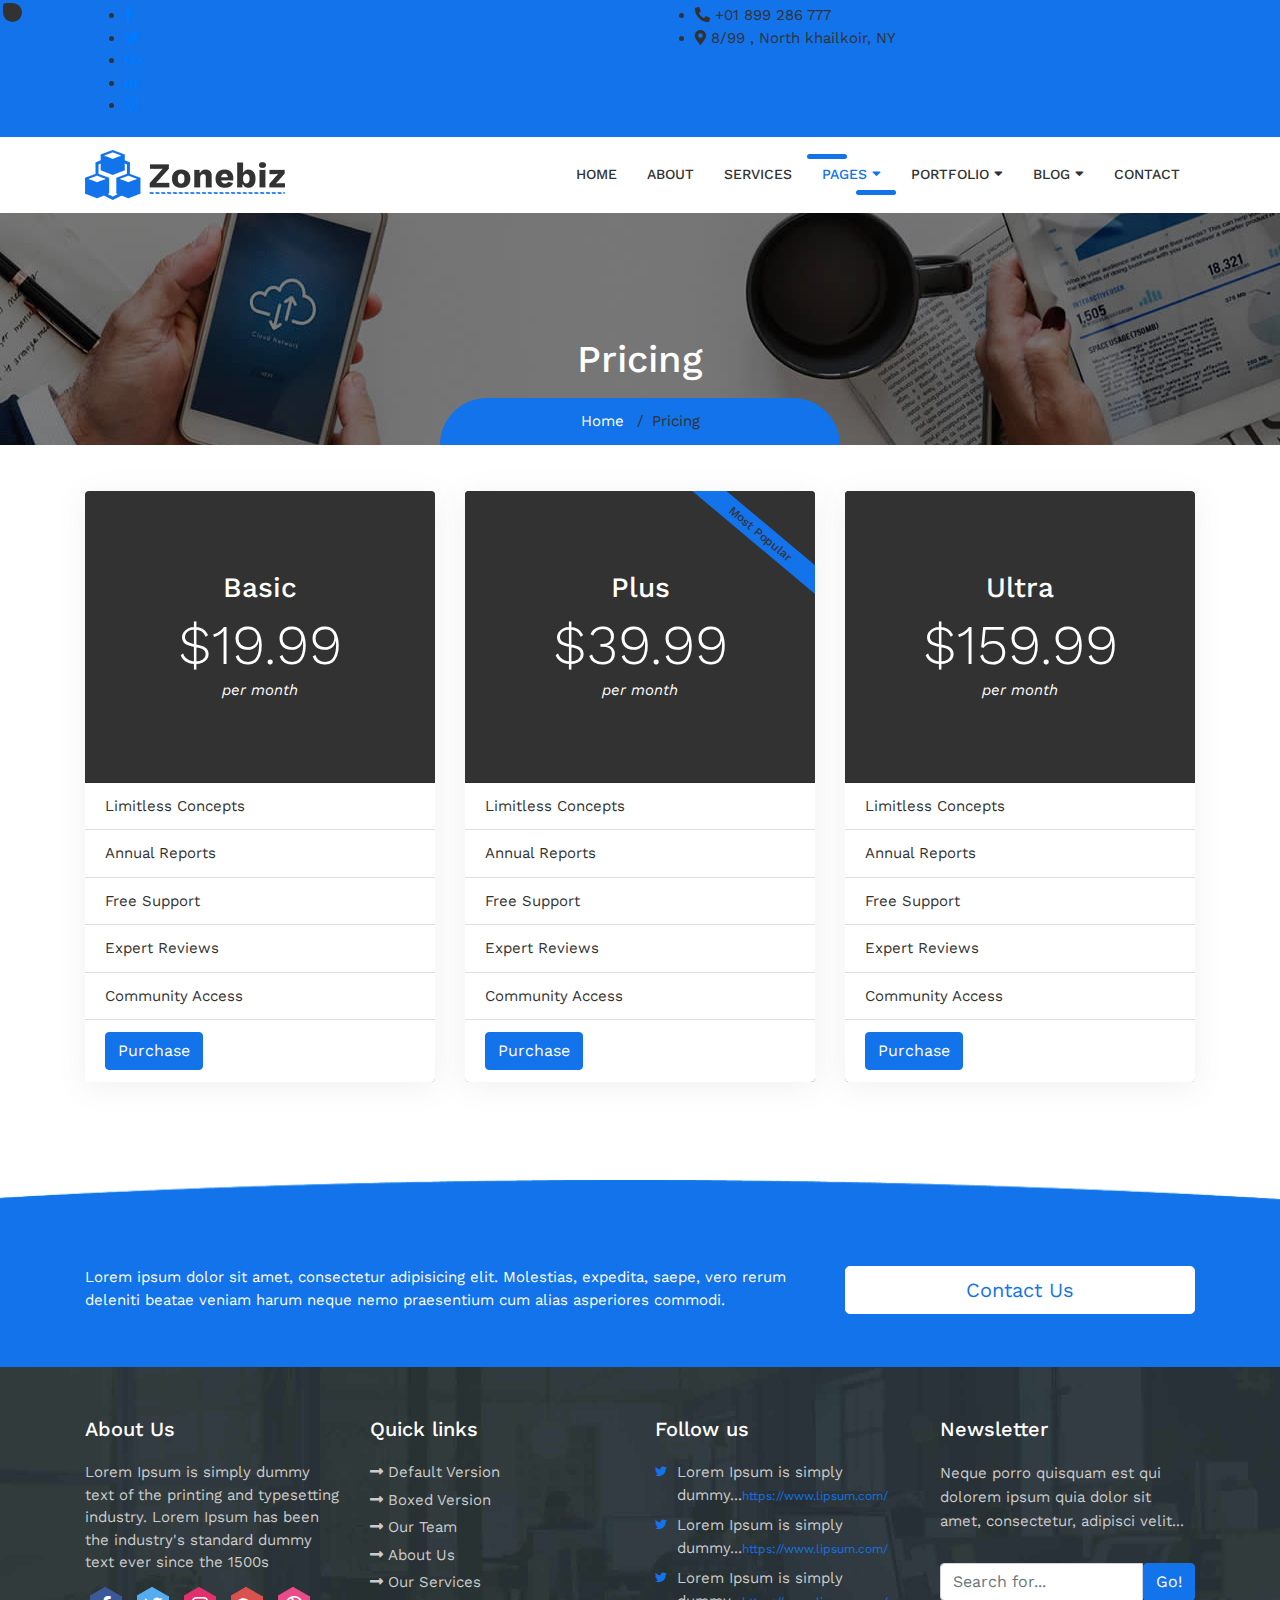
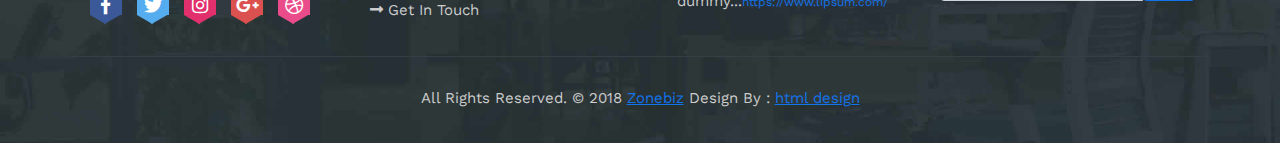
<file: pricing.html>
<!DOCTYPE html>
<html lang="en">
<head>
	<meta charset="utf-8">
	<meta name="viewport" content="width=device-width, initial-scale=1, shrink-to-fit=no">
	<meta name="description" content="">
	<meta name="author" content="">
	<title> Zonebiz - Business Consulting Bootstrap4 Responsive Template </title>
	<!-- Bootstrap core CSS -->
	<link href="vendor/bootstrap/css/bootstrap.min.css" rel="stylesheet">
	<!-- Fontawesome CSS -->
	<link href="css/all.css" rel="stylesheet">
	<!-- Custom styles for this template -->
	<link href="css/style.css" rel="stylesheet">
</head>
<body>
<div class="wrapper-main">
	<!-- Top Bar -->
	<div class="top-bar">
		<div class="container">
			<div class="row">
				<div class="col-lg-6">
					<div class="social-media">
						<ul>
							<li><a href="#"><i class="fab fa-facebook-f"></i></a></li>
							<li><a href="#"><i class="fab fa-twitter"></i></a></li>
							<li><a href="#"><i class="fab fa-google-plus-g"></i></a></li>
							<li><a href="#"><i class="fab fa-linkedin-in"></i></a></li>
							<li><a href="#"><i class="fab fa-instagram"></i></a></li>
						</ul>
					</div>
				</div>
				<div class="col-lg-6">
					<div class="contact-details">
						<ul>
							<li><i class="fas fa-phone fa-rotate-90"></i> +01 899 286 777</li>
							<li><i class="fas fa-map-marker-alt"></i> 8/99 , North khailkoir, NY</li>
						</ul>
					</div>
				</div>
			</div>
		</div>
	</div>
    <!-- Navigation -->
    <nav class="navbar navbar-expand-lg navbar-dark bg-light top-nav">
        <div class="container">
            <a class="navbar-brand" href="index.html">
				<img src="images/logo.png" alt="logo" />
            </a>
            <button class="navbar-toggler navbar-toggler-right" type="button" data-toggle="collapse" data-target="#navbarResponsive" aria-controls="navbarResponsive" aria-expanded="false" aria-label="Toggle navigation">
				<span class="fas fa-bars"></span>
            </button>
            <div class="collapse navbar-collapse" id="navbarResponsive">
				<ul class="navbar-nav ml-auto">
					<li class="nav-item">
						<a class="nav-link" href="index.html">Home</a>
					</li>
					<li class="nav-item">
						<a class="nav-link" href="about.html">About</a>
					</li>
					<li class="nav-item">
						<a class="nav-link" href="services.html">Services</a>
					</li>
					<li class="nav-item dropdown">
						<a class="nav-link active" href="#" id="navbarDropdownBlog" data-toggle="dropdown" aria-haspopup="true" aria-expanded="false">Pages <i class="fas fa-sort-down"></i></a>
						<div class="dropdown-menu dropdown-menu-right" aria-labelledby="navbarDropdownBlog">
							<a class="dropdown-item" href="faq.html">FAQ</a>
							<a class="dropdown-item" href="404.html">404</a>
							<a class="dropdown-item" href="pricing.html">Pricing Table</a>
						</div>
					</li>
					<li class="nav-item dropdown">
						<a class="nav-link" href="#" id="navbarDropdownPortfolio" data-toggle="dropdown" aria-haspopup="true" aria-expanded="false">Portfolio <i class="fas fa-sort-down"></i></a>
						<div class="dropdown-menu dropdown-menu-right" aria-labelledby="navbarDropdownPortfolio">
							<a class="dropdown-item" href="portfolio-3-col.html">3 Column Portfolio</a>
							<a class="dropdown-item" href="portfolio-4-col.html">4 Column Portfolio</a>
							<a class="dropdown-item" href="portfolio-item.html">Single Portfolio Item</a>
						</div>
					</li>
					<li class="nav-item dropdown">
						<a class="nav-link" href="#" id="navbarDropdownBlog" data-toggle="dropdown" aria-haspopup="true" aria-expanded="false">Blog <i class="fas fa-sort-down"></i></a>
						<div class="dropdown-menu dropdown-menu-right" aria-labelledby="navbarDropdownBlog">
							<a class="dropdown-item" href="blog.html">Blog</a>
							<a class="dropdown-item" href="blog-post.html">Blog Post</a>
						</div>
					</li>
					<li class="nav-item">
						<a class="nav-link" href="contact.html">Contact</a>
					</li>
				</ul>
            </div>
        </div>
    </nav>
	
	<!-- full Title -->
	<div class="full-title">
		<div class="container">
			<!-- Page Heading/Breadcrumbs -->
			<h1 class="mt-4 mb-3">Pricing</h1>
			<div class="breadcrumb-main">
				<ol class="breadcrumb">
					<li class="breadcrumb-item">
						<a href="index.html">Home</a>
					</li>
					<li class="breadcrumb-item active">Pricing</li>
				</ol>
			</div>
		</div>
	</div>

    <!-- Page Content -->
    <div class="container">
		<div class="pricing-box">
		<!-- Content Row -->
			<div class="row">
				<div class="col-lg-4 mb-4">
					<div class="card h-100 bg-01">
						<div class="card-header">
							<h3 class="">Basic</h3>
							<div class="display-4">$19.99</div>
							<div class="font-italic">per month</div>
						</div>
						<ul class="list-group list-group-flush">
							<li class="list-group-item">Limitless Concepts</li>
							<li class="list-group-item">Annual Reports</li>
							<li class="list-group-item">Free Support</li>
							<li class="list-group-item">Expert Reviews</li>
							<li class="list-group-item">Community Access</li>
							<li class="list-group-item">
							<a href="#" class="btn btn-primary">Purchase</a>
						  </li>
						</ul>
					</div>
				</div>
				<div class="col-lg-4 mb-4">
					<div class="card card-outline-primary bg-02 h-100">
						<div class="card-header">
							<h3 class="text-white">
								Plus
								<span class="most_popular">Most Popular</span>
							</h3>
							<div class="display-4">$39.99</div>
							<div class="font-italic">per month</div>
						</div>						
						<ul class="list-group list-group-flush">
							<li class="list-group-item">Limitless Concepts</li>
							<li class="list-group-item">Annual Reports</li>
							<li class="list-group-item">Free Support</li>
							<li class="list-group-item">Expert Reviews</li>
							<li class="list-group-item">Community Access</li>
							<li class="list-group-item">
							<a href="#" class="btn btn-primary">Purchase</a>
						  </li>
						</ul>
					</div>
				</div>
				<div class="col-lg-4 mb-4">
					<div class="card h-100 bg-03">
						<div class="card-header">
							<h3 class="">Ultra</h3>
							<div class="display-4">$159.99</div>
							<div class="font-italic">per month</div>
						</div>
						<ul class="list-group list-group-flush">
							<li class="list-group-item">Limitless Concepts</li>
							<li class="list-group-item">Annual Reports</li>
							<li class="list-group-item">Free Support</li>
							<li class="list-group-item">Expert Reviews</li>
							<li class="list-group-item">Community Access</li>
							<li class="list-group-item">
							<a href="#" class="btn btn-primary">Purchase</a>
						  </li>
						</ul>
					</div>
				</div>
			</div>
		<!-- /.row -->
		</div>
    </div>
    <!-- /.container -->
	
	<!-- Contact Us -->
	<div class="touch-line">
		<div class="container">
			<div class="row">
				<div class="col-md-8">
				   <p>Lorem ipsum dolor sit amet, consectetur adipisicing elit. Molestias, expedita, saepe, vero rerum deleniti beatae veniam harum neque nemo praesentium cum alias asperiores commodi.</p>
				</div>
				<div class="col-md-4">
				   <a class="btn btn-lg btn-secondary btn-block" href="#"> Contact Us </a>
				</div>
			</div>
		</div>
	</div>

    <!--footer starts from here-->
    <footer class="footer">
        <div class="container bottom_border">
            <div class="row">
				<div class="col-lg-3 col-md-6 col-sm-6 col">
					<h5 class="headin5_amrc col_white_amrc pt2">About Us</h5>
					<!--headin5_amrc-->
					<p class="mb10">Lorem Ipsum is simply dummy text of the printing and typesetting industry. Lorem Ipsum has been the industry's standard dummy text ever since the 1500s</p>
					<ul class="footer-social">
						<li><a class="facebook hb-xs-margin" href="#"><span class="hb hb-xs spin hb-facebook"><i class="fab fa-facebook-f"></i></span></a></li>
						<li><a class="twitter hb-xs-margin" href="#"><span class="hb hb-xs spin hb-twitter"><i class="fab fa-twitter"></i></span></a></li>
						<li><a class="instagram hb-xs-margin" href="#"><span class="hb hb-xs spin hb-instagram"><i class="fab fa-instagram"></i></span></a></li>
						<li><a class="googleplus hb-xs-margin" href="#"><span class="hb hb-xs spin hb-google-plus"><i class="fab fa-google-plus-g"></i></span></a></li>
						<li><a class="dribbble hb-xs-margin" href="#"><span class="hb hb-xs spin hb-dribbble"><i class="fab fa-dribbble"></i></span></a></li>
					</ul>
				</div>	
				<div class="col-lg-3 col-md-6 col-sm-6">
					<h5 class="headin5_amrc col_white_amrc pt2">Quick links</h5>
					<!--headin5_amrc-->
					<ul class="footer_ul_amrc">
						<li><a href="#"><i class="fas fa-long-arrow-alt-right"></i>Default Version</a></li>
						<li><a href="#"><i class="fas fa-long-arrow-alt-right"></i>Boxed Version</a></li>
						<li><a href="#"><i class="fas fa-long-arrow-alt-right"></i>Our Team </a></li>
						<li><a href="#"><i class="fas fa-long-arrow-alt-right"></i>About Us</a></li>
						<li><a href="#"><i class="fas fa-long-arrow-alt-right"></i>Our Services</a></li>
						<li><a href="#"><i class="fas fa-long-arrow-alt-right"></i>Get In Touch</a></li>
					</ul>
					<!--footer_ul_amrc ends here-->
				</div>
				<div class="col-lg-3 col-md-6 col-sm-6 col">
					<h5 class="headin5_amrc col_white_amrc pt2">Follow us</h5>
					<!--headin5_amrc ends here-->
					<ul class="footer_ul2_amrc">
						<li>
							<a href="#"><i class="fab fa-twitter fleft padding-right"></i> </a>
							<p>Lorem Ipsum is simply dummy...<a href="#">https://www.lipsum.com/</a></p>
						</li>
						<li>
							<a href="#"><i class="fab fa-twitter fleft padding-right"></i> </a>
							<p>Lorem Ipsum is simply dummy...<a href="#">https://www.lipsum.com/</a></p>
						</li>
						<li>
							<a href="#"><i class="fab fa-twitter fleft padding-right"></i> </a>
							<p>Lorem Ipsum is simply dummy...<a href="#">https://www.lipsum.com/</a></p>
						</li>
					</ul>
					<!--footer_ul2_amrc ends here-->
				</div>
				<div class="col-lg-3 col-md-6 col-sm-6 ">
					<div class="news-box">
						<h5 class="headin5_amrc col_white_amrc pt2">Newsletter</h5>
						<p>Neque porro quisquam est qui dolorem ipsum quia dolor sit amet, consectetur, adipisci velit...</p>
						<form action="#">
							<div class="input-group">
								<input class="form-control" placeholder="Search for..." type="text">
								<span class="input-group-btn">
								  <button class="btn btn-secondary" type="button">Go!</button>
								</span>
							</div>
						</form>
					</div>
				</div>
			</div>
		</div>
        <div class="container">
            <p class="copyright text-center">All Rights Reserved. &copy; 2018 <a href="#">Zonebiz</a> Design By : 
				<a href="https://html.design/">html design</a>
            </p>
        </div>
    </footer>
</div>
<!-- Bootstrap core JavaScript -->
<script src="vendor/jquery/jquery.min.js"></script>
<script src="vendor/bootstrap/js/bootstrap.bundle.min.js"></script>
<script src="js/jquery.appear.js"></script>
<script src="js/script.js"></script>
</body>
</html>
</file>
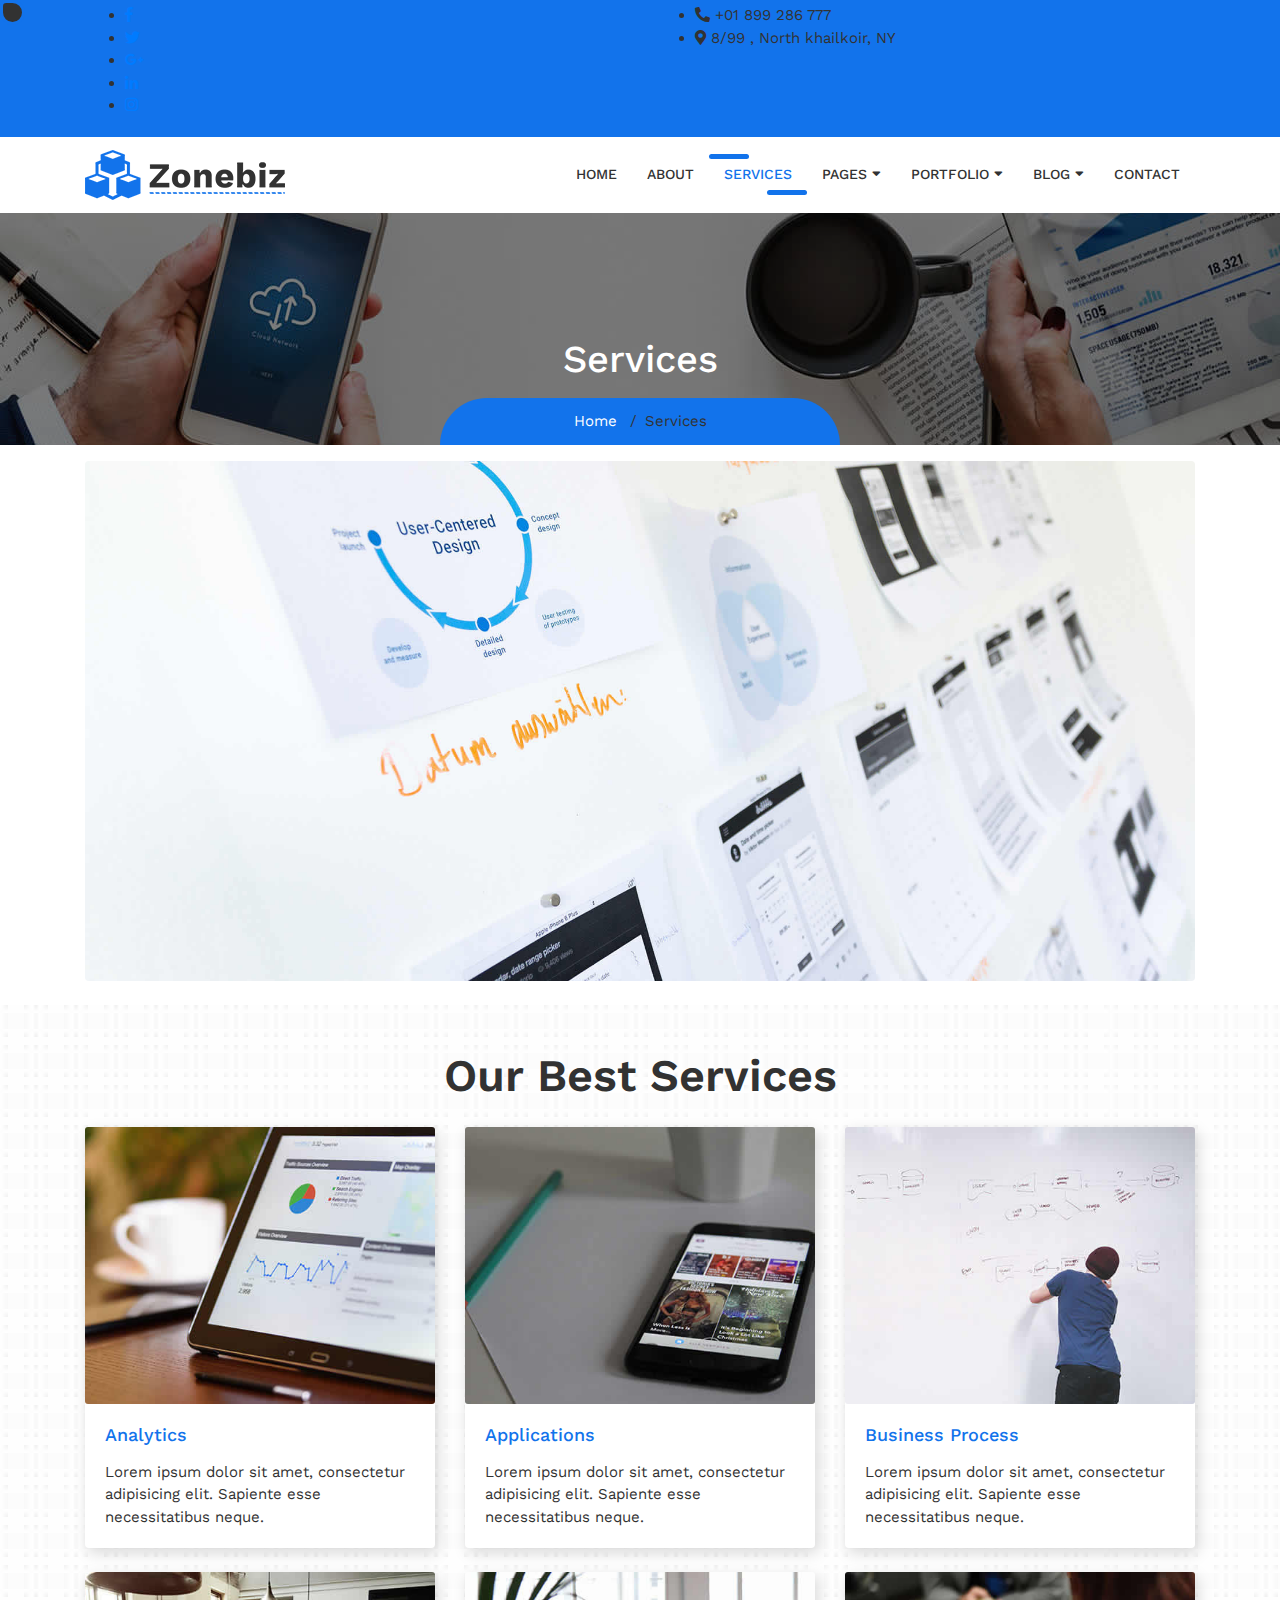
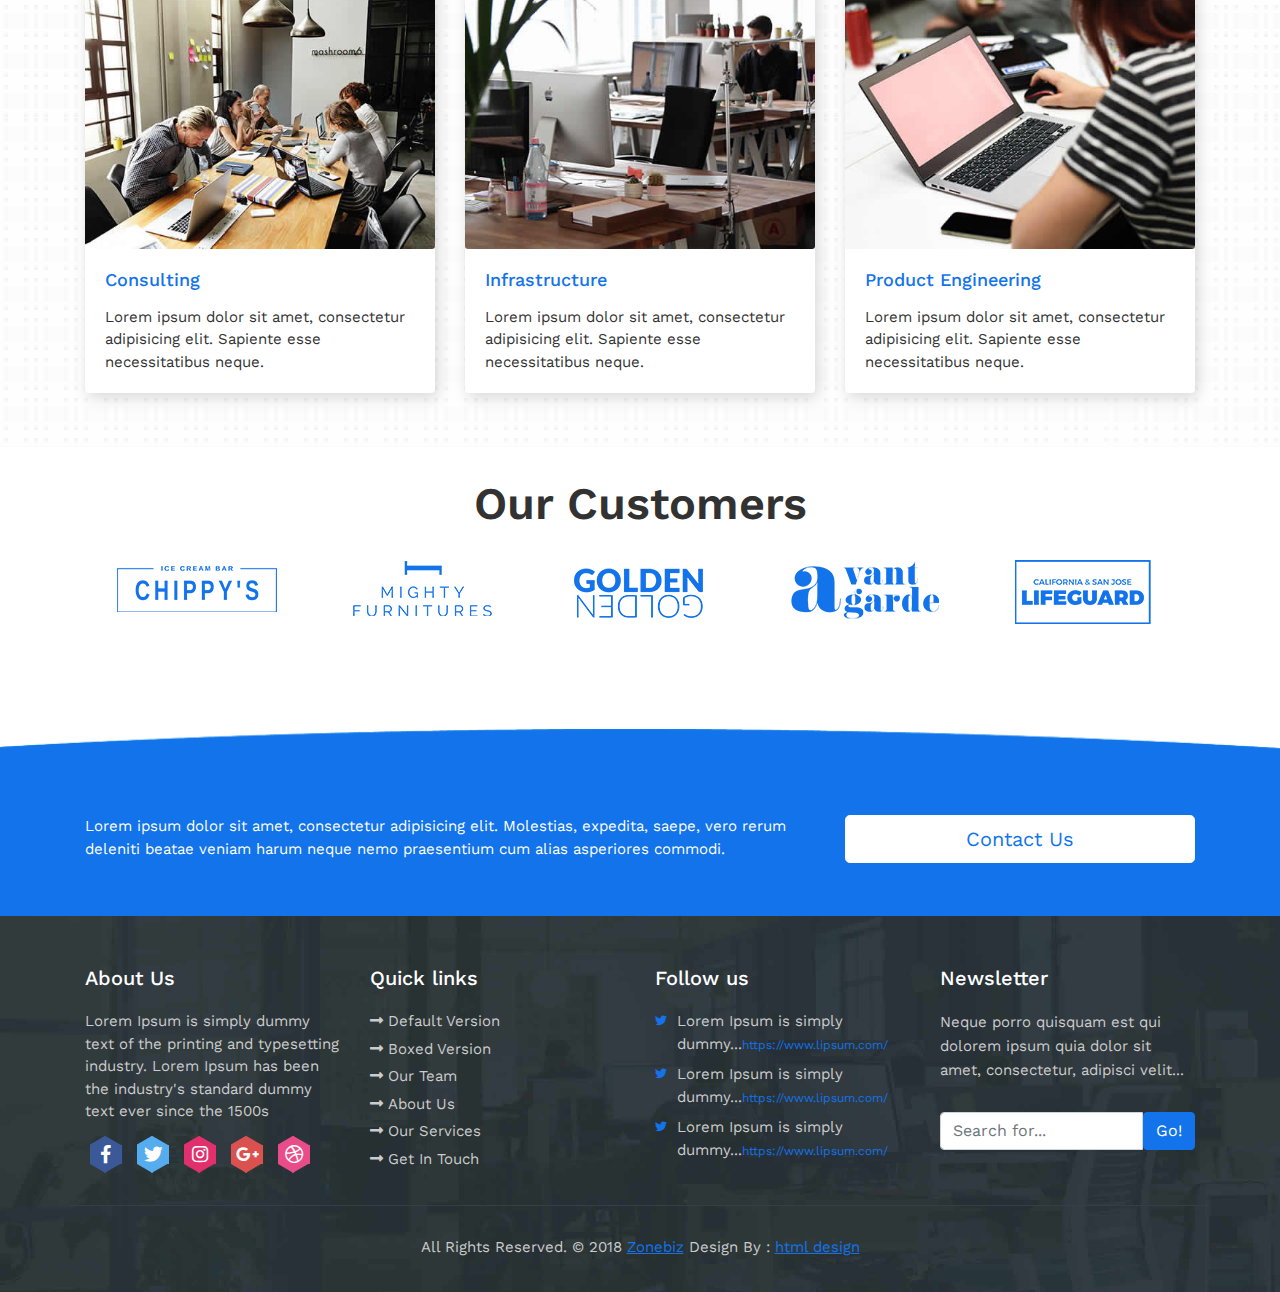
<file: services.html>
<!DOCTYPE html>
<html lang="en">
<head>
	<meta charset="utf-8">
	<meta name="viewport" content="width=device-width, initial-scale=1, shrink-to-fit=no">
	<meta name="description" content="">
	<meta name="author" content="">
	<title> Zonebiz - Business Consulting Bootstrap4 Responsive Template </title>
	<!-- Bootstrap core CSS -->
	<link href="vendor/bootstrap/css/bootstrap.min.css" rel="stylesheet">
	<!-- Fontawesome CSS -->
	<link href="css/all.css" rel="stylesheet">
	<!-- Owl Carousel CSS -->
	<link href="css/owl.carousel.min.css" rel="stylesheet">
	<!-- Custom styles for this template -->
	<link href="css/style.css" rel="stylesheet">
</head>
<body>
<div class="wrapper-main">
	<!-- Top Bar -->
	<div class="top-bar">
		<div class="container">
			<div class="row">
				<div class="col-lg-6">
					<div class="social-media">
						<ul>
							<li><a href="#"><i class="fab fa-facebook-f"></i></a></li>
							<li><a href="#"><i class="fab fa-twitter"></i></a></li>
							<li><a href="#"><i class="fab fa-google-plus-g"></i></a></li>
							<li><a href="#"><i class="fab fa-linkedin-in"></i></a></li>
							<li><a href="#"><i class="fab fa-instagram"></i></a></li>
						</ul>
					</div>
				</div>
				<div class="col-lg-6">
					<div class="contact-details">
						<ul>
							<li><i class="fas fa-phone fa-rotate-90"></i> +01 899 286 777</li>
							<li><i class="fas fa-map-marker-alt"></i> 8/99 , North khailkoir, NY</li>
						</ul>
					</div>
				</div>
			</div>
		</div>
	</div>
    <!-- Navigation -->
    <nav class="navbar navbar-expand-lg navbar-dark bg-light top-nav">
        <div class="container">
            <a class="navbar-brand" href="index.html">
				<img src="images/logo.png" alt="logo" />
            </a>
            <button class="navbar-toggler navbar-toggler-right" type="button" data-toggle="collapse" data-target="#navbarResponsive" aria-controls="navbarResponsive" aria-expanded="false" aria-label="Toggle navigation">
				<span class="fas fa-bars"></span>
            </button>
            <div class="collapse navbar-collapse" id="navbarResponsive">
				<ul class="navbar-nav ml-auto">
					<li class="nav-item">
						<a class="nav-link" href="index.html">Home</a>
					</li>
					<li class="nav-item">
						<a class="nav-link" href="about.html">About</a>
					</li>
					<li class="nav-item">
						<a class="nav-link active" href="services.html">Services</a>
					</li>
					<li class="nav-item dropdown">
						<a class="nav-link" href="#" id="navbarDropdownBlog" data-toggle="dropdown" aria-haspopup="true" aria-expanded="false">Pages <i class="fas fa-sort-down"></i></a>
						<div class="dropdown-menu dropdown-menu-right" aria-labelledby="navbarDropdownBlog">
							<a class="dropdown-item" href="faq.html">FAQ</a>
							<a class="dropdown-item" href="404.html">404</a>
							<a class="dropdown-item" href="pricing.html">Pricing Table</a>
						</div>
					</li>
					<li class="nav-item dropdown">
						<a class="nav-link" href="#" id="navbarDropdownPortfolio" data-toggle="dropdown" aria-haspopup="true" aria-expanded="false">Portfolio <i class="fas fa-sort-down"></i></a>
						<div class="dropdown-menu dropdown-menu-right" aria-labelledby="navbarDropdownPortfolio">
							<a class="dropdown-item" href="portfolio-3-col.html">3 Column Portfolio</a>
							<a class="dropdown-item" href="portfolio-4-col.html">4 Column Portfolio</a>
							<a class="dropdown-item" href="portfolio-item.html">Single Portfolio Item</a>
						</div>
					</li>
					<li class="nav-item dropdown">
						<a class="nav-link" href="#" id="navbarDropdownBlog" data-toggle="dropdown" aria-haspopup="true" aria-expanded="false">Blog <i class="fas fa-sort-down"></i></a>
						<div class="dropdown-menu dropdown-menu-right" aria-labelledby="navbarDropdownBlog">
							<a class="dropdown-item" href="blog.html">Blog</a>
							<a class="dropdown-item" href="blog-post.html">Blog Post</a>
						</div>
					</li>
					<li class="nav-item">
						<a class="nav-link" href="contact.html">Contact</a>
					</li>
				</ul>
            </div>
        </div>
    </nav>

	<!-- full Title -->
	<div class="full-title">
		<div class="container">
			<!-- Page Heading/Breadcrumbs -->
			<h1 class="mt-4 mb-3">Services</h1>
			<div class="breadcrumb-main">
				<ol class="breadcrumb">
					<li class="breadcrumb-item">
						<a href="index.html">Home</a>
					</li>
					<li class="breadcrumb-item active">Services</li>
				</ol>
			</div>
		</div>
	</div>
	
    <!-- Page Content -->
    <div class="container">
		<!-- Image Header -->
		<img class="img-fluid rounded mb-4" src="images/services-big.jpg" alt="" />
	</div>
	<div class="services-bar">
		<div class="container">
			<h1 class="py-4">Our Best Services </h1>
			<!-- Services Section -->
			<div class="row">
			   <div class="col-lg-4 mb-4">
					<div class="card h-100">
						<div class="card-img">
							<img class="img-fluid" src="images/services-img-01.jpg" alt="" />
						</div>
						<div class="card-body">
							<h4 class="card-header"> Analytics </h4>
							<p class="card-text">Lorem ipsum dolor sit amet, consectetur adipisicing elit. Sapiente esse necessitatibus neque.</p>
						</div>
					</div>
			   </div>
			   <div class="col-lg-4 mb-4">
					<div class="card h-100">
						<div class="card-img">
							<img class="img-fluid" src="images/services-img-02.jpg" alt="" />
						</div>
						<div class="card-body">
							<h4 class="card-header"> Applications </h4>
							<p class="card-text">Lorem ipsum dolor sit amet, consectetur adipisicing elit. Sapiente esse necessitatibus neque.</p>
						</div>
					</div>
			   </div>
			   <div class="col-lg-4 mb-4">
					<div class="card h-100">
						<div class="card-img">
							<img class="img-fluid" src="images/services-img-03.jpg" alt="" />
						</div>
						<div class="card-body">
							<h4 class="card-header"> Business Process </h4>
							<p class="card-text">Lorem ipsum dolor sit amet, consectetur adipisicing elit. Sapiente esse necessitatibus neque.</p>
						</div>
					</div>
			   </div>
			   <div class="col-lg-4 mb-4">
					<div class="card h-100">
						<div class="card-img">
							<img class="img-fluid" src="images/services-img-04.jpg" alt="" />
						</div>
						<div class="card-body">
							<h4 class="card-header"> Consulting </h4>
							<p class="card-text">Lorem ipsum dolor sit amet, consectetur adipisicing elit. Sapiente esse necessitatibus neque.</p>
						</div>						
					</div>
			   </div>
			   <div class="col-lg-4 mb-4">
					<div class="card h-100">
						<div class="card-img">
							<img class="img-fluid" src="images/services-img-05.jpg" alt="" />
						</div>
						<div class="card-body">
							<h4 class="card-header"> Infrastructure </h4>
							<p class="card-text">Lorem ipsum dolor sit amet, consectetur adipisicing elit. Sapiente esse necessitatibus neque.</p>
						</div>						
					</div>
			   </div>
			   <div class="col-lg-4 mb-4">
					<div class="card h-100">
						<div class="card-img">
							<img class="img-fluid" src="images/services-img-06.jpg" alt="" />
						</div>
						<div class="card-body">
							<h4 class="card-header"> Product Engineering </h4>
							<p class="card-text">Lorem ipsum dolor sit amet, consectetur adipisicing elit. Sapiente esse necessitatibus neque.</p>
						</div>
					</div>
			   </div>
			</div>
			<!-- /.row -->
		</div>
	</div>
	
	<div class="container">
		<!-- Our Customers -->
		<div class="customers-box"> 
			<h2>Our Customers</h2>
			<div class="row">
				<div class="col-lg-12">
					<div id="customers-slider" class="owl-carousel">
						<div class="mb-4">
							<img class="img-fluid" src="images/logo_01.png" alt="" />
						</div>
						<div class="mb-4">
							<img class="img-fluid" src="images/logo_02.png" alt="" />
						</div>
						<div class="mb-4">
							<img class="img-fluid" src="images/logo_03.png" alt="" />
						</div>
						<div class="mb-4">
							<img class="img-fluid" src="images/logo_04.png" alt="" />
						</div>
						<div class="mb-4">
							<img class="img-fluid" src="images/logo_05.png" alt="" />
						</div>
						<div class="mb-4">
							<img class="img-fluid" src="images/logo_06.png" alt="" />
						</div>
					</div>
				</div>
			</div>
			<!-- /.row -->
		</div>
    </div>
    <!-- /.container -->
	
	<!-- Contact Us -->
	<div class="touch-line">
		<div class="container">
			<div class="row">
				<div class="col-md-8">
				   <p>Lorem ipsum dolor sit amet, consectetur adipisicing elit. Molestias, expedita, saepe, vero rerum deleniti beatae veniam harum neque nemo praesentium cum alias asperiores commodi.</p>
				</div>
				<div class="col-md-4">
				   <a class="btn btn-lg btn-secondary btn-block" href="#"> Contact Us </a>
				</div>
			</div>
		</div>
	</div>

    <!--footer starts from here-->
    <footer class="footer">
        <div class="container bottom_border">
            <div class="row">
				<div class="col-lg-3 col-md-6 col-sm-6 col">
					<h5 class="headin5_amrc col_white_amrc pt2">About Us</h5>
					<!--headin5_amrc-->
					<p class="mb10">Lorem Ipsum is simply dummy text of the printing and typesetting industry. Lorem Ipsum has been the industry's standard dummy text ever since the 1500s</p>
					<ul class="footer-social">
						<li><a class="facebook hb-xs-margin" href="#"><span class="hb hb-xs spin hb-facebook"><i class="fab fa-facebook-f"></i></span></a></li>
						<li><a class="twitter hb-xs-margin" href="#"><span class="hb hb-xs spin hb-twitter"><i class="fab fa-twitter"></i></span></a></li>
						<li><a class="instagram hb-xs-margin" href="#"><span class="hb hb-xs spin hb-instagram"><i class="fab fa-instagram"></i></span></a></li>
						<li><a class="googleplus hb-xs-margin" href="#"><span class="hb hb-xs spin hb-google-plus"><i class="fab fa-google-plus-g"></i></span></a></li>
						<li><a class="dribbble hb-xs-margin" href="#"><span class="hb hb-xs spin hb-dribbble"><i class="fab fa-dribbble"></i></span></a></li>
					</ul>
				</div>	
				<div class="col-lg-3 col-md-6 col-sm-6">
					<h5 class="headin5_amrc col_white_amrc pt2">Quick links</h5>
					<!--headin5_amrc-->
					<ul class="footer_ul_amrc">
						<li><a href="#"><i class="fas fa-long-arrow-alt-right"></i>Default Version</a></li>
						<li><a href="#"><i class="fas fa-long-arrow-alt-right"></i>Boxed Version</a></li>
						<li><a href="#"><i class="fas fa-long-arrow-alt-right"></i>Our Team </a></li>
						<li><a href="#"><i class="fas fa-long-arrow-alt-right"></i>About Us</a></li>
						<li><a href="#"><i class="fas fa-long-arrow-alt-right"></i>Our Services</a></li>
						<li><a href="#"><i class="fas fa-long-arrow-alt-right"></i>Get In Touch</a></li>
					</ul>
					<!--footer_ul_amrc ends here-->
				</div>
				<div class="col-lg-3 col-md-6 col-sm-6 col">
					<h5 class="headin5_amrc col_white_amrc pt2">Follow us</h5>
					<!--headin5_amrc ends here-->
					<ul class="footer_ul2_amrc">
						<li>
							<a href="#"><i class="fab fa-twitter fleft padding-right"></i> </a>
							<p>Lorem Ipsum is simply dummy...<a href="#">https://www.lipsum.com/</a></p>
						</li>
						<li>
							<a href="#"><i class="fab fa-twitter fleft padding-right"></i> </a>
							<p>Lorem Ipsum is simply dummy...<a href="#">https://www.lipsum.com/</a></p>
						</li>
						<li>
							<a href="#"><i class="fab fa-twitter fleft padding-right"></i> </a>
							<p>Lorem Ipsum is simply dummy...<a href="#">https://www.lipsum.com/</a></p>
						</li>
					</ul>
					<!--footer_ul2_amrc ends here-->
				</div>
				<div class="col-lg-3 col-md-6 col-sm-6 ">
					<div class="news-box">
						<h5 class="headin5_amrc col_white_amrc pt2">Newsletter</h5>
						<p>Neque porro quisquam est qui dolorem ipsum quia dolor sit amet, consectetur, adipisci velit...</p>
						<form action="#">
							<div class="input-group">
								<input class="form-control" placeholder="Search for..." type="text">
								<span class="input-group-btn">
								  <button class="btn btn-secondary" type="button">Go!</button>
								</span>
							</div>
						</form>
					</div>
				</div>
			</div>
		</div>
        <div class="container">
            <p class="copyright text-center">All Rights Reserved. &copy; 2018 <a href="#">Zonebiz</a> Design By : 
				<a href="https://html.design/">html design</a>
            </p>
        </div>
    </footer>
</div>
<!-- Bootstrap core JavaScript -->
<script src="vendor/jquery/jquery.min.js"></script>
<script src="vendor/bootstrap/js/bootstrap.bundle.min.js"></script>
<script src="js/jquery.appear.js"></script>
<script src="js/owl.carousel.min.js"></script>
<script src="js/script.js"></script>
</body>
</html>
</file>
<file: css/style.css>
/*!
 *  Zonebiz - Business Consulting Bootstrap4 Responsive Template
 */

 
@import url('https://fonts.googleapis.com/css?family=Work+Sans:100,200,300,400,500,600,700,800,900');
 
body {
  padding: 0px;
  font-family: 'Work Sans', sans-serif;
  font-size: 15px;
  color: #323232;
}

@media (min-width: 992px) {
  body {
    padding-top: 0px;
  }
}

a.btn-primary{
	background-color: #1273eb;
	border-color: #1273eb;
}
a.btn-primary:hover{
	background-color: #323232;
	border-color: #323232;
}
button.btn-primary{
	background-color: #1273eb;
	border-color: #1273eb;
}
button.btn-primary:hover{
	background-color: #323232;
	border-color: #323232;
}

a.btn-secondary{
	background-color: #1273eb;
	border-color: #1273eb;
}
a.btn-secondary:hover{
	background-color: #323232;
	border-color: #323232;
}
button.btn-secondary{
	background-color: #1273eb;
	border-color: #1273eb;
}
button.btn-secondary:hover{
	background-color: #323232;
	border-color: #323232;
}
.mouse-pointer{
	background-color: #323232;
	position: absolute;
	color: white;
	width: 25px;
	height: 25px;
	border: 3px solid #1273eb;
	border-radius: 25px 50px 50px 50px/25px 50px 50px 50px;
	z-index: 999999;
	pointer-events: none;
	-webkit-transition: all 0.1s;
	-moz-transition: all 0.1s;
	-o-transition: all 0.1s;
	-ms-transition: all 0.1s;
	transition: all 0.1s;
}

.top-bar{
	background: #1273eb;
	padding: 4px 0px;
}
.warn-box ul{
	list-style: none;
	margin: 0px;
	padding: 0px;
}
.warn-box ul li{
	display: inline-block;
	padding: 0px 5px;
}
.warn-box ul li{
	font-size: 16px;
	color: #ffffff;
}
.warn-box ul li:hover{
	color: #323232;
}

.contact-us ul{
	list-style: none;
	margin: 0px;
	padding: 0px;
	float: right;
}
.contact-us ul li{
	display: inline-block;
	padding: 0px 5px;
	color: #ffffff;
}
.wrapper-main{
	position: relative;
	overflow: hidden;
}

.top-nav{
	background-color: #ffffff !important;
}
.navbar-expand-lg.top-nav .navbar-nav .nav-link{
	padding: 10px 15px;
	color: #323232;
	font-size: 14px;
	font-weight: 500;
	text-transform: uppercase;
	position: relative;
}
.navbar-expand-lg.top-nav .navbar-nav .nav-link i{
	font-size: 14px;
	float: right;
	margin-left: 5px;
}
.navbar-expand-lg.top-nav .navbar-nav .nav-link:hover{
	color: #1273eb;
	border-radius: 4.8px;
}
.navbar-expand-lg.top-nav .navbar-nav .nav-link.active{
	color: #1273eb;
}
.navbar-expand-lg.top-nav .navbar-nav .nav-link.active:before{
	content: "";
	position: absolute;
	width: 40px;
	background: #1273eb;
	height: 5px;
	top: 0px;
	left: 0px;
	border-radius: 6px;
}
.navbar-expand-lg.top-nav .navbar-nav .nav-link.active:after{
	content: "";
	position: absolute;
	width: 40px;
	background: #1273eb;
	height: 5px;
	bottom: 0px;
	right: 0px;
	border-radius: 6px;
}
.navbar-expand-lg.top-nav .navbar-nav .nav-link:before{
	content: "";
	position: absolute;
	width: 0px;
	background: #1273eb;
	height: 5px;
	top: 0px;
	left: 0px;
	border-radius: 6px;
	-webkit-transition: all 500ms ease;
	-ms-transition: all 500ms ease;
	-o-transition: all 500ms ease;
	-moz-transition: all 500ms ease;
	transition: all 500ms ease;
}
.navbar-expand-lg.top-nav .navbar-nav .nav-link:after{
	content: "";
	position: absolute;
	width: 0px;
	background: #1273eb;
	height: 5px;
	bottom: 0px;
	right: 0px;
	border-radius: 6px;
	-webkit-transition: all 500ms ease;
	-ms-transition: all 500ms ease;
	-o-transition: all 500ms ease;
	-moz-transition: all 500ms ease;
	transition: all 500ms ease;
}
.navbar-expand-lg.top-nav .navbar-nav .nav-link:hover:before{
	width: 40px;
	-webkit-transition: all 500ms ease;
	-ms-transition: all 500ms ease;
	-o-transition: all 500ms ease;
	-moz-transition: all 500ms ease;
	transition: all 500ms ease;
}
.navbar-expand-lg.top-nav .navbar-nav .nav-link:hover:after{
	width: 40px;
	-webkit-transition: all 500ms ease;
	-ms-transition: all 500ms ease;
	-o-transition: all 500ms ease;
	-moz-transition: all 500ms ease;
	transition: all 500ms ease;
}
.fixed-menu {
  position: fixed;
  opacity: 0;
  visibility: hidden;
  left: 0px;
  top: 0px;
  min-height: auto;
  width: 100%;
  padding: 0px 0px;
  background: #ffffff;
  z-index: 0;
  -webkit-box-shadow: 0px 13px 15px -12px rgba(35,35,35,0.15);
  box-shadow: 0px 13px 15px -12px rgba(35,35,35,0.15);
  transition: all 500ms ease;
  -moz-transition: all 500ms ease;
  -webkit-transition: all 500ms ease;
  -ms-transition: all 500ms ease;
  -o-transition: all 500ms ease;
  z-index: 999;
  opacity: 1;
  visibility: visible;
  -ms-animation-name: fadeInDown;
  -moz-animation-name: fadeInDown;
  -op-animation-name: fadeInDown;
  -webkit-animation-name: fadeInDown;
  animation-name: fadeInDown;
  -ms-animation-duration: 500ms;
  -moz-animation-duration: 500ms;
  -op-animation-duration: 500ms;
  -webkit-animation-duration: 500ms;
  animation-duration: 500ms;
  -ms-animation-timing-function: linear;
  -moz-animation-timing-function: linear;
  -op-animation-timing-function: linear;
  -webkit-animation-timing-function: linear;
  animation-timing-function: linear;
  -ms-animation-iteration-count: 1;
  -moz-animation-iteration-count: 1;
  -op-animation-iteration-count: 1;
  -webkit-animation-iteration-count: 1;
  animation-iteration-count: 1;
}
.dropdown-toggle::after{
	display: none;
}

.navbar-expand-lg.top-nav .navbar-nav .dropdown-menu{
	margin: 0px;
	box-shadow: 3px 5px 15px rgba(0,0,0, .15);
	border: none;
	padding: 20px;
}
.navbar-expand-lg.top-nav .navbar-nav .dropdown-menu .dropdown-item{
	font-size: 14px;
	padding: 0px;
	margin-bottom: 15px;
	font-weight: 300;
}
.navbar-expand-lg.top-nav .navbar-nav .dropdown-menu .dropdown-item:last-child{
	padding: 0px;
	margin: 0px;
}
.navbar-expand-lg.top-nav .navbar-nav .dropdown-menu .dropdown-item:hover{
	background: none;
	color: #1273eb;
}
.top-nav .navbar-toggler{
	color: #323232;
	border-color: #323232;
}
.top-nav .navbar-toggler:hover{
	color: #1273eb;
	border-color: #1273eb;
}


.slider-main .carousel ol li{
	height: 15px;
	border-radius: 6px;
	background: #323232;
}
.slider-main .carousel .carousel-indicators .active{
	background: #1273eb;
}
.slider-main .carousel .carousel-item .carousel-caption h3{
	font-size: 75px;
	font-weight: 700;
}
.slider-main .carousel .carousel-item .carousel-caption p{
	font-size: 38px;
}
.slider-main .carousel .carousel-inner .carousel-item:before{
	content: "";
	position: absolute;
	background: rgba(0,0,0,0.5);
	top: 0px;
	left: 0px;
	width: 100%;
	height: 100%;
}
.carousel-item {
  height: 88vh;
  min-height: 300px;
  background: no-repeat center center scroll;
  -webkit-background-size: cover;
  -moz-background-size: cover;
  -o-background-size: cover;
  background-size: cover;
}
.portfolio-item {
  margin-bottom: 30px;
}
.services-bar{
	padding: 20px 0px 30px 0px;
	background: url(../images/dott.jpg);
}
.services-bar h1{
	font-weight: 600;
	font-size: 45px;
	text-align: center;
	margin-bottom: 0px;
}
.services-bar .card{
	box-shadow: 3px 5px 15px rgba(0,0,0, .15);
	border: none;
}
.services-bar .card h4.card-header{
	background-color: transparent;
	color: #1273eb;
	font-size: 18px;
	font-weight: 500;
	border: none;
	padding: 0px;
	margin-bottom: 15px;
}
.services-bar .card .card-footer{
	background-color: #323232;
}
.about-main{
	padding: 30px 0px;
}
.about-main h2{
	font-size: 38px;
	font-weight: 600;
	margin-bottom: 20px;
	padding-bottom: 10px;
	position: relative;
}
.about-main h2:after{
	content: "";
	position: absolute;
	border-bottom: 2px dotted #000000;
	bottom: 0px;
	height: 2px;
	width: 100px;
	left: 0px;
}
.about-main h5{
	font-size: 18px;
}
.about-main p{
	font-size: 15px;
	text-transform: capitalize;
}
.about-main ul{
	padding-left: 20px;
}
.about-main ul li{
	position: relative;
	font-weight: 300;
	list-style: none;
	line-height: 29px;
	font-size: 15px;
}
.about-main ul li:before{
	content: "\f0da";
	font-family: 'Font Awesome 5 Free';
	font-weight: 900;	
	position: absolute;
	left: -15px;
	top: 0px;
	color: #1273eb;
}
.card-img img{
	width: 100%;
}
.portfolio-main{
	padding: 30px 0px;
}
.portfolio-main h2{
	font-weight: 600;
	font-size: 45px;
	margin-bottom: 20px;
	text-align: center;
}
.project-menu {
    margin-bottom: 30px;
}
.portfolio-main .card {
	border: none;
	border-radius: 10px;
	overflow: hidden;
}
.portfolio-main .card .card-body .card-title{
	margin-bottom: 0px;
}
.portfolio-main .card .card-body .card-title a{
	font-size: 20px;
	font-weight: 400;
	text-transform: capitalize;
	color: #ffffff;
	margin: 0;
}
.portfolio-main .card .card-body{
	position: absolute;
	background: #323232;
	padding: 0px 20px;
	height: 40px;
	transform: scale(0);
	transition-property: transform;
	transition-duration: 0.3s;
	transition-timing-function: ease-out;
	display: flex;
	align-items: center;
	vertical-align: center;
	-webkit-transition: all 0.5s;
	-moz-transition: all 0.5s;
	-o-transition: all 0.5s;
	-ms-transition: all 0.5s;
	transition: all 0.5s;
	left: 0;
	top: 0;
	bottom: 0;
	right: 0;
}
.portfolio-main .card:hover .card-body{
	transform: scale(1);
	top: 80%;
}
.card-img{
	overflow: hidden;
	position: relative;
}
.portfolio-item .card:hover .card-img .card-img-top{
	transform: scale3D(1.2, 1.2, 2);
	opacity: .5;
}
.card-img-top{
	transition: all 500ms linear 0s;
}
.overlay{
	background: rgba(18,115,235,0.5);
	position: absolute;
	bottom: -100%;
	width: 100%;
	height: 100%;
	left: 50%;
	transform: translateX(-50%);
	transition: all 0.3s;
}
.overlay i{
	font-size: 35px;
	position: absolute;
	top: 30%;
	left: 50%;
	transform: translateX(-50%);
	color: #ffffff;
}
.portfolio-main .card:hover .overlay{
	bottom: 0px;
}

.blog-slide h2{
	font-weight: 600;
	font-size: 45px;
	margin-bottom: 20px;
	text-align: center;
}

.post-slide{
    margin: 0 15px;
    background: #fff;
    border-bottom: 4px solid #1273eb;
}
.post-slide .post-header{
    padding: 15px 20px;
}
.post-slide .title{
    margin-bottom: 5px;
}
.post-slide .title a{
    font-size: 15px;
    color: #323232;    
    text-transform: capitalize;
    transition: all 0.4s ease 0s;
}
.post-slide .title a:hover{
    color: #fd6058;
    text-decoration: none;
}
.post-slide .post-bar{
    margin: 15px 0 0 0;
    padding: 0;
    list-style: none;
}
.post-slide .post-bar li{
    display: inline-block;
    margin-right: 20px;
    color: #1273eb;
}
.post-slide .post-bar li a{
    font-size: 15px;
    color: #808080;
    text-transform: capitalize;
}
.post-slide .post-bar li a:hover{
    text-decoration: none;
    color: #1273eb;
}
.post-slide .post-bar li img{
    width: 35px;
    height: 35px;
    border-radius: 50%;
}
.post-slide .post-bar li i,
.post-slide .post-bar li img{
    margin-right: 5px;
}
.post-slide .pic{
    overflow: hidden;
    position: relative;
}
.post-slide .pic:after{
    content: "";
    width: 100%;
    height: 100%;
    position: absolute;
    top: 0;
    left: 0;
    background: rgba(255,255,255,0);
    transition: all 0.9s ease 0s;
}
.post-slide:hover .pic:after{
    background: rgba(255,255,255,0.2);
}
.post-slide .pic img{
    width: 100%;
    height: auto;
    transform: rotate(0deg) scale(1,1);
    transition: all 0.6s ease-in-out 0s;
}
.post-slide:hover .pic img{
    transform: rotate(10deg) scale(1.5,1.5);
}
.post-slide .post-category{
    padding: 5px 15px;
    margin: 0;
    list-style: none;
    position: absolute;
    bottom: 0;
    left: 0;
    background: #1273eb;
    z-index: 1;
}
.post-slide .post-category li{
    display: inline-block;
    text-transform: uppercase;
}
.post-slide .post-category li:after{
    content: " ,";
    color: #fff;
}
.post-slide .post-category li:last-child:after{
    content: "";
}
.post-slide .post-category li a{
    color: #fff;
}
.post-slide .post-category li a:hover{
    text-decoration: none;
    color: #333;
}
.post-slide .post-description{
    font-size: 16px;
    color: #808080;
    padding: 15px;
}
@media only screen and (max-width: 480px) {
    .post-header .post-bar li{
        margin-right: 5px;
    }
}

.touch-line{
	padding: 40px 0px;
	background: #1273eb;
	position: relative;
	margin-top: 90px;
}
.touch-line:before{
	position: absolute;
	content: "";
	z-index: -1;
	left: 0;
	top: -46px;
	bottom: auto;
	right: auto;
	z-index: -1;
	width: 100%;
	height: 50px;
	background-size: cover;
	background-position: 50% 50%;
	background-image: url(../images/bg-bdr2.png);
}
.touch-line p{
	color: #ffffff;
	font-size: 15px;
}
.touch-line a.btn-secondary{
	background-color: #ffffff;
	border-color: #ffffff;
	color: #1273eb;
}
.footer { 
	width:100%; 
	background: url(../images/footer-bg.jpg) no-repeat center;
	background-size: cover;
	min-height:250px; 
	padding:10px 0px 25px 0px;
	}
.pt2 { 
	padding-top:40px ;
	margin-bottom:20px ;
	color: #ffffff;
	font-weight: 500;
	}
footer p { 
	font-size:15px; 
	color:#CCC; 
	padding-bottom:0px; 
	margin-bottom:8px;
	}
.mb10 { 
	padding-bottom:0px ;
	}
.footer_ul_amrc { 
	margin:0px ; 
	list-style-type:none ; 
	font-size:14px; 
	padding:0px 0px 10px 0px ; 
	}
.footer_ul_amrc li {
	padding:0px 0px 5px 0px;
	}
.footer_ul_amrc li a{ 
	color:#cccccc;
	font-size: 15px;
	font-weight: 400;
	}
.footer_ul_amrc li a i{
	margin-right: 5px;
}
.footer_ul_amrc li a:hover{ 
	color:#fff; 
	text-decoration:none;
	}
.footer_ul_amrc li .media-left{
	margin-right: 10px;
}
.footer_ul_amrc li .media-left img{
	max-width: 50px;
}
.footer_ul_amrc li .media-body p{
	font-size: 14px;
	font-weight: 500;
	color: #ffffff;
}
.footer_ul_amrc li .media-body span{
	color: #cccccc;
	font-size: 14px;
	font-weight: 400;
}
.fleft { 
	float:left;
	}
.padding-right { 
	padding-right:10px; 
	}
.footer_ul2_amrc {
	margin:0px; 
	list-style-type:none; 
	padding:0px;
	}
.footer_ul2_amrc li p { 
	display:table; 
	}
.footer_ul2_amrc li a:hover { 
	text-decoration:none;
	}
.footer_ul2_amrc li i { 
	margin-top:5px;
	}
.footer_ul2_amrc li a {
	color: #1273eb;
	font-size: 12px;
}
.bottom_border { 
	border-bottom:1px solid #323f45; 
	padding-bottom:20px;
	}
.foote_bottom_ul_amrc {
	list-style-type:none;
	padding:0px;
	display:table;
	margin-top: 10px;
	margin-right: auto;
	margin-bottom: 10px;
	margin-left: auto;
}
.foote_bottom_ul_amrc li { 
	display:inline;
	}
.foote_bottom_ul_amrc li a {
	color:#ffffff; 
	margin:0 12px;
	font-size: 16px;
	font-weight: 300;
	}
.footer-logo{
	padding: 20px 0px;
	text-align: center;
}
.copyright{
	margin-top: 30px;
}
.copyright a{
	color: #1273eb;
	text-decoration: underline;
}
.copyright a:hover{
	color: #ffffff;
	text-decoration: none;
}
.social_footer_ul { 
	display:table; 
	margin:15px auto 0 auto; 
	list-style-type:none;
	padding: 0;	
	}
.social_footer_ul li { 
	padding-left:20px; 
	padding-top:10px; 
	float:left; 
	}
.social_footer_ul li a { 
	color:#CCC; 
	border:2px solid #CCC; 
	padding:8px;
	border-radius:50%;
	}
.social_footer_ul li i {  
	width:20px; 
	height:20px; 
	text-align:center;
	}
.social_footer_ul li a:hover {
	color: #1273eb; 
	border:2px solid #1273eb; 
}

.footer-social{
	margin: 0px;
	padding: 0px;
	list-style: none;
}
.footer-social li{
	display: inline-block;
}

/*-- button --*/

.hb {
	display: inline-block;
	position:relative;
	text-align: center; /*  Default text align center */
	z-index: 0;
}

.hb:before,
.hb:after {
	position: absolute;
	content: "";  
	left: -1px;
	top: 0;
	z-index: -1;
}

.hb:before {
	-webkit-transform: rotate(60deg);
	-moz-transform: rotate(60deg);
	-ms-transform: rotate(60deg);
	-o-transform: rotate(60deg);
	transform: rotate(60deg);
}

.hb:after {
	-webkit-transform: rotate(-60deg);
	-moz-transform: rotate(-60deg);
	-ms-transform: rotate(-60deg);
	-o-transform: rotate(-60deg);
	transform: rotate(-60deg);
}

.hb i {
	z-index: 9;
	-webkit-transition: all .25s ease;
	   -moz-transition: all .25s ease;
	    -ms-transition: all .25s ease;
	     -o-transition: all .25s ease;
	        transition: all .25s ease;
}


.hb,
.hb:before,
.hb:after { 
	 box-sizing: border-box;

	 /* default transition time is set .25s = 250 millisecond  
	 Uncomment following if you want to set transition on hexagon color change */ 

	 -webkit-transition: all .25s ease;
	   -moz-transition: all .25s ease;
	    -ms-transition: all .25s ease;
	     -o-transition: all .25s ease;
	        transition: all .25s ease;
}

.hb-xs-margin {
    margin: 5px;
    display: inline-block;
    overflow: hidden;
}	
.hb-xs {
    line-height: 18.5px;
    font-size: 18.5px;
    margin: 9.5px 0;
}
.hb-xs, .hb-xs::after, .hb-xs::before {
    height: 18.5px;
    width: 32px;
}
.spin,
.spin-icon i {
	-webkit-transition: -webkid-transform .25s  ease;
	   -moz-transition: -moz-transform .25s  ease;
	    -ms-transition: -ms-transform .25s  ease;
	     -o-transition: -o-transform .25s  ease;
	        transition: transform .25s  ease;
}

.spin-icon:hover i,
.spin:hover {
	-webkit-transform:rotate(360deg);
	   -moz-transform:rotate(360deg);
	    -ms-transform:rotate(360deg);
	     -o-transform:rotate(360deg);
			transform:rotate(360deg);	
}

.hb:hover,
.hb:hover:before,
.hb:hover:after {
	background: transparent;  
	border-left:1px solid #2ecc71;
	border-right:1px solid #2ecc71;  
	color: #2ecc71; /* Default hover font color */
}

.hb-facebook,
.hb-facebook:before,
.hb-facebook:after {
	background: #3B5998;
	border-color: #3B5998;
	color: #ffffff;
}
.hb-facebook:hover,
.hb-facebook:hover:before,
.hb-facebook:hover:after {
	background: transparent;
	border-color: #3B5998;
	color: #3B5998;
}

/* Facebook inverts */
.hb-facebook-inv,
.hb-facebook-inv:after,
.hb-facebook-inv:before {
	color: #3B5998;   
	border-color: #3B5998;
	background: transparent;
}
.hb-facebook-inv:hover,
.hb-facebook-inv:hover:after,
.hb-facebook-inv:hover:before {
	background: #3B5998; 
	border-color: #3B5998;
	color: #ffffff;  
}

.hb-twitter,
.hb-twitter:before,
.hb-twitter:after  {
	background: #55ACEE;
	border-color: #55ACEE;
	color: #ffffff;
}

.hb-twitter:hover,
.hb-twitter:hover:before,
.hb-twitter:hover:after   {
	background: transparent;
	border-color: #55ACEE;
	color: #55ACEE;
}

/* Twitter inverts */
.hb-twitter-inv,
.hb-twitter-inv:after,
.hb-twitter-inv:before {
	background: transparent;
	border-color: #55ACEE;
	color: #55ACEE;
}
.hb-twitter-inv:hover,
.hb-twitter-inv:hover:after,
.hb-twitter-inv:hover:before {
	background: #55ACEE;
	border-color: #55ACEE;
	color: #ffffff;
}


.hb-instagram,
.hb-instagram:before,
.hb-instagram:after  {
	background: #e1306c;
	border-color: #e1306c;
	color: #ffffff;
}

.hb-instagram:hover,
.hb-instagram:hover:before,
.hb-instagram:hover:after   {
	background: transparent;
	border-color: #e1306c;
	color: #e1306c;
}

/* Twitter inverts */
.hb-instagram-inv,
.hb-instagram-inv:after,
.hb-instagram-inv:before {
	background: transparent;
	border-color: #e1306c;
	color: #e1306c;
}
.hb-instagram-inv:hover,
.hb-instagram-inv:hover:after,
.hb-instagram-inv:hover:before {
	background: #e1306c;
	border-color: #e1306c;
	color: #ffffff;
}


.hb-google-plus,
.hb-google-plus:before,
.hb-google-plus:after {
	background: #db514f;
	border-color: #db514f;
	color: #ffffff;
}
.hb-google-plus:hover,
.hb-google-plus:hover:before,
.hb-google-plus:hover:after {
	background:transparent;
	border-color: #db514f;
	color: #db514f;
}
 
/* google-plus inverts */
.hb-google-plus-inv,
.hb-google-plus-inv:after,
.hb-google-plus-inv:before {
	background:transparent;
	border-color: #db514f;
	color: #db514f;
}
.hb-google-plus-inv:hover,
.hb-google-plus-inv:hover:after,
.hb-google-plus-inv:hover:before {
	background: #db514f;
	border-color: #db514f;
	color: #ffffff;
}


.hb-dribbble,
.hb-dribbble:before,
.hb-dribbble:after {
	background: #ea4c89;
	border-color: #ea4c89;
	color: #ffffff;
}
 
.hb-dribbble:hover,
.hb-dribbble:hover:before, 
.hb-dribbble:hover:after {
	background:transparent;
	border-color: #ea4c89;
	color: #ea4c89;
}

/* dribbble inverts */
.hb-dribbble-inv, 
.hb-dribbble-inv:after,
.hb-dribbble-inv:before {
	background:transparent;
	border-color: #ea4c89;
	color: #ea4c89;
}
.hb-dribbble-inv:hover,
.hb-dribbble-inv:hover:after,
.hb-dribbble-inv:hover:before {
	background: #ea4c89;
	border-color: #ea4c89;
	color: #ffffff;
}

.news-box p{
	line-height: 24px;
	margin-bottom: 30px;
}



/* ---- All Pages CSS ---- */

.full-title{
	padding: 100px 0px 0px 0px;
	background: url(../images/all-title-bg.jpg) no-repeat center;
	position: relative;
}
.full-title:before{
	content: "";
	background: rgba(0,0,0,0.5);
	top: 0px;
	left: 0px;
	position: absolute;
	width: 100%;
	height: 100%;
}
.full-title h1{
	position: relative;
	color: #ffffff;
	font-size: 38px;
	text-align: center;
}
.full-title h1 small{
	float: right;
	padding: 15px 0px;
	font-size: 14px;
}
.breadcrumb-main{
	position: relative;
	max-width: 400px;
	margin: 0 auto;
	text-align: center;
}
.breadcrumb-main .breadcrumb{
	background: #1273eb;
	border-radius: 100px 100px 0px 0px;
	display: block;
}
.breadcrumb-main .breadcrumb li a{
	color: #ffffff;
	font-size: 15px;
}
.breadcrumb-main .breadcrumb li{
	color: #323232;
	display: inline-block;
	font-size: 15px;
}
.breadcrumb-main .breadcrumb-item + .breadcrumb-item::before{
	color: #323232;
}

.about-inner{
	padding: 30px 0px;
}
.left-ab h3{
	font-size: 38px;
	font-weight: 600;
	margin-bottom: 20px;
	padding-bottom: 10px;
	position: relative;
}
.left-ab p{
	font-size: 15px;
}
.left-ab ul{
	padding-left: 20px;
}
.left-ab ul li {
    position: relative;
    font-weight: 300;
    list-style: none;
    line-height: 29px;
    font-size: 15px;
}
.left-ab ul li::before {
    content: "\f105";
    font-family: 'Font Awesome 5 Free';
    font-weight: 900;
    position: absolute;
    left: -15px;
    top: 0px;
    color: #1273eb;
}

.team-members-box{
	padding: 30px 0px;
}
.team-members-box .card{
	box-shadow: 3px 5px 15px rgba(0,0,0, .15);
	border: none;	
}
.team-members-box h2{
	font-weight: 600;
	font-size: 45px;
	margin-bottom: 20px;
	text-align: center;
}
.our-team{
    text-align: center;
    position: relative;
}
.our-team img{
    width: 100%;
    height: auto;
}
.our-team .team-content{
    width: 100%;
    height: auto;
    background: #323232;
    padding: 27px 0;
    border-left: 5px solid #1273eb;
	border-right: 5px solid #1273eb;
    box-shadow: 0 15px 25px 0 rgba(3,7,15,0.1);
    position: absolute;
    bottom: 0;
    right: 0;
    transition: all 0.5s ease 0s;
}
.our-team:hover .team-content{
    background: #1273eb;
}
.our-team .title{
    font-size: 20px;
    font-weight: 700;
    color: #ffffff;
    text-transform: capitalize;
    margin: 0;
    transition: all 0.5s ease 0s;
}
.our-team:hover .title{
    color: #ffffff;
    margin-bottom: 10px;
}
.our-team .post{
    display: block;
    font-size: 15px;
    font-style: italic;
    color: #323232;
    text-transform: capitalize;
    height: 0;
    opacity: 0;
    transform: scale(0);
    transition: all 0.5s ease 0s;
}
.our-team:hover .post{
    height: 30px;
    opacity: 1;
    transform: scale(1);
}
.our-team .social{
    list-style: none;
    padding: 0;
    margin: 0;
    width: 100%;
    position: absolute;
    bottom: 0;
    left: 0;
    opacity: 0;
    transform: translateY(-60%);
    transition: all 0.5s ease 0s;
}
.our-team:hover .social{
    transform: translateY(50%);
    opacity: 1;
}
.our-team .social li{
    display: inline-block;
}
.our-team .social li a{
    display: block;
    width: 40px;
    height: 40px;
    border-radius: 50%;
    background: #323232;
    font-size: 17px;
    font-weight: 700;
    line-height:40px;
    color: #ffffff;
    transition: all 0.5s ease 0s;
}
.our-team .social li a:hover{
    color: #ffffff;
	background: #1273eb;
}
@media only screen and (max-width: 990px){
    .our-team{ margin-bottom: 0px; }
	
}

.customers-box{
	padding: 30px 0px;
}
.customers-box h2{
	font-weight: 600;
	font-size: 45px;
	margin-bottom: 20px;
	text-align: center;
}
.customers-box .mb-4{
	text-align: center;
}

.portfolio-col{
	padding: 30px 0px;
}
.portfolio-item .card{
	border: none;
}
.portfolio-item .card .card-body{
	box-shadow: 3px 5px 15px rgba(0,0,0, .15);
}
.portfolio-item .card .card-body h4{
	margin-bottom: 12px;
}
.portfolio-item .card .card-body h4 a{
	color: #323232;
	text-decoration: none;
	font-size: 22px;
	text-transform: capitalize;
}
.portfolio-item .card .card-body p{
	margin-bottom: 0px;
}
.hover-box{
	position: relative;
	overflow: hidden;
}
.dot-full{
	background: #1273eb;
	width: 40px;
	height: 40px;
	position: absolute;
	top: -5px;
	right: -5px;
	border-radius: 50px;
	transition: all 0.5s ease 0s;
}
.dot-full i{
	color: #ffffff;
	font-size: 30px;
	width: 80px;
	height: 80px;
	background: #323232;
	text-align: center;
	line-height: 80px;
	border-radius: 50px;
	opacity: 0;
}
.portfolio-item .card:hover .dot-full{
	background: rgba(18,115,235,0.5);
	width: 100%;
	height: 100%;
	border-radius: 0px;
	top: 0px;
	right: 0px;
	display: flex;
	-webkit-box-pack: center;
	-webkit-justify-content: center;
	-ms-flex-pack: center;
	justify-content: center;
	-webkit-box-align: center;
	-webkit-align-items: center;
	-ms-flex-align: center;
	align-items: center;
}
.portfolio-item .card:hover .dot-full i{
	opacity: 1;
}


.item-pro{
	padding: 30px 0px;
}
.item-pro h3{
	font-size: 20px;
	font-weight: 600;
}
.item-pro ul{
	padding-left: 0px;
}
.item-pro ul li{
	display: -webkit-box;
	display: -webkit-flex;
	display: -ms-flexbox;
	display: flex;
	line-height: 30px;
}
.item-pro ul li span{
	-webkit-box-flex: 1;
	-webkit-flex: 1;
	-ms-flex: 1;
	flex: 1;
}


.project-inner h3{
	font-size: 20px;
	font-weight: 500;
	margin-bottom: 30px;
}
.pagination_bar .pagination .page-item .page-link{
	font-size: 20px;
	background: #323232;
	border: 1px solid #323232;
	color: #ffffff;
	width: 35px;
	text-align: center;
}
.pagination_bar .pagination .page-item .page-link:hover{
	background: #1273eb;
}
.portfolio-item h4.card-title a{
	font-size: 20px;
	font-weight: 500;
	margin-bottom: 20px;
	color: #323232;
}
.related-projects{
	padding: 30px 0px; 
}
.related-projects h3{
	font-weight: 600;
	font-size: 24px;
	margin: 0px;
	margin-bottom: 20px;
}
.blog-main{
	padding: 30px 0px;
}
.by-post{
	margin-bottom: 12px;
}
.blog-entries .card{
	box-shadow: 3px 5px 15px rgba(0,0,0, .15);
	border: none;
}
.blog-entries .card .card-body h2.card-title{
	font-size: 22px;
	font-weight: 500;
}
.blog-entries .card .card-footer{
	background-color: #323232;
}
.blog-entries .card .card-footer.text-muted{
	color: #ffffff !important;
}
.blog-entries .card .card-footer a{
	color: #1273eb;
}
.blog-right-side .card{
	box-shadow: 3px 5px 15px rgba(0,0,0, .15);
	border: none;
}
.blog-right-side .card h5.card-header{
	background-color: #323232;
	color: #ffffff;
	font-size: 20px;
	font-weight: 400;
}
.blog-right-side .card .card-body ul li{
	margin-bottom: 2px;
}
.blog-right-side .card .card-body ul li a{
	border-radius: 4.8px;
	padding: 6px;
	background: #323232;
	color: #ffffff;
	display: inline-block;
}
.blog-main .blockquote{
	border-left: 3px solid #1273eb;
	padding-left: 20px;
}
.blog-main .blockquote p{
	font-style: italic;
	font-size: 20px;
}

.pagination_bar_arrow .pagination .page-item .page-link{
	font-size: 20px;
	background: #323232;
	border: 1px solid #323232;
	color: #ffffff;
	width: 120px;
	text-align: center;
}
.pagination_bar_arrow .pagination .page-item .page-link:hover{
	background: #1273eb;
}
.faq-main{
	padding: 30px 0px;
	margin: 30px 0px;
}
.faq-main h2{
	font-weight: 600;
	font-size: 45px;
	text-align: center;
	margin-bottom: 15px;
}
#accordionExample .accordion-single{
	border-radius: 0px;
	border: none;
	position: relative;
	margin-bottom: 15px;
}
#accordionExample  .accordion-single .card-header{
	background-color: transparent;
	padding: 0px;
	border: none;
}
#accordionExample  .accordion-single .card-header h5 button{
	color: #202428;
	display: block;
	position: relative;
	padding: 10px 30px 10px 60px;
	font-size: 18px;
	text-transform: capitalize;
	width: 100%;
	text-align: left;
	border: none;
	font-weight: 600;
}
#accordionExample  .accordion-single .card-header h5 button:hover{
	color: #1273eb;
	text-decoration: none;
}
#accordionExample  .accordion-single h5 button[aria-expanded="false"]::before {
    content: "\f105";
	font-family: "Font Awesome 5 Free";
	font-weight: 900;
	width: 40px;
	height: 47px;
	line-height: 47px;
	background: #1273eb;
	border: 1px solid #1273eb;
	border-radius: 3px;
	font-size: 24px;
	color: #000000;
	text-align: center;
	position: absolute;
	top: 0;
	left: 0;
	transition: all 0.3s ease 0s;
}
#accordionExample  .accordion-single h5 button[aria-expanded="true"]::before{
    content: "\f107";
	font-family: "Font Awesome 5 Free";
	font-weight: 900;
	width: 40px;
	height: 47px;
	line-height: 47px;
	background: #1273eb;
	border: 1px solid #1273eb;
	border-radius: 3px;
	font-size: 24px;
	color: #ffffff;
	text-align: center;
	position: absolute;
	top: 0;
	left: 0;
	transition: all 0.3s ease 0s;
}
#accordionExample .accordion-single:before {
    content: "";
    display: block;
    width: 1px;
    height: 100%;
    border: 1px dashed #1273eb;
    position: absolute;
    top: 25px;
    left: 18px;
}
#accordionExample .accordion-single .card-body{
	padding: 10px 30px 10px 30px;
	margin-left: 40px;
	background: #fff;
	border-top: none;
	font-size: 15px;
	color: #6f6f6f;
	line-height: 28px;
	letter-spacing: 1px;
}

.error-contents{
	padding: 30px 0px;
	max-width: 980px;
	margin: 0 auto;
	text-align: center;
}
.error-contents{}
.pricing-box{
	padding: 30px 0px;
}
.bg-01{
	background: url(../images/pricing-bg-01.jpg) no-repeat center;
	background-size: cover;
}
.bg-02{
	background: url(../images/pricing-bg-02.jpg) no-repeat center;
	background-size: cover;
}
.bg-03{
	background: url(../images/pricing-bg-03.jpg) no-repeat center;
	background-size: cover;
}
.pricing-box .card:hover .card-header{
	background: none;
}
.pricing-box .card{
	position: relative;
	overflow: hidden;
	-webkit-box-shadow: 0 5px 30px rgba(105,106,119,.1);
	box-shadow: 0 5px 30px rgba(105,106,119,.1);
	border: none;
}

.pricing-box .card .card-header{
	padding: 80px 15px;
	text-align: center;
	background: #323232;
	color: #ffffff;
}
.pricing-box .card:hover .card-header{
	color: #323232;
}
.pricing-box .card:hover .list-group-item{
	background-color: rgba(225,225,225,0.5);
}
.most_popular{
	position: absolute;
	top: 32px;
	font-size: 12px;
	text-align: center;
	width: 181px;
	padding: 4px 0;
	right: -36px;
	transform: rotate(40deg);
	background-color: #1273eb;
	color: #323232;
}


.contact-main{
	padding: 30px 0px;
}
.contact-left h3{
	font-weight: 600;
	font-size: 24px;
	margin-bottom: 20px;
}
.contact-right h3{
	font-weight: 600;
	font-size: 24px;
	margin-bottom: 20px;
}
.contact-right p abbr{
	font-weight: bold;
	font-size: 18px;
}

.help-block ul{
	margin: 0px;
	padding: 0px;
	list-style: none;
	background: red;
	color: #fff;
	padding: 0px 15px;
}

.map-main{
	
}


@media (min-width:768px) and (max-width:991px){
	.navbar-expand-lg.top-nav .navbar-nav .nav-link.dropdown-toggle::after{
		position: absolute;
		top: 18px;
		right: 6px;
	}
	.top-bar{
		display: block;
	}
	.navbar-expand-lg.top-nav .navbar-nav .nav-link.active::before{
		display: block;
	}
	.navbar-expand-lg.top-nav .navbar-nav .nav-link.active::after{
		display: block;
	}
	.navbar-expand-lg.top-nav .navbar-nav .nav-link::before{
		display: block;
	}
	.navbar-expand-lg.top-nav .navbar-nav .nav-link::after{
		display: block;
	}
	.item-pro ul li{
		font-size: 14px;
	}
}

@media screen and (max-width:767px){
	.navbar-expand-lg.top-nav .navbar-nav .nav-link.dropdown-toggle::after{
		position: absolute;
		top: 18px;
		right: 6px;
	}
	.portfolio-main h2{
		text-align: center;
	}
	.customers-box{
		text-align: center;
	}
	.team-members-box h2{
		text-align: center;
	}
	.services-bar h1{
		text-align: center;
	}
	.social_footer_ul li{
		padding-left: 10px;
		padding-right: 10px;
	}
	.faq-main{
		padding: 20px 15px;
	}
	.accordion-single .card-header h5 a{
		font-size: 14px;
	}
	.top-bar{
		display: block;
	}
	.navbar-expand-lg.top-nav .navbar-nav .nav-link.active::before{
		display: block;
	}
	.navbar-expand-lg.top-nav .navbar-nav .nav-link.active::after{
		display: block;
	}
	.navbar-expand-lg.top-nav .navbar-nav .nav-link::before{
		display: block;
	}
	.navbar-expand-lg.top-nav .navbar-nav .nav-link::after{
		display: block;
	}
}

@media (min-width:320px) and (max-width:575.98px){
	.navbar-expand-lg.top-nav .navbar-nav .nav-link.dropdown-toggle::after{
		position: absolute;
		top: 18px;
		right: 6px;
	}
	.portfolio-main h2{
		text-align: center;
		font-size: 26px;
	}
	.customers-box{
		text-align: center;
	}
	.team-members-box h2{
		text-align: center;
		font-size: 26px;
	}
	.services-bar h1{
		text-align: center;
		font-size: 26px;
	}
	.social_footer_ul li{
		padding-left: 10px;
		padding-right: 10px;
	}
	.faq-main{
		padding: 20px 15px;
	}
	.accordion-single .card-header h5 a{
		font-size: 14px;
	}
	.top-bar{
		display: none;
	}
	.navbar-expand-lg.top-nav .navbar-nav .nav-link.active::before{
		display: block;
	}
	.navbar-expand-lg.top-nav .navbar-nav .nav-link.active::after{
		display: block;
	}
	.navbar-expand-lg.top-nav .navbar-nav .nav-link::before{
		display: block;
	}
	.navbar-expand-lg.top-nav .navbar-nav .nav-link::after{
		display: block;
	}
	.about-main h2{
		font-size: 26px;
	}
	.project-menu button{
		margin-bottom: 5px;
	}
	.blog-slide h2{
		font-size: 26px;
	}
	.left-ab h3{
		font-size: 26px;
	}
	.customers-box h2{
		font-size: 26px;
	}
	.faq-main h2{
		font-size: 26px;
	}
	#accordionExample .accordion-single .card-header h5 button{
		white-space: inherit;
		font-size: 14px;
	}
}
</file>
